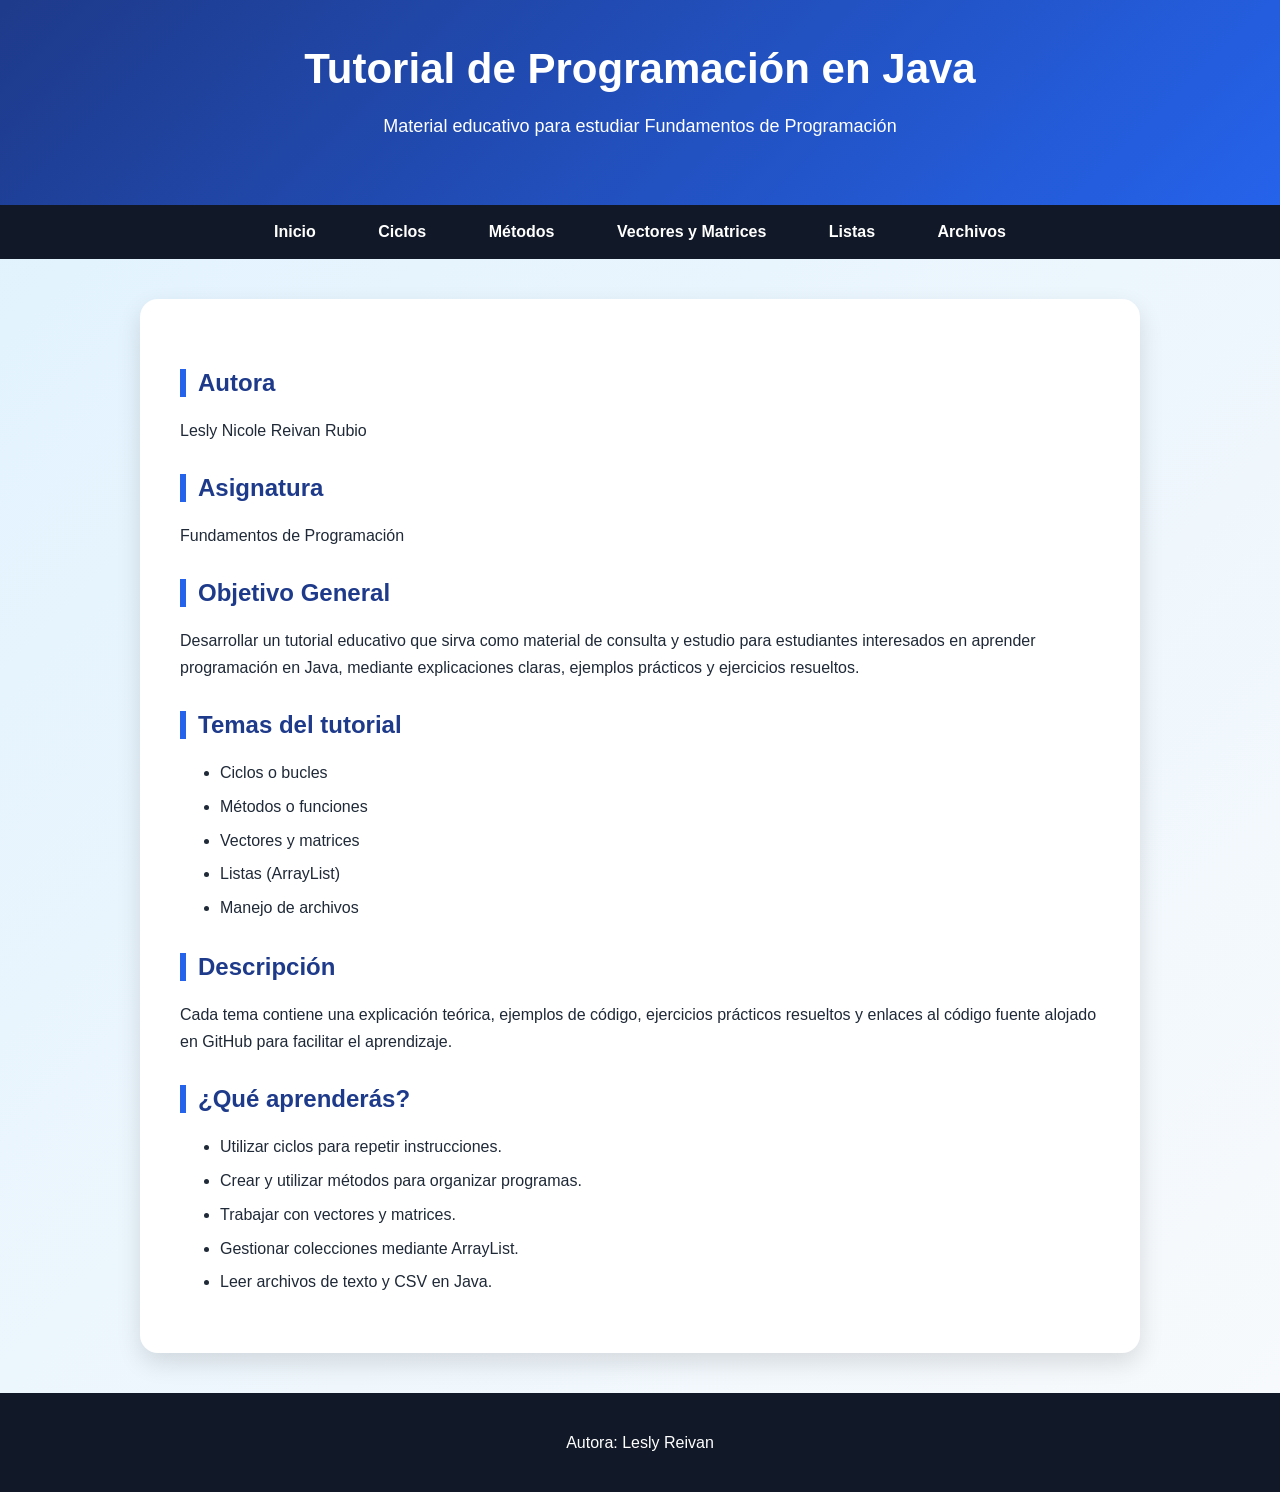
<file: index.html>
<!DOCTYPE html>
<html lang="es">
<head>
    <meta charset="UTF-8">
    <title>Tutorial de Programación en Java</title>
    <link rel="stylesheet" href="style.css">
</head>
<body>

<header>
    <h1>Tutorial de Programación en Java</h1>
    <p>Material educativo para estudiar Fundamentos de Programación</p>
</header>

<nav>
    <a href="index.html">Inicio</a>
    <a href="ciclos.html">Ciclos</a>
    <a href="metodos.html">Métodos</a>
    <a href="vectores-matrices.html">Vectores y Matrices</a>
    <a href="listas.html">Listas</a>
    <a href="archivos.html">Archivos</a>
</nav>

<main>
    <h2>Autora</h2>
    <p>Lesly Nicole Reivan Rubio</p>

    <h2>Asignatura</h2>
    <p>Fundamentos de Programación</p>

    <h2>Objetivo General</h2>
    <p>
        Desarrollar un tutorial educativo que sirva como material de consulta
        y estudio para estudiantes interesados en aprender programación en Java,
        mediante explicaciones claras, ejemplos prácticos y ejercicios resueltos.
    </p>

    <h2>Temas del tutorial</h2>
    <ul>
        <li>Ciclos o bucles</li>
        <li>Métodos o funciones</li>
        <li>Vectores y matrices</li>
        <li>Listas (ArrayList)</li>
        <li>Manejo de archivos</li>
    </ul>

    <h2>Descripción</h2>
    <p>
        Cada tema contiene una explicación teórica, ejemplos de código,
        ejercicios prácticos resueltos y enlaces al código fuente alojado
        en GitHub para facilitar el aprendizaje.
    </p>

    <h2>¿Qué aprenderás?</h2>
    <ul>
        <li>Utilizar ciclos para repetir instrucciones.</li>
        <li>Crear y utilizar métodos para organizar programas.</li>
        <li>Trabajar con vectores y matrices.</li>
        <li>Gestionar colecciones mediante ArrayList.</li>
        <li>Leer archivos de texto y CSV en Java.</li>
    </ul>
</main>

<footer>
    <p>Autora: Lesly Reivan</p>
</footer>

</body>
</html>
</file>
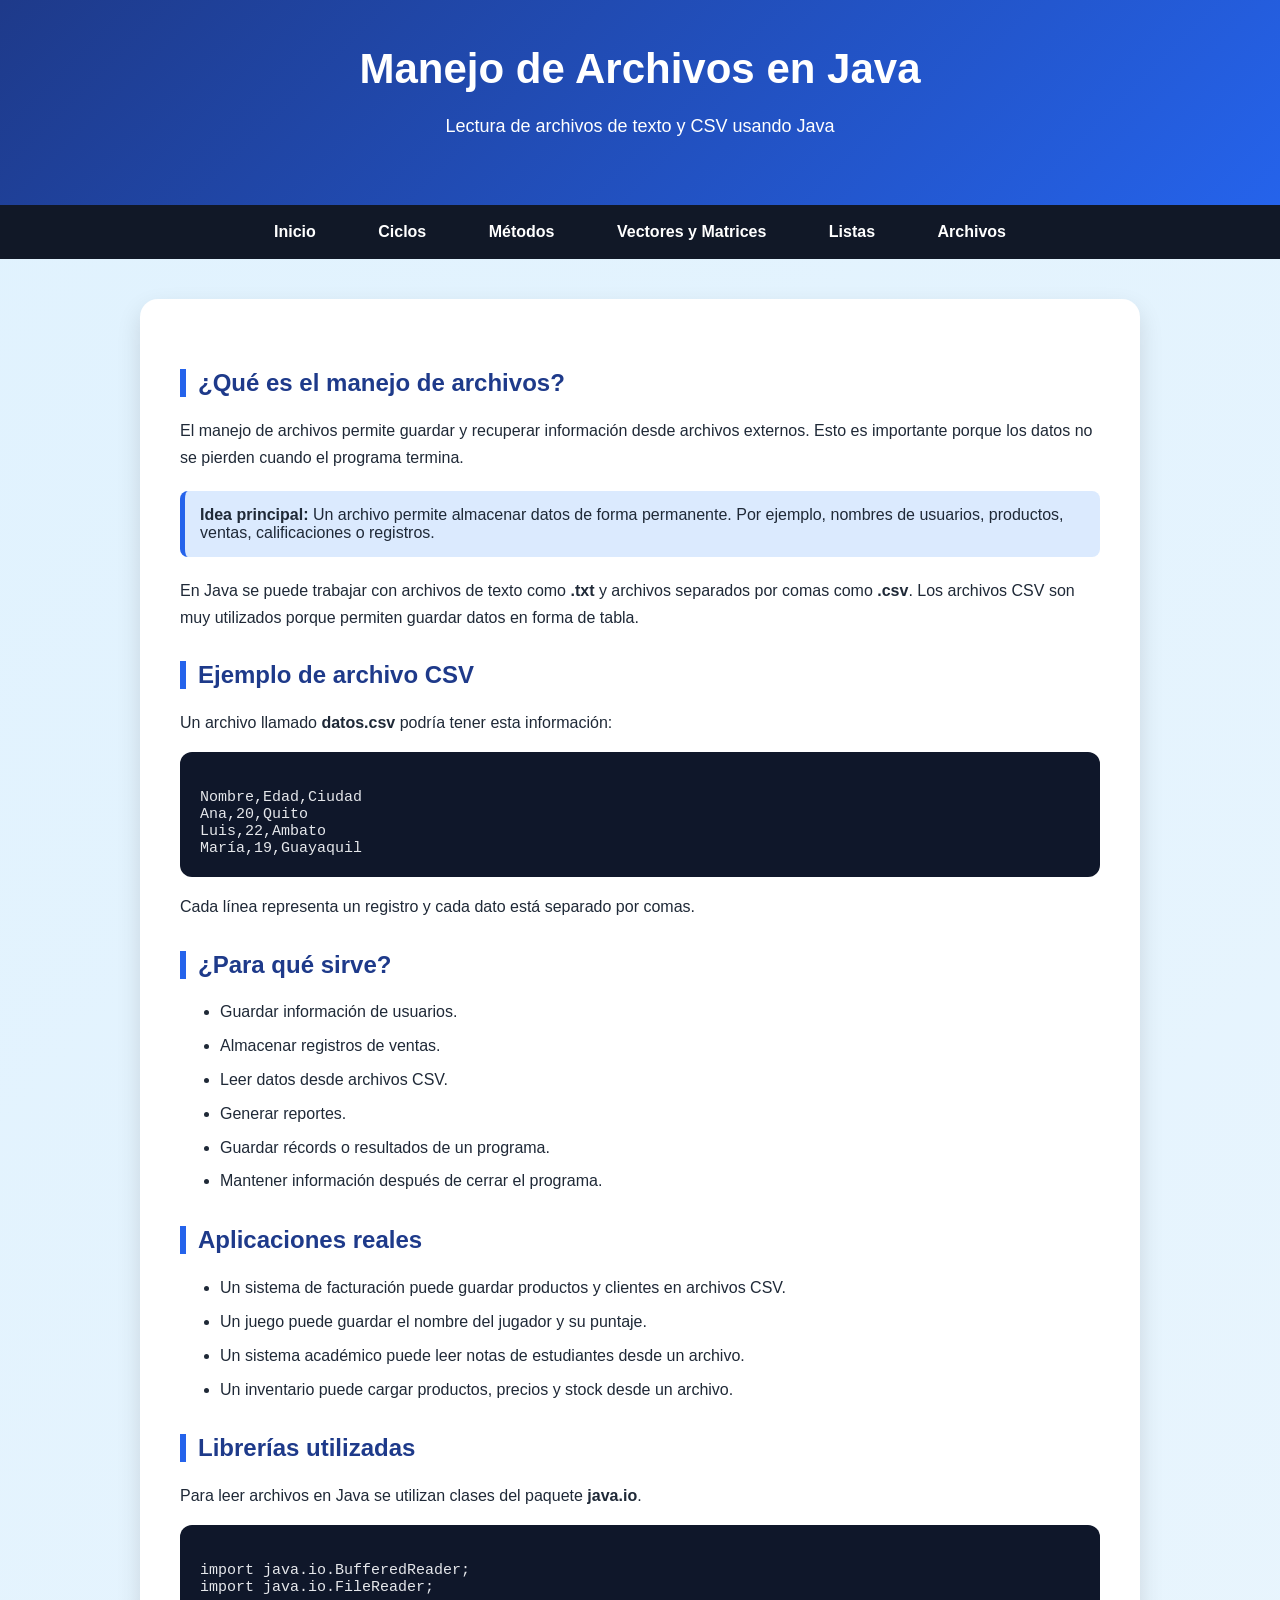
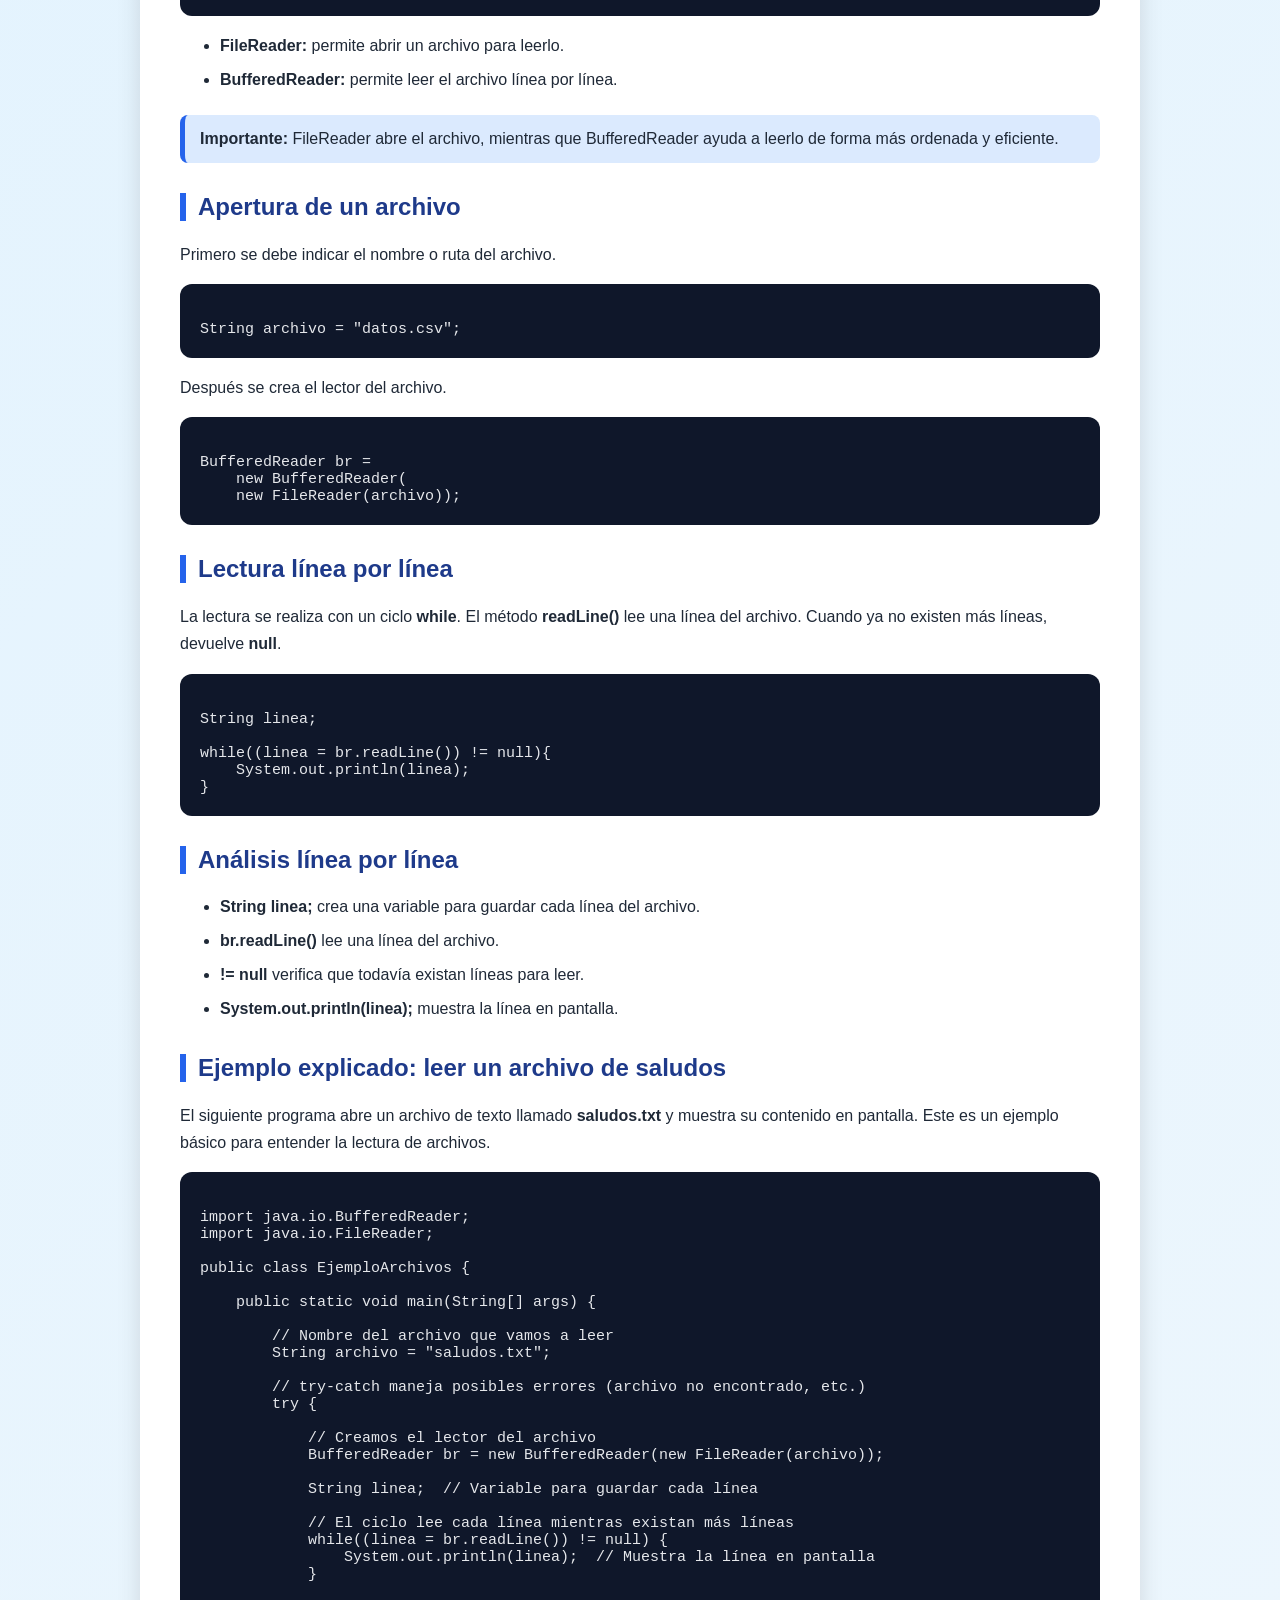
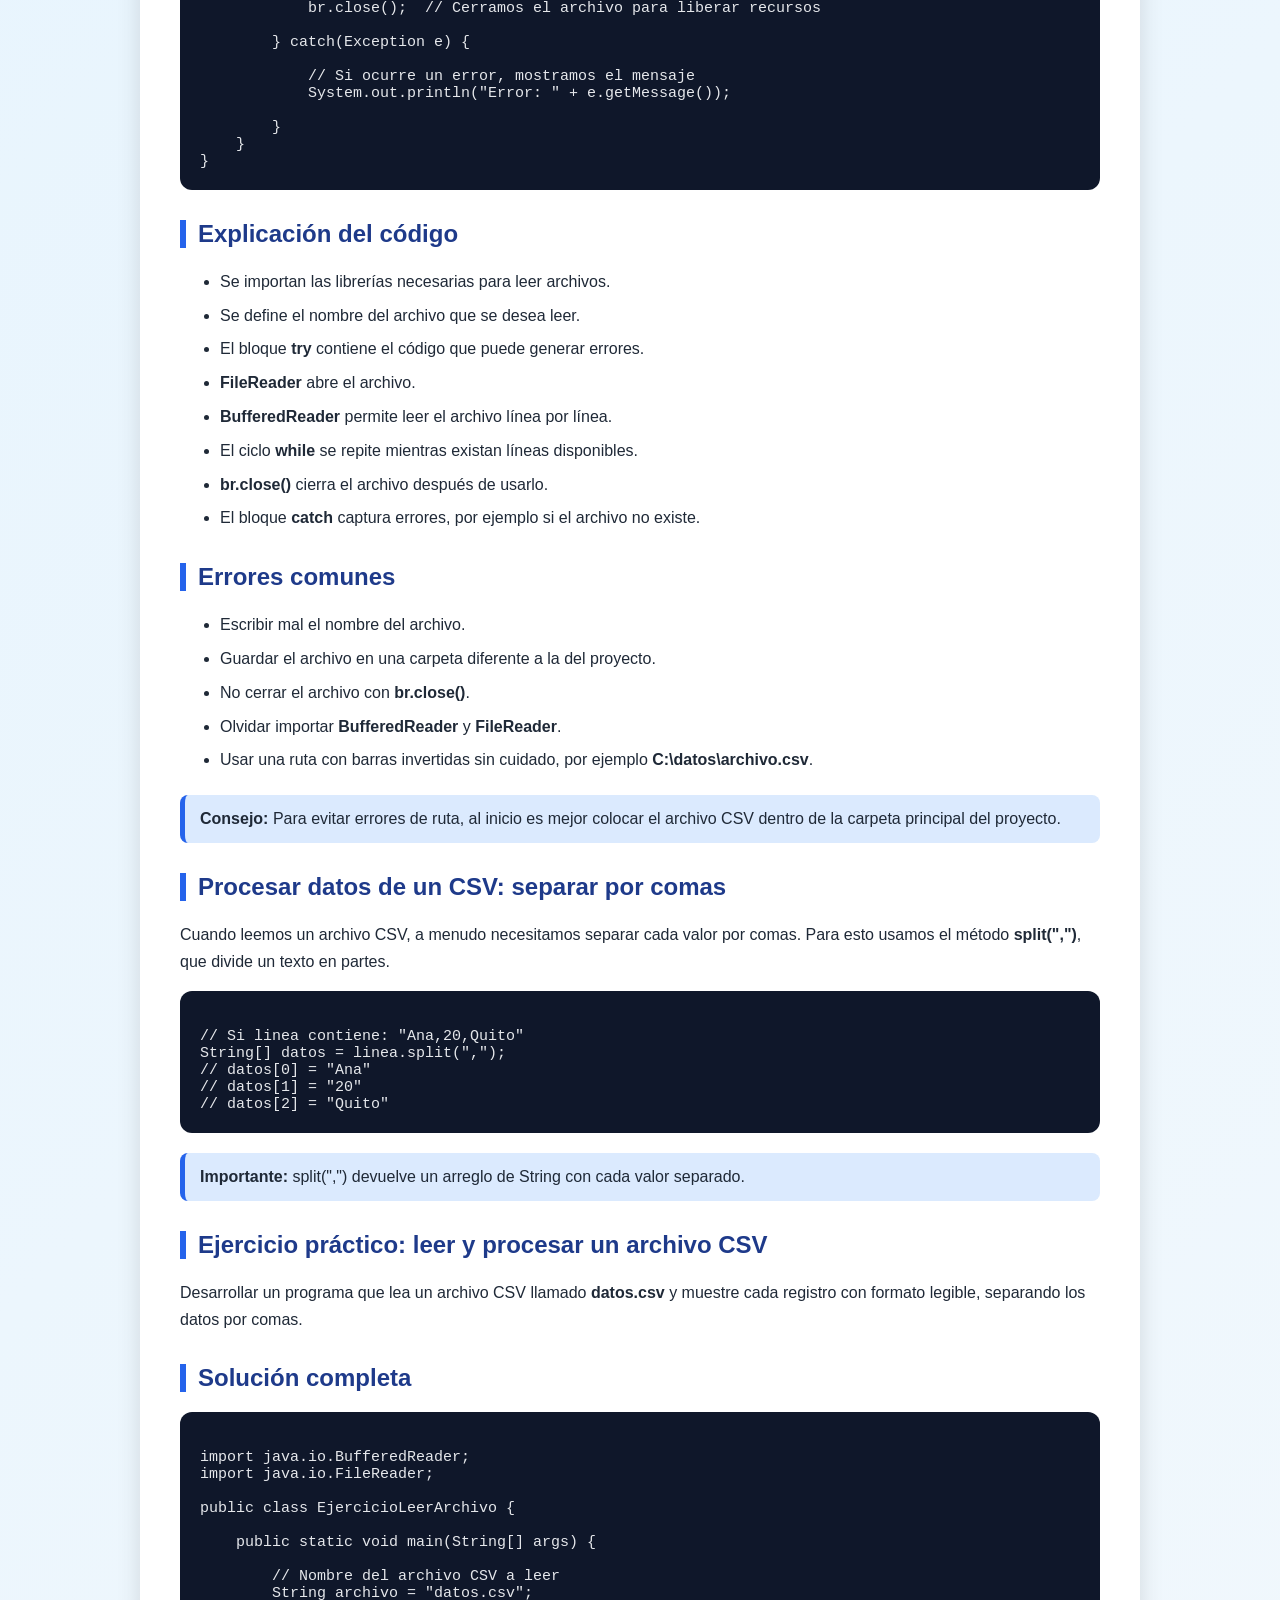
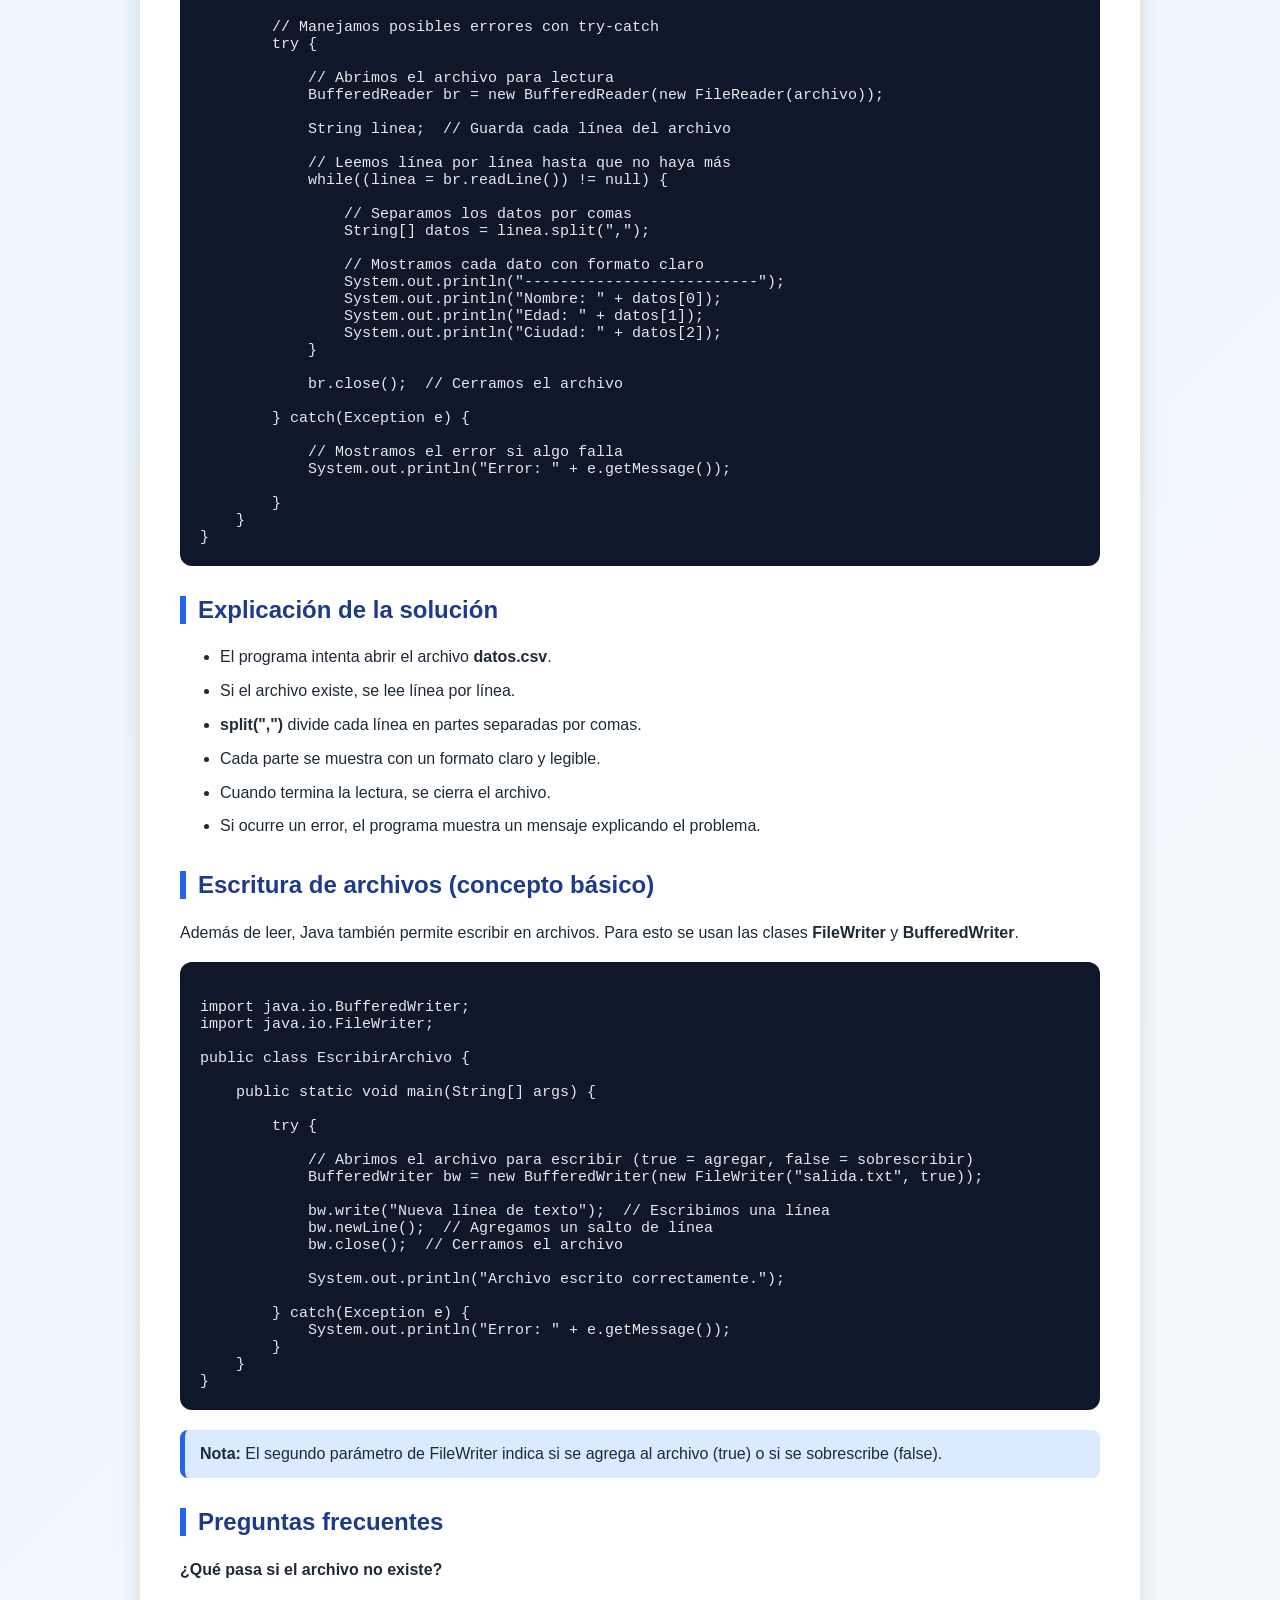
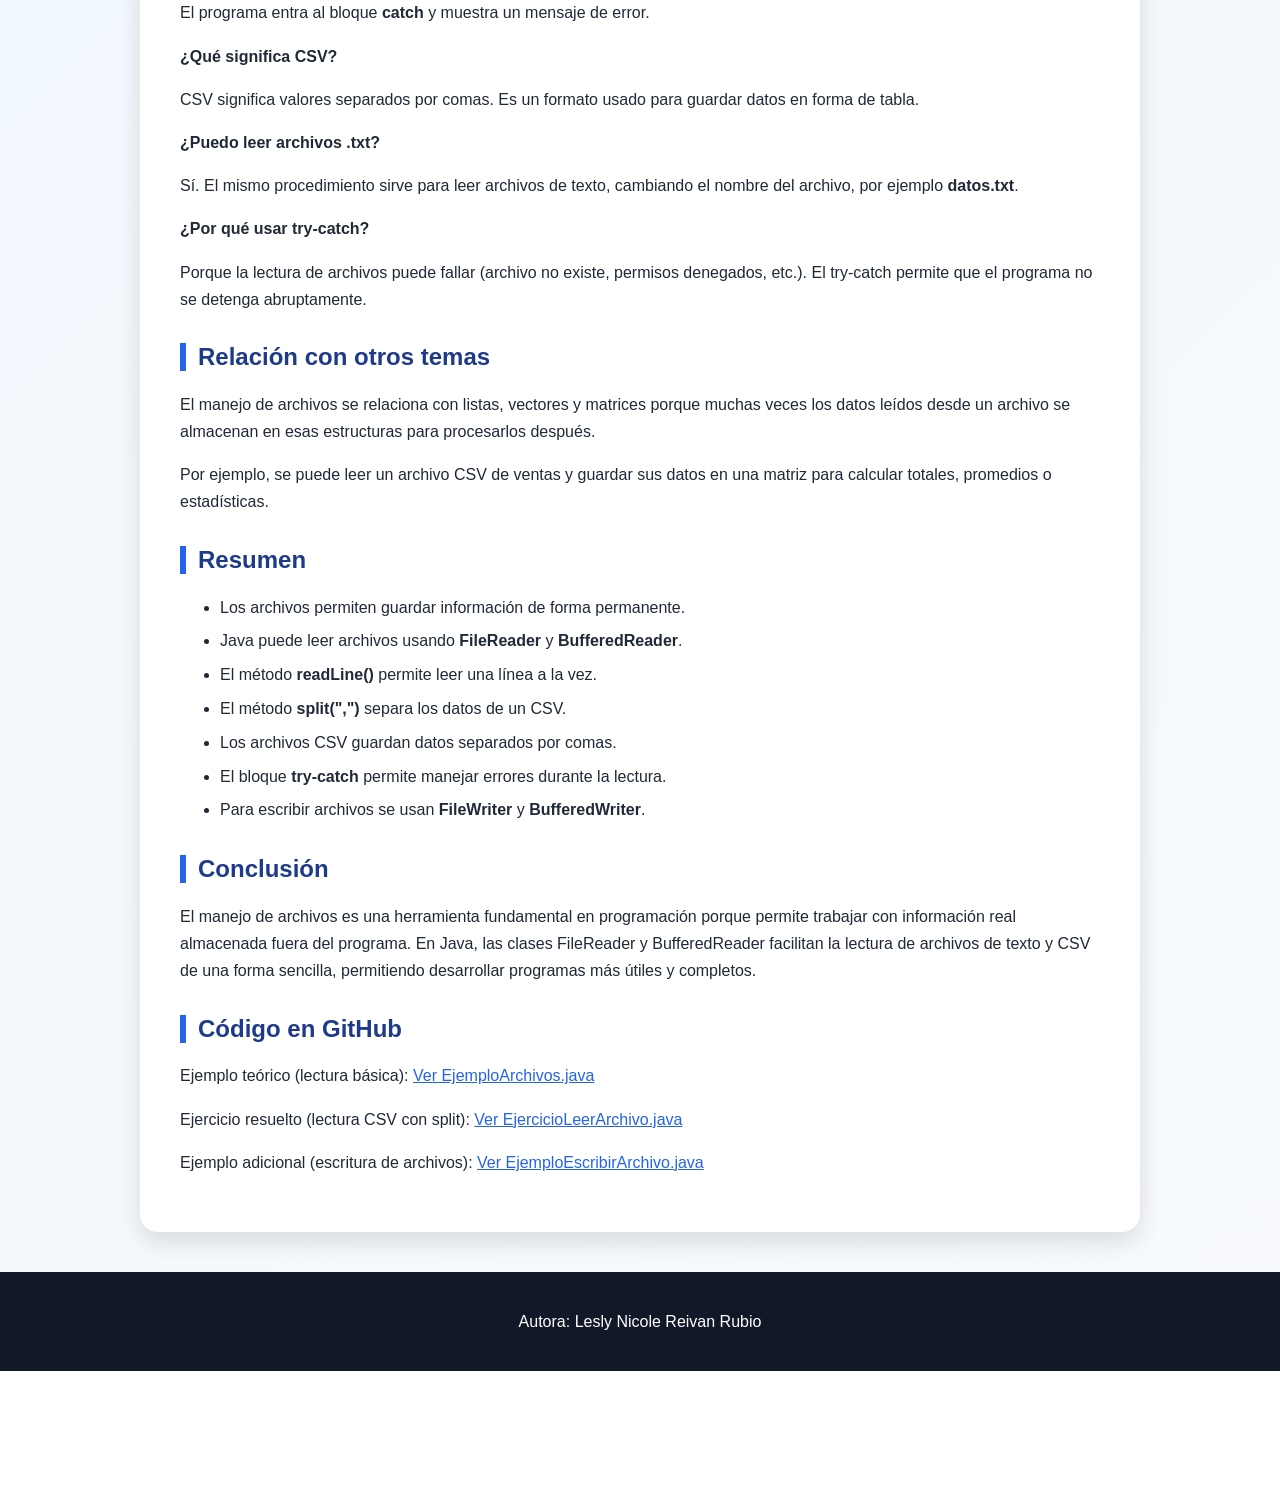
<file: archivos.html>
<!DOCTYPE html>
<html lang="es">
<head>
    <meta charset="UTF-8">
    <title>Manejo de Archivos</title>
    <link rel="stylesheet" href="style.css">
</head>
<body>

<header>
    <h1>Manejo de Archivos en Java</h1>
    <p>Lectura de archivos de texto y CSV usando Java</p>
</header>

<nav>
    <a href="index.html">Inicio</a>
    <a href="ciclos.html">Ciclos</a>
    <a href="metodos.html">Métodos</a>
    <a href="vectores-matrices.html">Vectores y Matrices</a>
    <a href="listas.html">Listas</a>
    <a href="archivos.html">Archivos</a>
</nav>

<main>

<h2>¿Qué es el manejo de archivos?</h2>

<p>
El manejo de archivos permite guardar y recuperar información desde archivos externos.
Esto es importante porque los datos no se pierden cuando el programa termina.
</p>

<div class="concepto">
    <b>Idea principal:</b> Un archivo permite almacenar datos de forma permanente.
    Por ejemplo, nombres de usuarios, productos, ventas, calificaciones o registros.
</div>

<p>
En Java se puede trabajar con archivos de texto como <b>.txt</b> y archivos separados
por comas como <b>.csv</b>. Los archivos CSV son muy utilizados porque permiten
guardar datos en forma de tabla.
</p>

<h2>Ejemplo de archivo CSV</h2>

<p>
Un archivo llamado <b>datos.csv</b> podría tener esta información:
</p>

<pre><code>
Nombre,Edad,Ciudad
Ana,20,Quito
Luis,22,Ambato
María,19,Guayaquil
</code></pre>

<p>
Cada línea representa un registro y cada dato está separado por comas.
</p>

<h2>¿Para qué sirve?</h2>

<ul>
    <li>Guardar información de usuarios.</li>
    <li>Almacenar registros de ventas.</li>
    <li>Leer datos desde archivos CSV.</li>
    <li>Generar reportes.</li>
    <li>Guardar récords o resultados de un programa.</li>
    <li>Mantener información después de cerrar el programa.</li>
</ul>

<h2>Aplicaciones reales</h2>

<ul>
    <li>Un sistema de facturación puede guardar productos y clientes en archivos CSV.</li>
    <li>Un juego puede guardar el nombre del jugador y su puntaje.</li>
    <li>Un sistema académico puede leer notas de estudiantes desde un archivo.</li>
    <li>Un inventario puede cargar productos, precios y stock desde un archivo.</li>
</ul>

<h2>Librerías utilizadas</h2>

<p>
Para leer archivos en Java se utilizan clases del paquete <b>java.io</b>.
</p>

<pre><code>
import java.io.BufferedReader;
import java.io.FileReader;
</code></pre>

<ul>
    <li><b>FileReader:</b> permite abrir un archivo para leerlo.</li>
    <li><b>BufferedReader:</b> permite leer el archivo línea por línea.</li>
</ul>

<div class="concepto">
    <b>Importante:</b> FileReader abre el archivo, mientras que BufferedReader ayuda
    a leerlo de forma más ordenada y eficiente.
</div>

<h2>Apertura de un archivo</h2>

<p>
Primero se debe indicar el nombre o ruta del archivo.
</p>

<pre><code>
String archivo = "datos.csv";
</code></pre>

<p>
Después se crea el lector del archivo.
</p>

<pre><code>
BufferedReader br =
    new BufferedReader(
    new FileReader(archivo));
</code></pre>

<h2>Lectura línea por línea</h2>

<p>
La lectura se realiza con un ciclo <b>while</b>. El método <b>readLine()</b>
lee una línea del archivo. Cuando ya no existen más líneas, devuelve <b>null</b>.
</p>

<pre><code>
String linea;

while((linea = br.readLine()) != null){
    System.out.println(linea);
}
</code></pre>

<h2>Análisis línea por línea</h2>

<ul>
    <li><b>String linea;</b> crea una variable para guardar cada línea del archivo.</li>
    <li><b>br.readLine()</b> lee una línea del archivo.</li>
    <li><b>!= null</b> verifica que todavía existan líneas para leer.</li>
    <li><b>System.out.println(linea);</b> muestra la línea en pantalla.</li>
</ul>

<h2>Ejemplo explicado: leer un archivo de saludos</h2>

<p>
El siguiente programa abre un archivo de texto llamado <b>saludos.txt</b> y muestra
su contenido en pantalla. Este es un ejemplo básico para entender la lectura de archivos.
</p>

<pre><code>
import java.io.BufferedReader;
import java.io.FileReader;

public class EjemploArchivos {

    public static void main(String[] args) {

        // Nombre del archivo que vamos a leer
        String archivo = "saludos.txt";

        // try-catch maneja posibles errores (archivo no encontrado, etc.)
        try {

            // Creamos el lector del archivo
            BufferedReader br = new BufferedReader(new FileReader(archivo));

            String linea;  // Variable para guardar cada línea

            // El ciclo lee cada línea mientras existan más líneas
            while((linea = br.readLine()) != null) {
                System.out.println(linea);  // Muestra la línea en pantalla
            }

            br.close();  // Cerramos el archivo para liberar recursos

        } catch(Exception e) {

            // Si ocurre un error, mostramos el mensaje
            System.out.println("Error: " + e.getMessage());

        }
    }
}
</code></pre>

<h2>Explicación del código</h2>

<ul>
    <li>Se importan las librerías necesarias para leer archivos.</li>
    <li>Se define el nombre del archivo que se desea leer.</li>
    <li>El bloque <b>try</b> contiene el código que puede generar errores.</li>
    <li><b>FileReader</b> abre el archivo.</li>
    <li><b>BufferedReader</b> permite leer el archivo línea por línea.</li>
    <li>El ciclo <b>while</b> se repite mientras existan líneas disponibles.</li>
    <li><b>br.close()</b> cierra el archivo después de usarlo.</li>
    <li>El bloque <b>catch</b> captura errores, por ejemplo si el archivo no existe.</li>
</ul>

<h2>Errores comunes</h2>

<ul>
    <li>Escribir mal el nombre del archivo.</li>
    <li>Guardar el archivo en una carpeta diferente a la del proyecto.</li>
    <li>No cerrar el archivo con <b>br.close()</b>.</li>
    <li>Olvidar importar <b>BufferedReader</b> y <b>FileReader</b>.</li>
    <li>Usar una ruta con barras invertidas sin cuidado, por ejemplo <b>C:\datos\archivo.csv</b>.</li>
</ul>

<div class="concepto">
    <b>Consejo:</b> Para evitar errores de ruta, al inicio es mejor colocar el archivo
    CSV dentro de la carpeta principal del proyecto.
</div>

<h2>Procesar datos de un CSV: separar por comas</h2>

<p>
Cuando leemos un archivo CSV, a menudo necesitamos separar cada valor por comas.
Para esto usamos el método <b>split(",")</b>, que divide un texto en partes.
</p>

<pre><code>
// Si linea contiene: "Ana,20,Quito"
String[] datos = linea.split(",");
// datos[0] = "Ana"
// datos[1] = "20"
// datos[2] = "Quito"
</code></pre>

<div class="concepto">
    <b>Importante:</b> split(",") devuelve un arreglo de String con cada valor separado.
</div>

<h2>Ejercicio práctico: leer y procesar un archivo CSV</h2>

<p>
Desarrollar un programa que lea un archivo CSV llamado <b>datos.csv</b> y muestre
cada registro con formato legible, separando los datos por comas.
</p>

<h2>Solución completa</h2>

<pre><code>
import java.io.BufferedReader;
import java.io.FileReader;

public class EjercicioLeerArchivo {

    public static void main(String[] args) {

        // Nombre del archivo CSV a leer
        String archivo = "datos.csv";

        // Manejamos posibles errores con try-catch
        try {

            // Abrimos el archivo para lectura
            BufferedReader br = new BufferedReader(new FileReader(archivo));

            String linea;  // Guarda cada línea del archivo

            // Leemos línea por línea hasta que no haya más
            while((linea = br.readLine()) != null) {

                // Separamos los datos por comas
                String[] datos = linea.split(",");

                // Mostramos cada dato con formato claro
                System.out.println("--------------------------");
                System.out.println("Nombre: " + datos[0]);
                System.out.println("Edad: " + datos[1]);
                System.out.println("Ciudad: " + datos[2]);
            }

            br.close();  // Cerramos el archivo

        } catch(Exception e) {

            // Mostramos el error si algo falla
            System.out.println("Error: " + e.getMessage());

        }
    }
}
</code></pre>

<h2>Explicación de la solución</h2>

<ul>
    <li>El programa intenta abrir el archivo <b>datos.csv</b>.</li>
    <li>Si el archivo existe, se lee línea por línea.</li>
    <li><b>split(",")</b> divide cada línea en partes separadas por comas.</li>
    <li>Cada parte se muestra con un formato claro y legible.</li>
    <li>Cuando termina la lectura, se cierra el archivo.</li>
    <li>Si ocurre un error, el programa muestra un mensaje explicando el problema.</li>
</ul>

<h2>Escritura de archivos (concepto básico)</h2>

<p>
Además de leer, Java también permite escribir en archivos. Para esto se usan las clases
<b>FileWriter</b> y <b>BufferedWriter</b>.
</p>

<pre><code>
import java.io.BufferedWriter;
import java.io.FileWriter;

public class EscribirArchivo {

    public static void main(String[] args) {

        try {

            // Abrimos el archivo para escribir (true = agregar, false = sobrescribir)
            BufferedWriter bw = new BufferedWriter(new FileWriter("salida.txt", true));

            bw.write("Nueva línea de texto");  // Escribimos una línea
            bw.newLine();  // Agregamos un salto de línea
            bw.close();  // Cerramos el archivo

            System.out.println("Archivo escrito correctamente.");

        } catch(Exception e) {
            System.out.println("Error: " + e.getMessage());
        }
    }
}
</code></pre>

<div class="concepto">
    <b>Nota:</b> El segundo parámetro de FileWriter indica si se agrega al archivo (true)
    o si se sobrescribe (false).
</div>

<h2>Preguntas frecuentes</h2>

<p><b>¿Qué pasa si el archivo no existe?</b></p>
<p>
El programa entra al bloque <b>catch</b> y muestra un mensaje de error.
</p>

<p><b>¿Qué significa CSV?</b></p>
<p>
CSV significa valores separados por comas. Es un formato usado para guardar datos
en forma de tabla.
</p>

<p><b>¿Puedo leer archivos .txt?</b></p>
<p>
Sí. El mismo procedimiento sirve para leer archivos de texto, cambiando el nombre
del archivo, por ejemplo <b>datos.txt</b>.
</p>

<p><b>¿Por qué usar try-catch?</b></p>
<p>
Porque la lectura de archivos puede fallar (archivo no existe, permisos denegados, etc.).
El try-catch permite que el programa no se detenga abruptamente.
</p>

<h2>Relación con otros temas</h2>

<p>
El manejo de archivos se relaciona con listas, vectores y matrices porque muchas
veces los datos leídos desde un archivo se almacenan en esas estructuras para
procesarlos después.
</p>

<p>
Por ejemplo, se puede leer un archivo CSV de ventas y guardar sus datos en una
matriz para calcular totales, promedios o estadísticas.
</p>

<h2>Resumen</h2>

<ul>
    <li>Los archivos permiten guardar información de forma permanente.</li>
    <li>Java puede leer archivos usando <b>FileReader</b> y <b>BufferedReader</b>.</li>
    <li>El método <b>readLine()</b> permite leer una línea a la vez.</li>
    <li>El método <b>split(",")</b> separa los datos de un CSV.</li>
    <li>Los archivos CSV guardan datos separados por comas.</li>
    <li>El bloque <b>try-catch</b> permite manejar errores durante la lectura.</li>
    <li>Para escribir archivos se usan <b>FileWriter</b> y <b>BufferedWriter</b>.</li>
</ul>

<h2>Conclusión</h2>

<p>
El manejo de archivos es una herramienta fundamental en programación porque permite
trabajar con información real almacenada fuera del programa. En Java, las clases
FileReader y BufferedReader facilitan la lectura de archivos de texto y CSV de una
forma sencilla, permitiendo desarrollar programas más útiles y completos.
</p>

<h2>Código en GitHub</h2>

<p>
Ejemplo teórico (lectura básica):
<a href="https://github.com/les1212/tutorial-programacion-java/blob/main/codigos/EjemploArchivos.java">
    Ver EjemploArchivos.java
</a>
</p>

<p>
Ejercicio resuelto (lectura CSV con split):
<a href="https://github.com/les1212/tutorial-programacion-java/blob/main/codigos/EjerciciosPracticos/EjercicioLeerArchivo.java">
    Ver EjercicioLeerArchivo.java
</a>
</p>

<p>
Ejemplo adicional (escritura de archivos):
<a href="https://github.com/les1212/tutorial-programacion-java/blob/main/codigos/EjemploEscribirArchivo.java">
    Ver EjemploEscribirArchivo.java
</a>
</p>

</main>

<footer>
    <p>Autora: Lesly Nicole Reivan Rubio</p>
</footer>

</body>
</html>
</file>
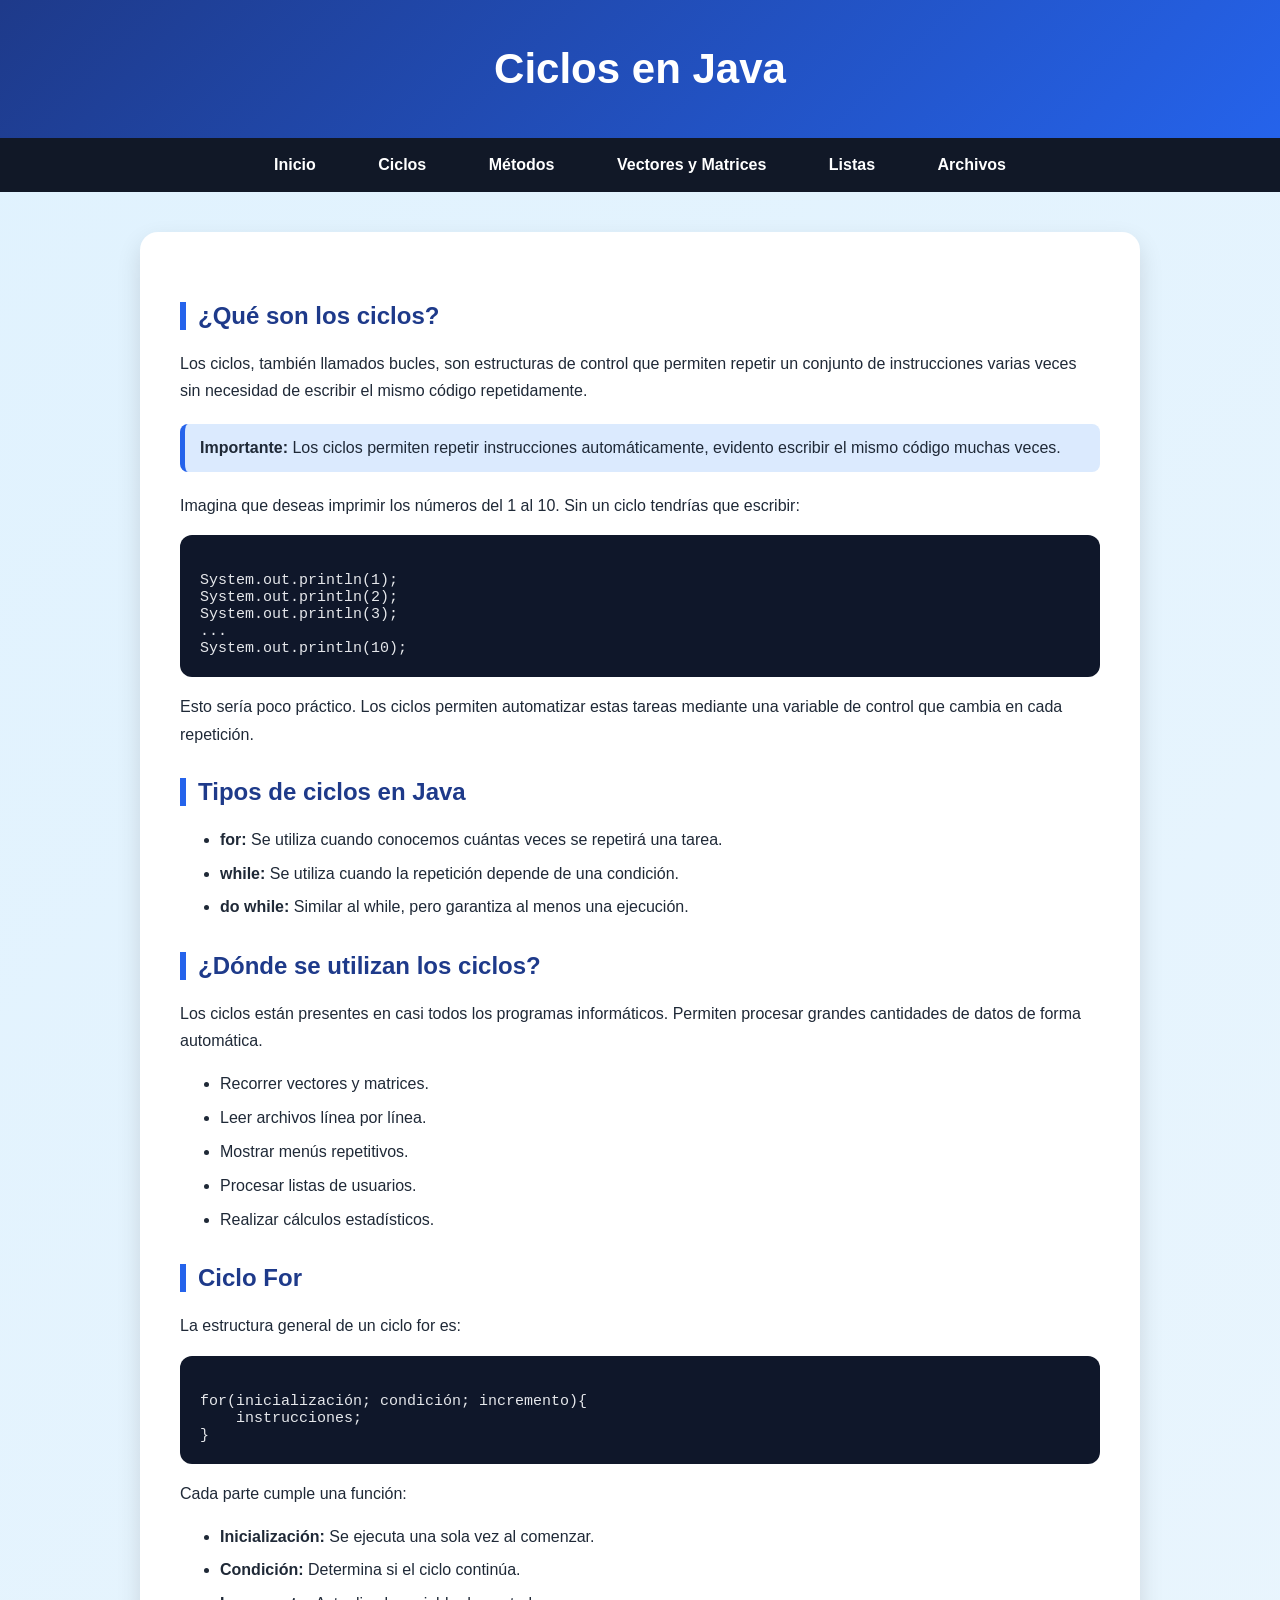
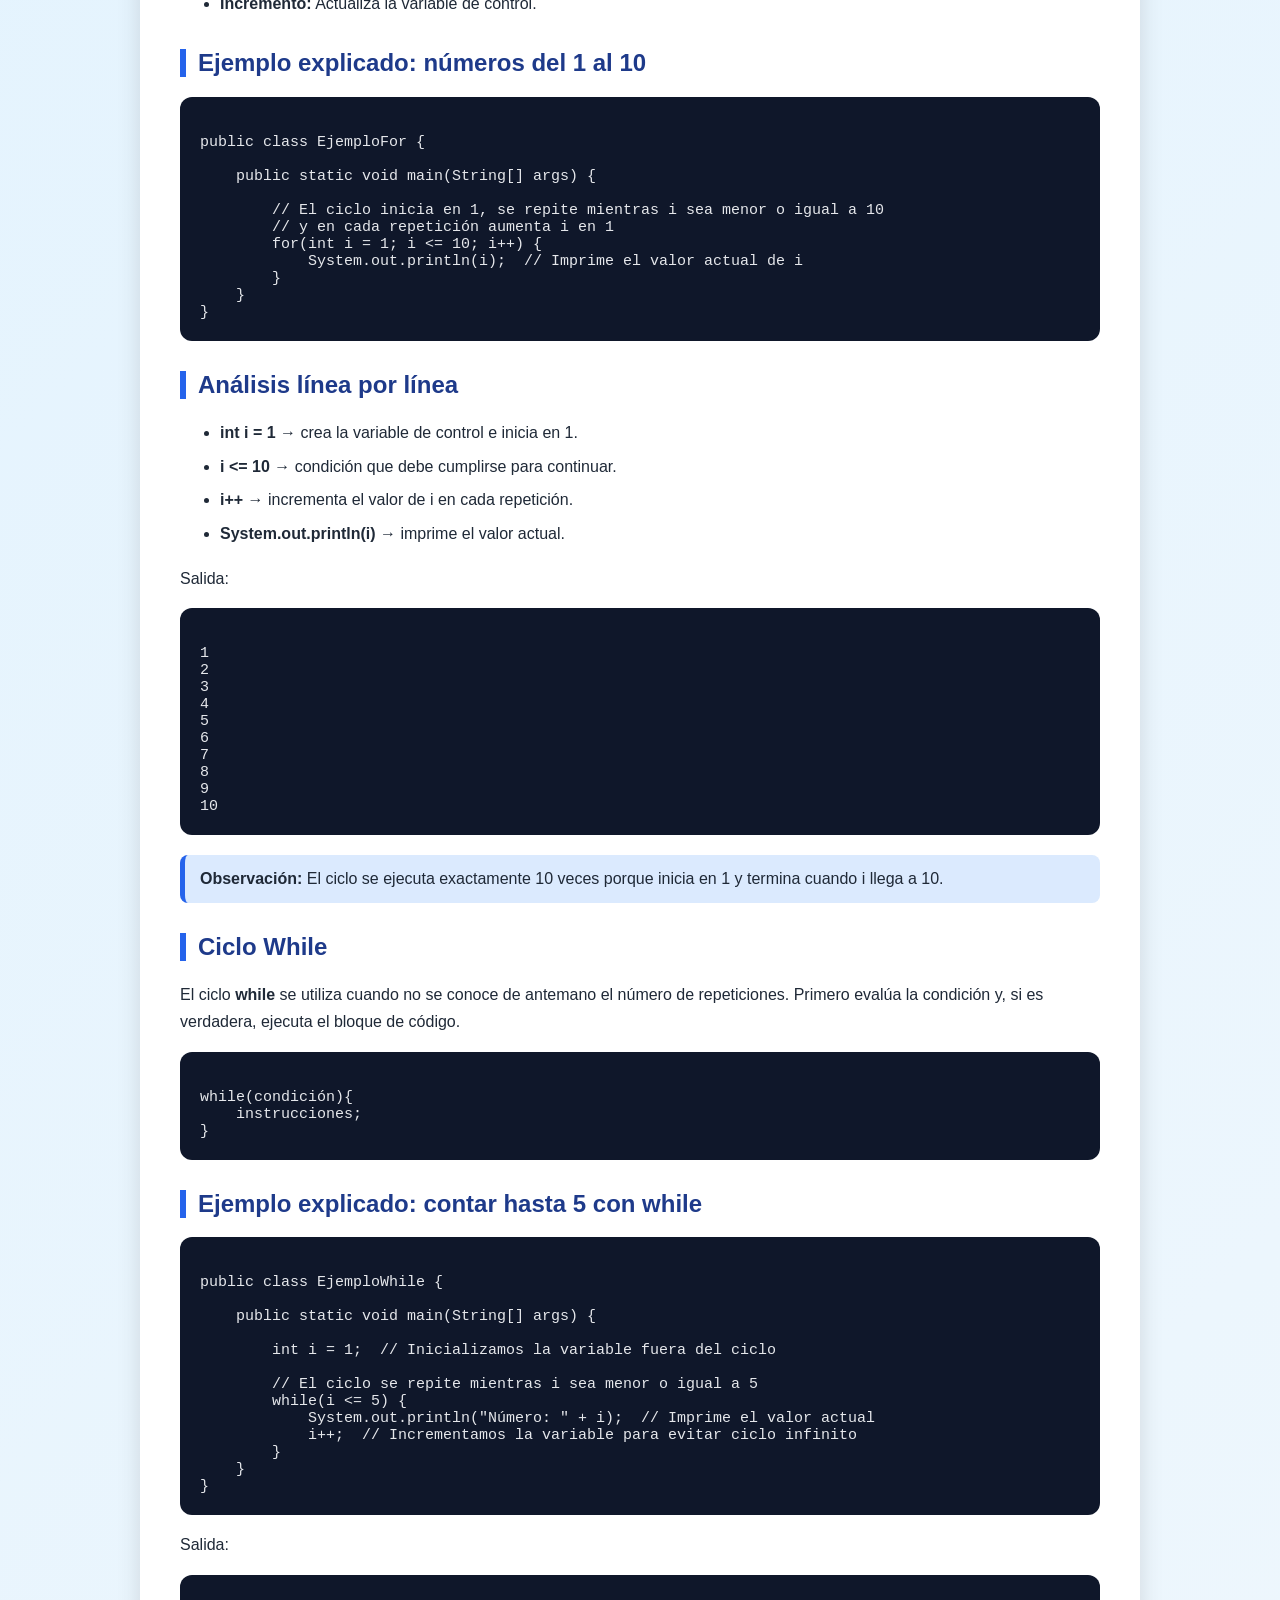
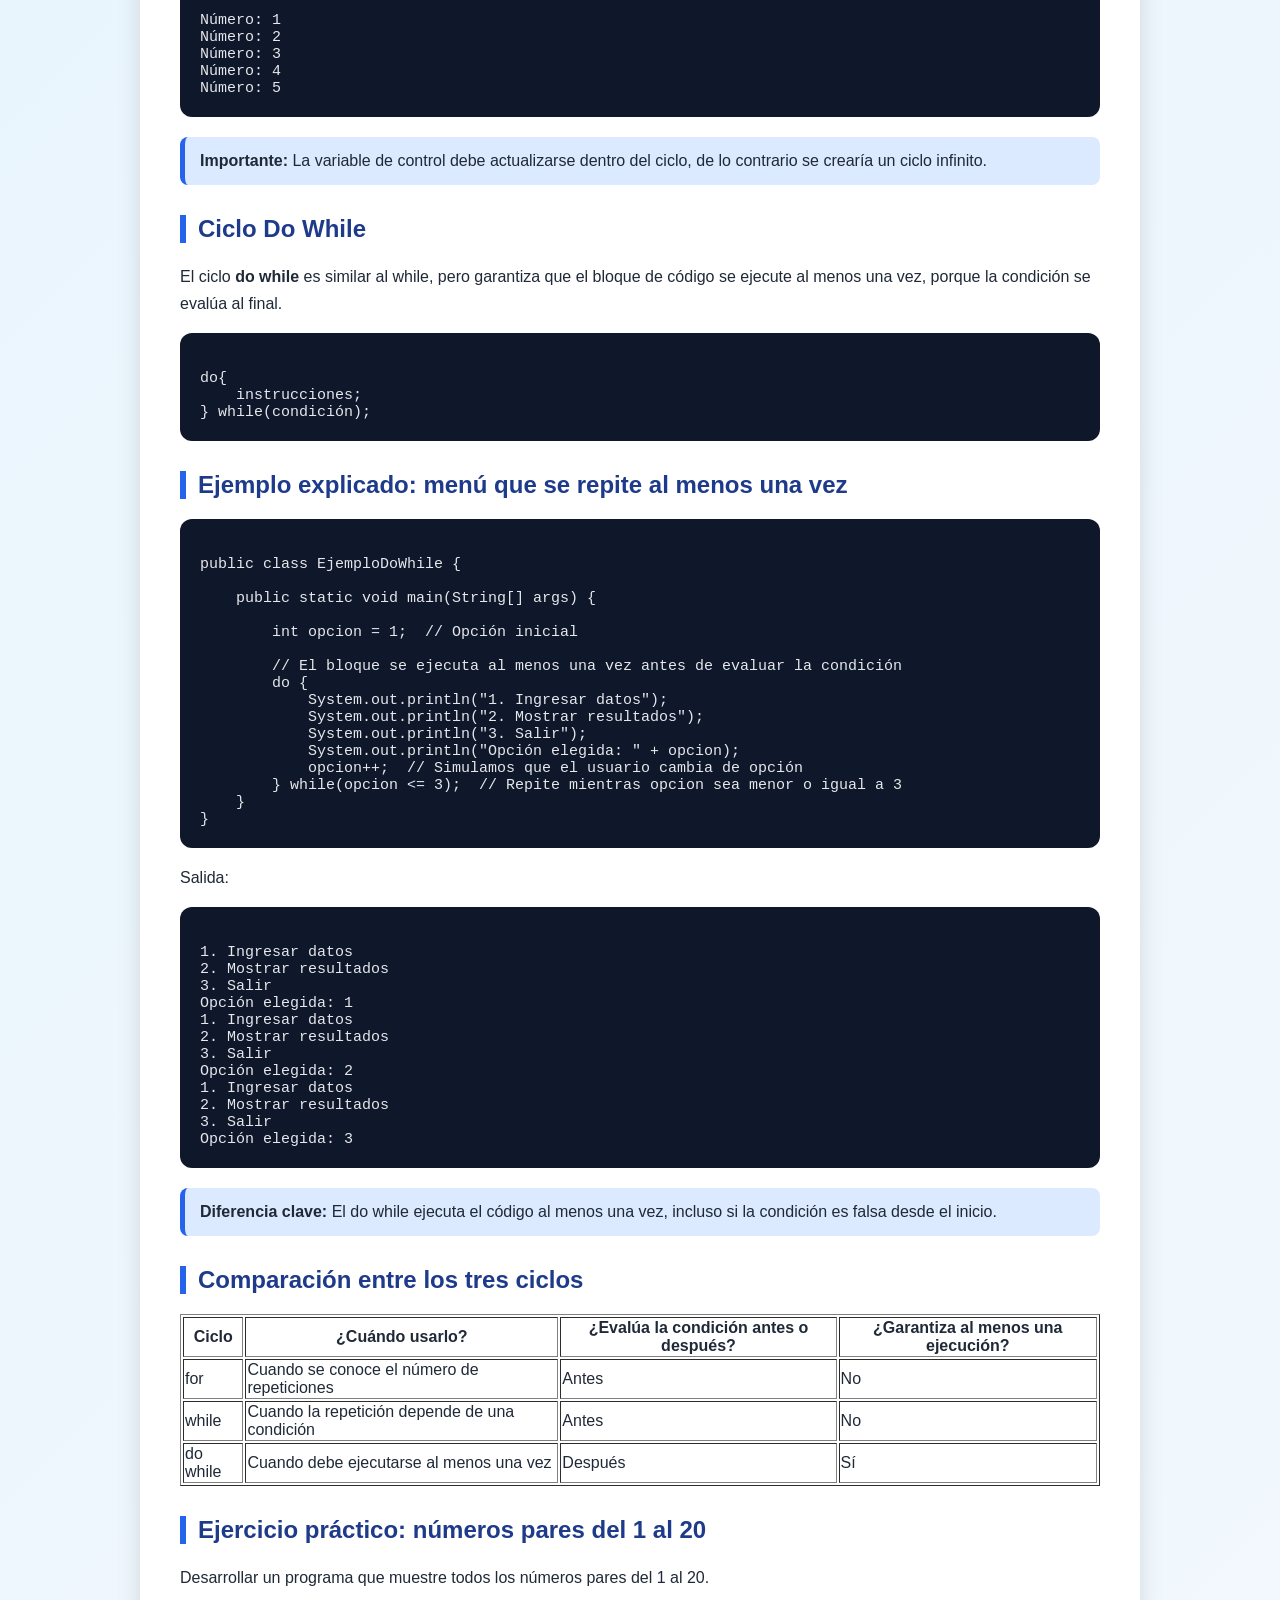
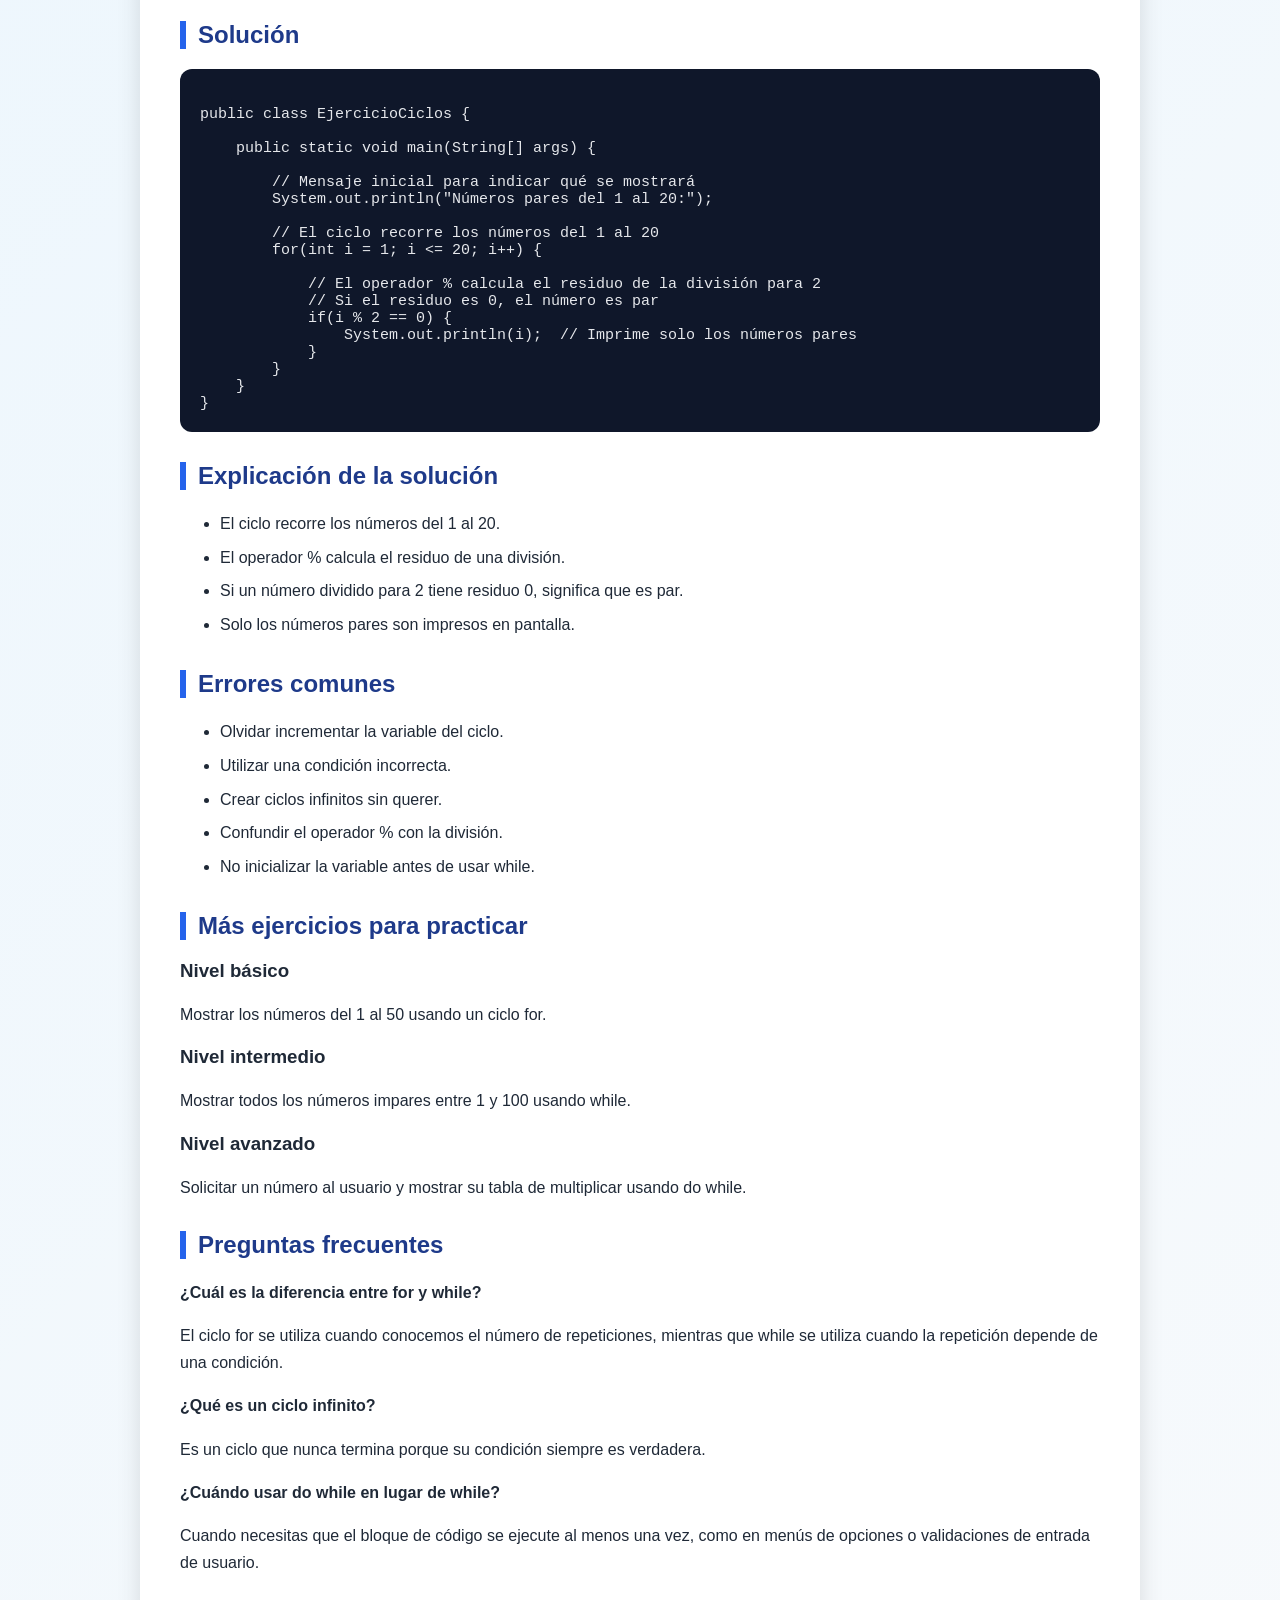
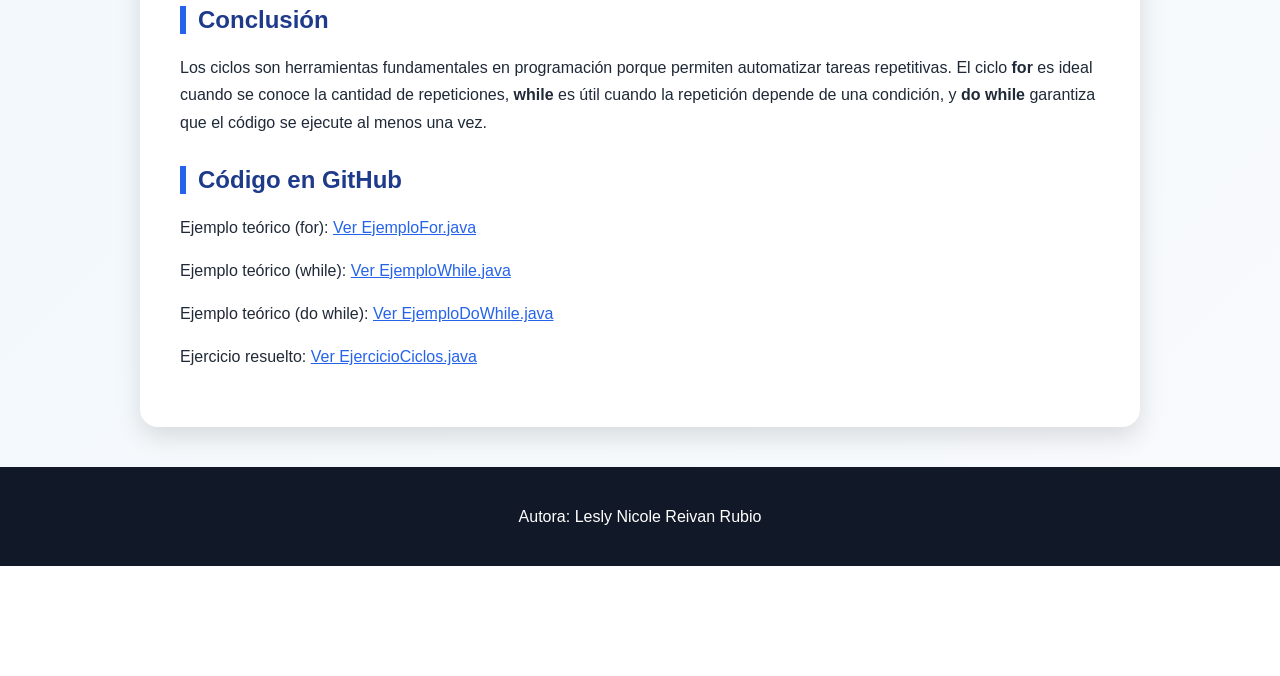
<file: ciclos.html>
<!DOCTYPE html>
<html lang="es">
<head>
    <meta charset="UTF-8">
    <title>Ciclos en Java</title>
    <link rel="stylesheet" href="style.css">
</head>
<body>

<header>
    <h1>Ciclos en Java</h1>
</header>

<nav>
    <a href="index.html">Inicio</a>
    <a href="ciclos.html">Ciclos</a>
    <a href="metodos.html">Métodos</a>
    <a href="vectores-matrices.html">Vectores y Matrices</a>
    <a href="listas.html">Listas</a>
    <a href="archivos.html">Archivos</a>
</nav>

<main>
    <h2>¿Qué son los ciclos?</h2>

<p>
Los ciclos, también llamados bucles, son estructuras de control que permiten
repetir un conjunto de instrucciones varias veces sin necesidad de escribir
el mismo código repetidamente.
</p>
<div class="concepto">
<b>Importante:</b> Los ciclos permiten repetir instrucciones automáticamente,
evidento escribir el mismo código muchas veces.
</div>
<p>
Imagina que deseas imprimir los números del 1 al 10. Sin un ciclo tendrías que escribir:
</p>

<pre><code>
System.out.println(1);
System.out.println(2);
System.out.println(3);
...
System.out.println(10);
</code></pre>

<p>
Esto sería poco práctico. Los ciclos permiten automatizar estas tareas mediante
una variable de control que cambia en cada repetición.
</p>

<h2>Tipos de ciclos en Java</h2>

<ul>
    <li><b>for:</b> Se utiliza cuando conocemos cuántas veces se repetirá una tarea.</li>
    <li><b>while:</b> Se utiliza cuando la repetición depende de una condición.</li>
    <li><b>do while:</b> Similar al while, pero garantiza al menos una ejecución.</li>
</ul>

    <h2>¿Dónde se utilizan los ciclos?</h2>

<p>
Los ciclos están presentes en casi todos los programas informáticos.
Permiten procesar grandes cantidades de datos de forma automática.
</p>

<ul>
    <li>Recorrer vectores y matrices.</li>
    <li>Leer archivos línea por línea.</li>
    <li>Mostrar menús repetitivos.</li>
    <li>Procesar listas de usuarios.</li>
    <li>Realizar cálculos estadísticos.</li>
</ul>
    
<h2>Ciclo For</h2>

<p>
La estructura general de un ciclo for es:
</p>

<pre><code>
for(inicialización; condición; incremento){
    instrucciones;
}
</code></pre>

<p>
Cada parte cumple una función:
</p>

<ul>
    <li><b>Inicialización:</b> Se ejecuta una sola vez al comenzar.</li>
    <li><b>Condición:</b> Determina si el ciclo continúa.</li>
    <li><b>Incremento:</b> Actualiza la variable de control.</li>
</ul>

<h2>Ejemplo explicado: números del 1 al 10</h2>

<pre><code>
public class EjemploFor {

    public static void main(String[] args) {

        // El ciclo inicia en 1, se repite mientras i sea menor o igual a 10
        // y en cada repetición aumenta i en 1
        for(int i = 1; i <= 10; i++) {
            System.out.println(i);  // Imprime el valor actual de i
        }
    }
}
</code></pre>

<p>
<h2>Análisis línea por línea</h2>
<ul>
    <li><b>int i = 1</b> → crea la variable de control e inicia en 1.</li>
    <li><b>i <= 10</b> → condición que debe cumplirse para continuar.</li>
    <li><b>i++</b> → incrementa el valor de i en cada repetición.</li>
    <li><b>System.out.println(i)</b> → imprime el valor actual.</li>
</ul>
<p>
Salida:
</p>

<pre><code>
1
2
3
4
5
6
7
8
9
10
</code></pre>

<div class="concepto">
<b>Observación:</b> El ciclo se ejecuta exactamente 10 veces porque inicia
en 1 y termina cuando i llega a 10.
</div>

<h2>Ciclo While</h2>

<p>
El ciclo <b>while</b> se utiliza cuando no se conoce de antemano el número de repeticiones.
Primero evalúa la condición y, si es verdadera, ejecuta el bloque de código.
</p>

<pre><code>
while(condición){
    instrucciones;
}
</code></pre>

<h2>Ejemplo explicado: contar hasta 5 con while</h2>

<pre><code>
public class EjemploWhile {

    public static void main(String[] args) {

        int i = 1;  // Inicializamos la variable fuera del ciclo

        // El ciclo se repite mientras i sea menor o igual a 5
        while(i <= 5) {
            System.out.println("Número: " + i);  // Imprime el valor actual
            i++;  // Incrementamos la variable para evitar ciclo infinito
        }
    }
}
</code></pre>

<p>
Salida:
</p>

<pre><code>
Número: 1
Número: 2
Número: 3
Número: 4
Número: 5
</code></pre>

<div class="concepto">
<b>Importante:</b> La variable de control debe actualizarse dentro del ciclo,
de lo contrario se crearía un ciclo infinito.
</div>

<h2>Ciclo Do While</h2>

<p>
El ciclo <b>do while</b> es similar al while, pero garantiza que el bloque de código
se ejecute al menos una vez, porque la condición se evalúa al final.
</p>

<pre><code>
do{
    instrucciones;
} while(condición);
</code></pre>

<h2>Ejemplo explicado: menú que se repite al menos una vez</h2>

<pre><code>
public class EjemploDoWhile {

    public static void main(String[] args) {

        int opcion = 1;  // Opción inicial

        // El bloque se ejecuta al menos una vez antes de evaluar la condición
        do {
            System.out.println("1. Ingresar datos");
            System.out.println("2. Mostrar resultados");
            System.out.println("3. Salir");
            System.out.println("Opción elegida: " + opcion);
            opcion++;  // Simulamos que el usuario cambia de opción
        } while(opcion <= 3);  // Repite mientras opcion sea menor o igual a 3
    }
}
</code></pre>

<p>
Salida:
</p>

<pre><code>
1. Ingresar datos
2. Mostrar resultados
3. Salir
Opción elegida: 1
1. Ingresar datos
2. Mostrar resultados
3. Salir
Opción elegida: 2
1. Ingresar datos
2. Mostrar resultados
3. Salir
Opción elegida: 3
</code></pre>

<div class="concepto">
<b>Diferencia clave:</b> El do while ejecuta el código al menos una vez,
incluso si la condición es falsa desde el inicio.
</div>

<h2>Comparación entre los tres ciclos</h2>

<table border="1">
    <tr>
        <th>Ciclo</th>
        <th>¿Cuándo usarlo?</th>
        <th>¿Evalúa la condición antes o después?</th>
        <th>¿Garantiza al menos una ejecución?</th>
    </tr>
    <tr>
        <td>for</td>
        <td>Cuando se conoce el número de repeticiones</td>
        <td>Antes</td>
        <td>No</td>
    </tr>
    <tr>
        <td>while</td>
        <td>Cuando la repetición depende de una condición</td>
        <td>Antes</td>
        <td>No</td>
    </tr>
    <tr>
        <td>do while</td>
        <td>Cuando debe ejecutarse al menos una vez</td>
        <td>Después</td>
        <td>Sí</td>
    </tr>
</table>

<h2>Ejercicio práctico: números pares del 1 al 20</h2>

<p>
Desarrollar un programa que muestre todos los números pares del 1 al 20.
</p>

<h2>Solución</h2>

<pre><code>
public class EjercicioCiclos {

    public static void main(String[] args) {

        // Mensaje inicial para indicar qué se mostrará
        System.out.println("Números pares del 1 al 20:");

        // El ciclo recorre los números del 1 al 20
        for(int i = 1; i <= 20; i++) {

            // El operador % calcula el residuo de la división para 2
            // Si el residuo es 0, el número es par
            if(i % 2 == 0) {
                System.out.println(i);  // Imprime solo los números pares
            }
        }
    }
}
</code></pre>

<h2>Explicación de la solución</h2>

<ul>
    <li>El ciclo recorre los números del 1 al 20.</li>
    <li>El operador % calcula el residuo de una división.</li>
    <li>Si un número dividido para 2 tiene residuo 0, significa que es par.</li>
    <li>Solo los números pares son impresos en pantalla.</li>
</ul>

<h2>Errores comunes</h2>

<ul>
    <li>Olvidar incrementar la variable del ciclo.</li>
    <li>Utilizar una condición incorrecta.</li>
    <li>Crear ciclos infinitos sin querer.</li>
    <li>Confundir el operador % con la división.</li>
    <li>No inicializar la variable antes de usar while.</li>
</ul>

    <h2>Más ejercicios para practicar</h2>

<h3>Nivel básico</h3>

<p>
Mostrar los números del 1 al 50 usando un ciclo for.
</p>

<h3>Nivel intermedio</h3>

<p>
Mostrar todos los números impares entre 1 y 100 usando while.
</p>

<h3>Nivel avanzado</h3>

<p>
Solicitar un número al usuario y mostrar su tabla de multiplicar usando do while.
</p>

    <h2>Preguntas frecuentes</h2>

<p><b>¿Cuál es la diferencia entre for y while?</b></p>

<p>
El ciclo for se utiliza cuando conocemos el número de repeticiones,
mientras que while se utiliza cuando la repetición depende de una condición.
</p>

<p><b>¿Qué es un ciclo infinito?</b></p>

<p>
Es un ciclo que nunca termina porque su condición siempre es verdadera.
</p>

<p><b>¿Cuándo usar do while en lugar de while?</b></p>

<p>
Cuando necesitas que el bloque de código se ejecute al menos una vez,
como en menús de opciones o validaciones de entrada de usuario.
</p>

    <h2>Conclusión</h2>

<p>
Los ciclos son herramientas fundamentales en programación porque permiten
automatizar tareas repetitivas. El ciclo <b>for</b> es ideal cuando se conoce
la cantidad de repeticiones, <b>while</b> es útil cuando la repetición depende
de una condición, y <b>do while</b> garantiza que el código se ejecute al menos una vez.
</p>

<h2>Código en GitHub</h2>

<p>
Ejemplo teórico (for):
<a href="https://github.com/les1212/tutorial-programacion-java/blob/main/codigos/EjemploFor.java">
    Ver EjemploFor.java
</a>
</p>

<p>
Ejemplo teórico (while):
<a href="https://github.com/les1212/tutorial-programacion-java/blob/main/codigos/EjemploWhile.java">
    Ver EjemploWhile.java
</a>
</p>

<p>
Ejemplo teórico (do while):
<a href="https://github.com/les1212/tutorial-programacion-java/blob/main/codigos/EjemploDoWhile.java">
    Ver EjemploDoWhile.java
</a>
</p>

<p>
Ejercicio resuelto:
<a href="https://github.com/les1212/tutorial-programacion-java/blob/main/codigos/EjerciciosPracticos/EjercicioCiclos.java">
    Ver EjercicioCiclos.java
</a>
</p>

</main>

<footer>
    <p>Autora: Lesly Nicole Reivan Rubio</p>
</footer>

</body>
</html>
</file>
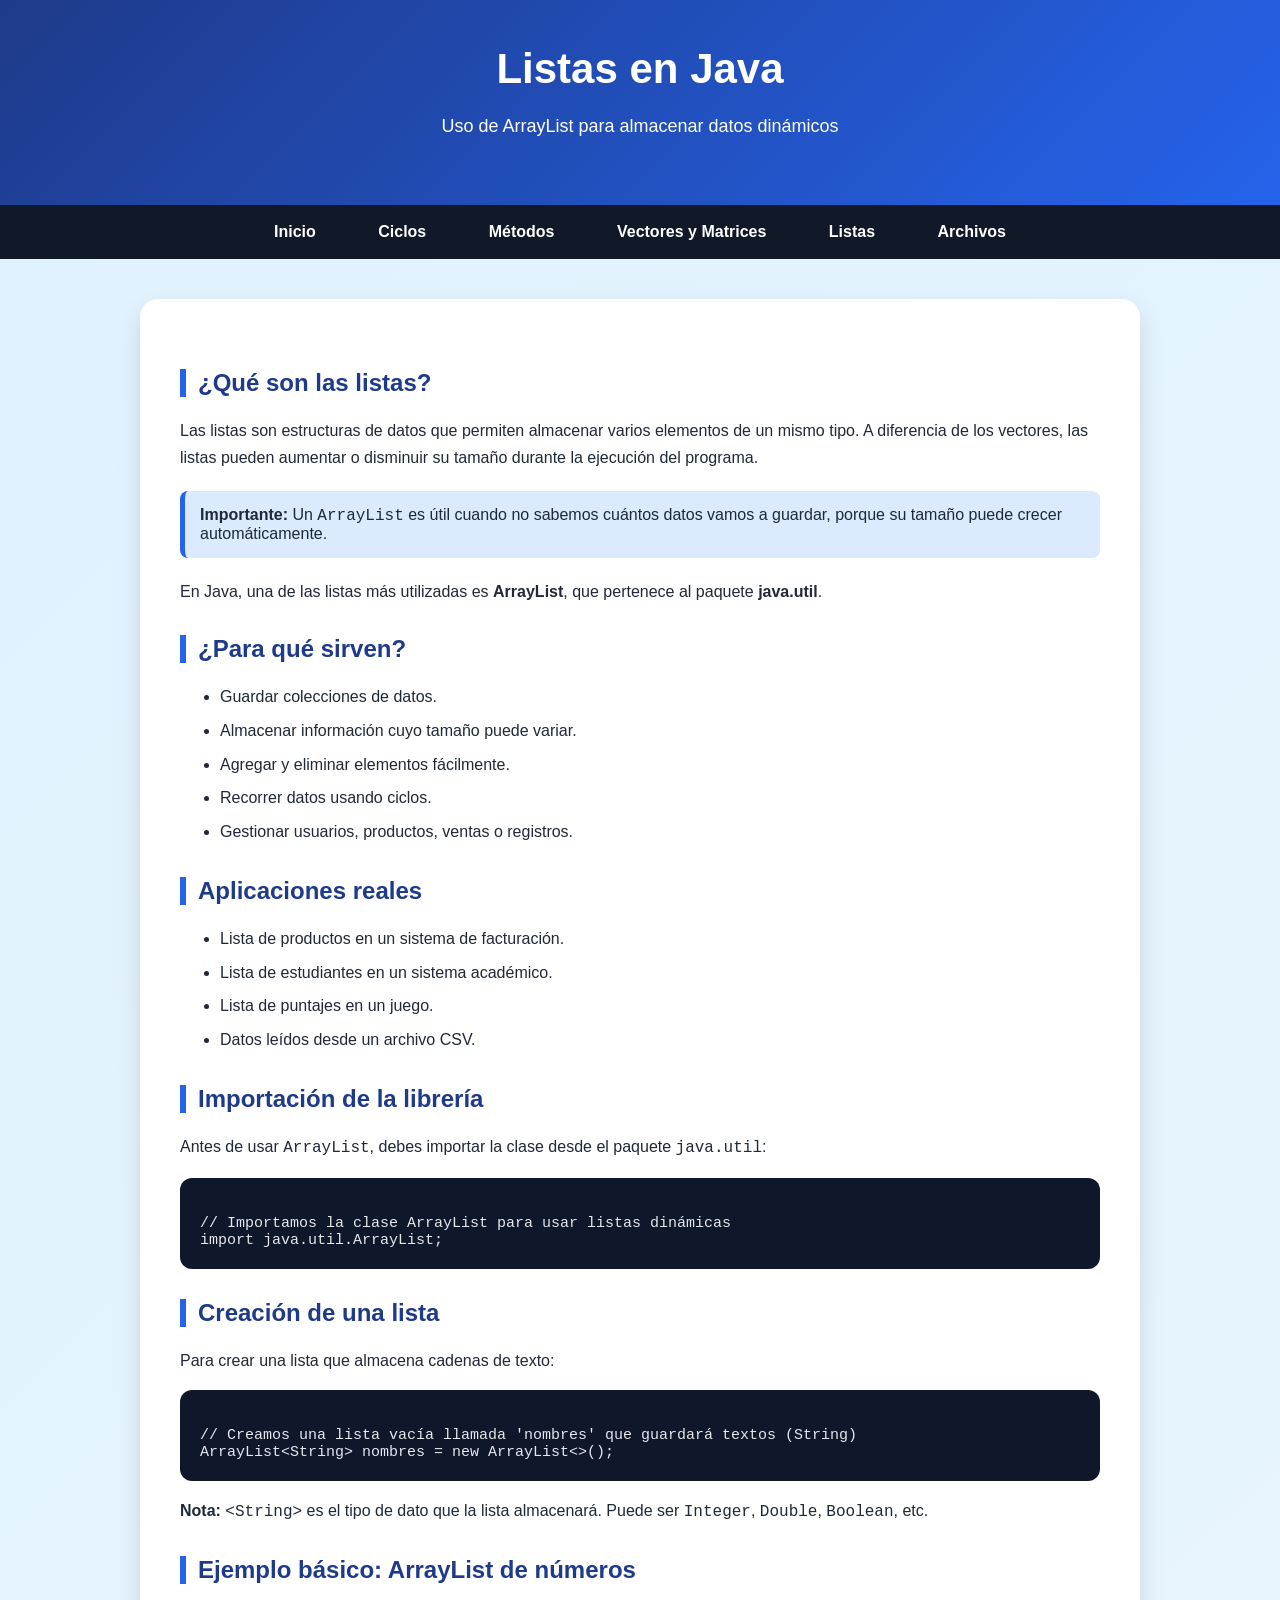
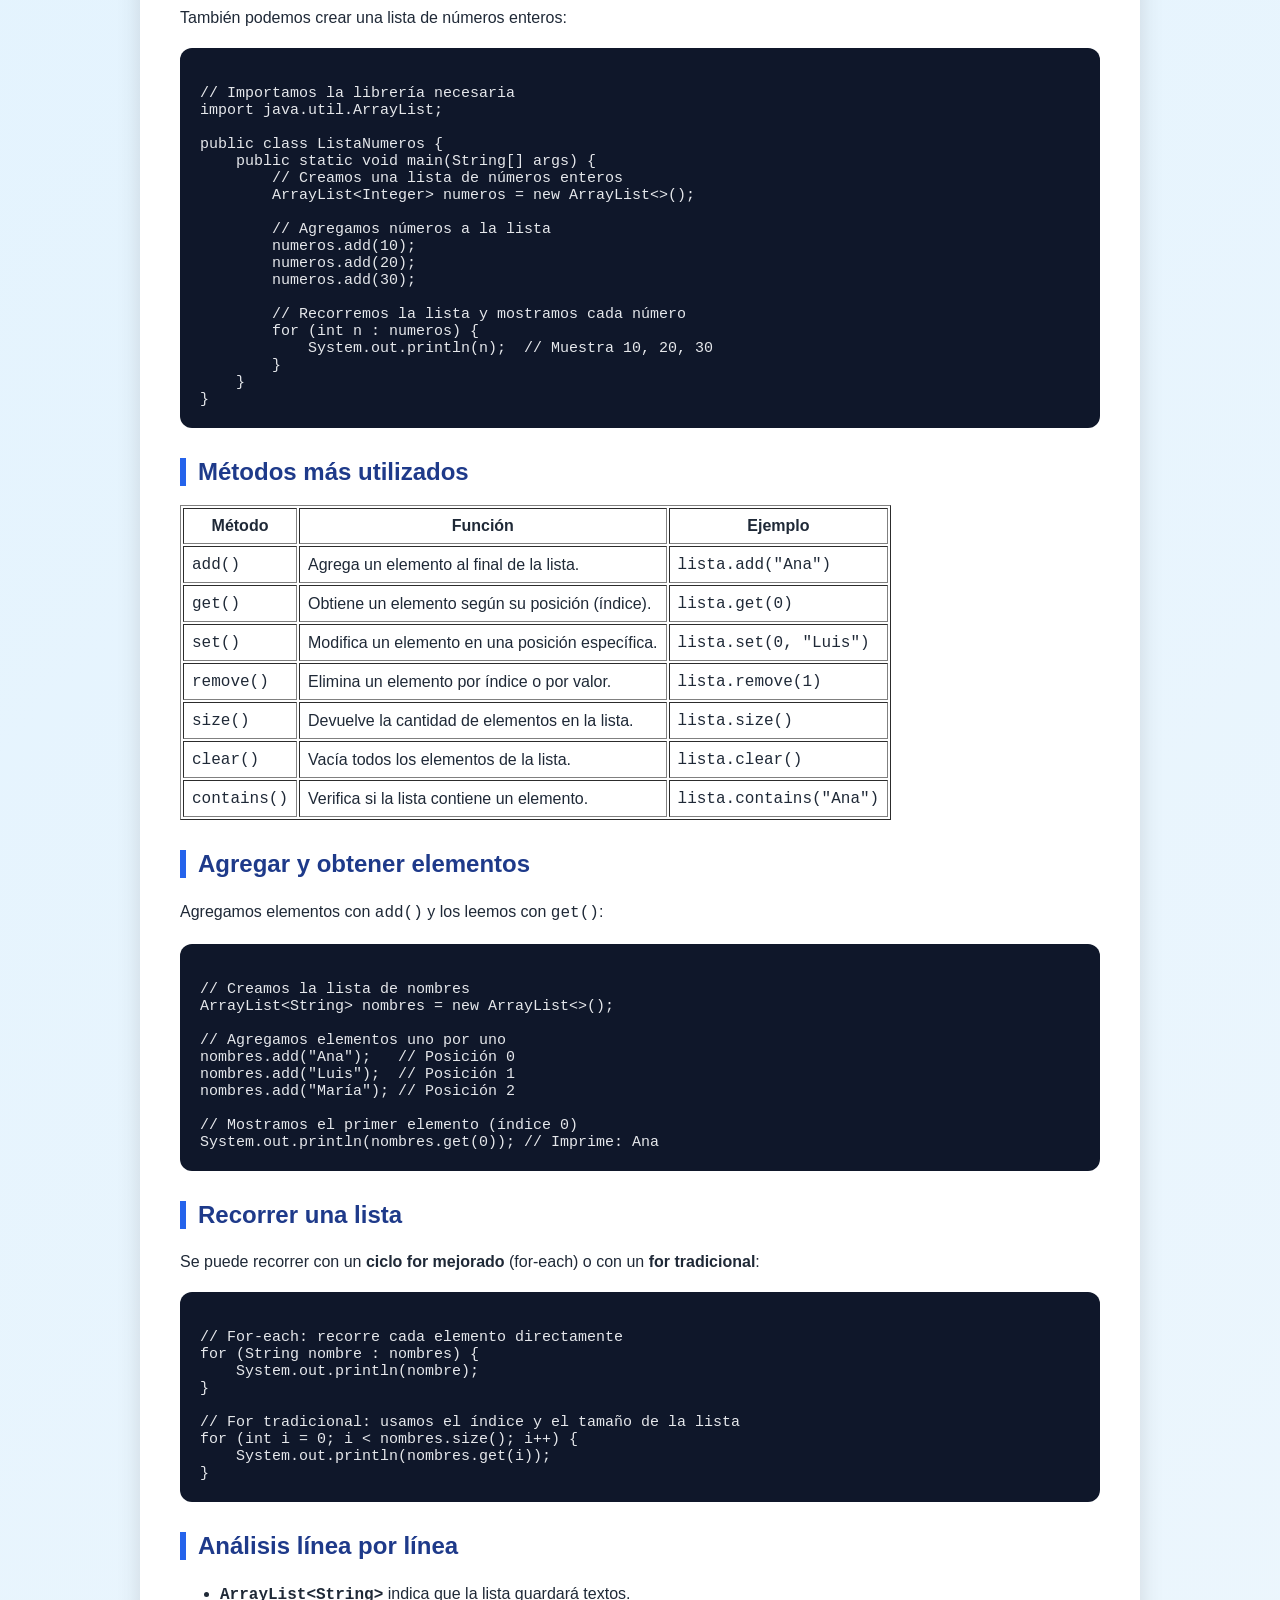
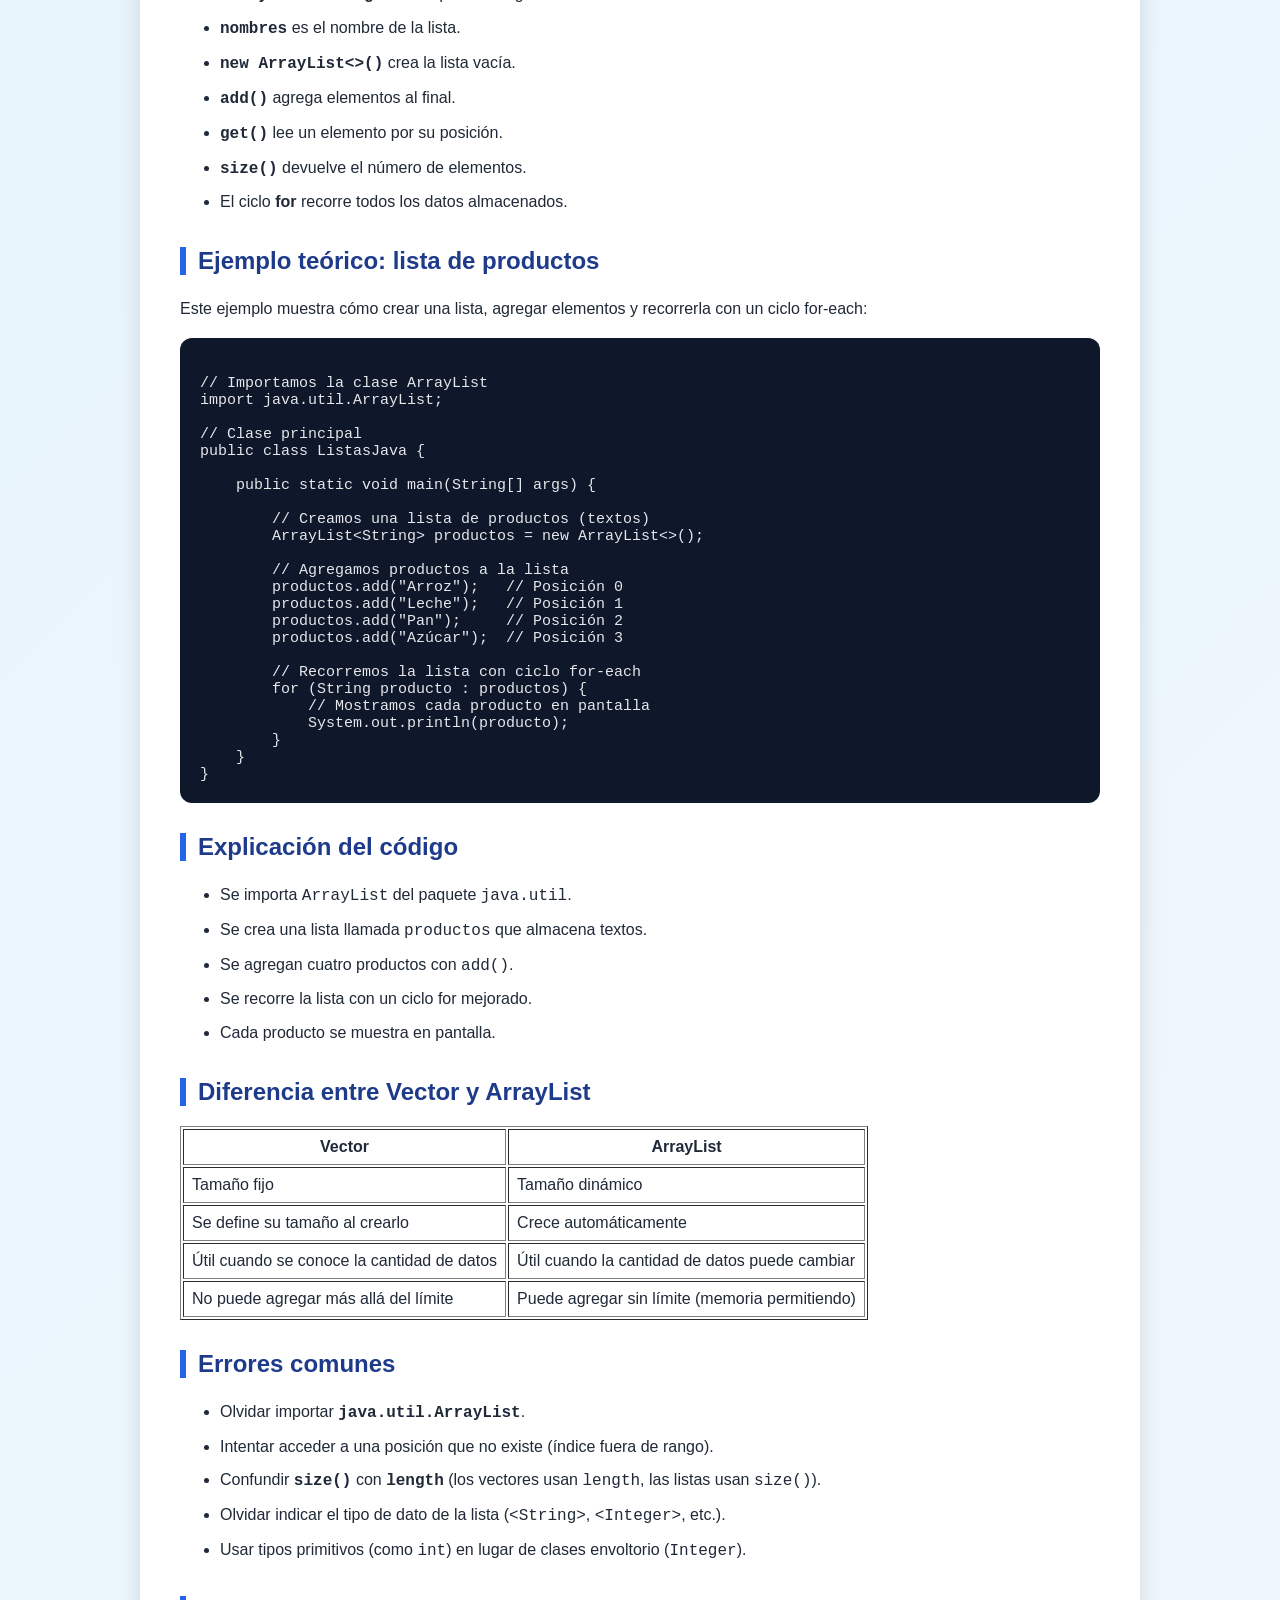
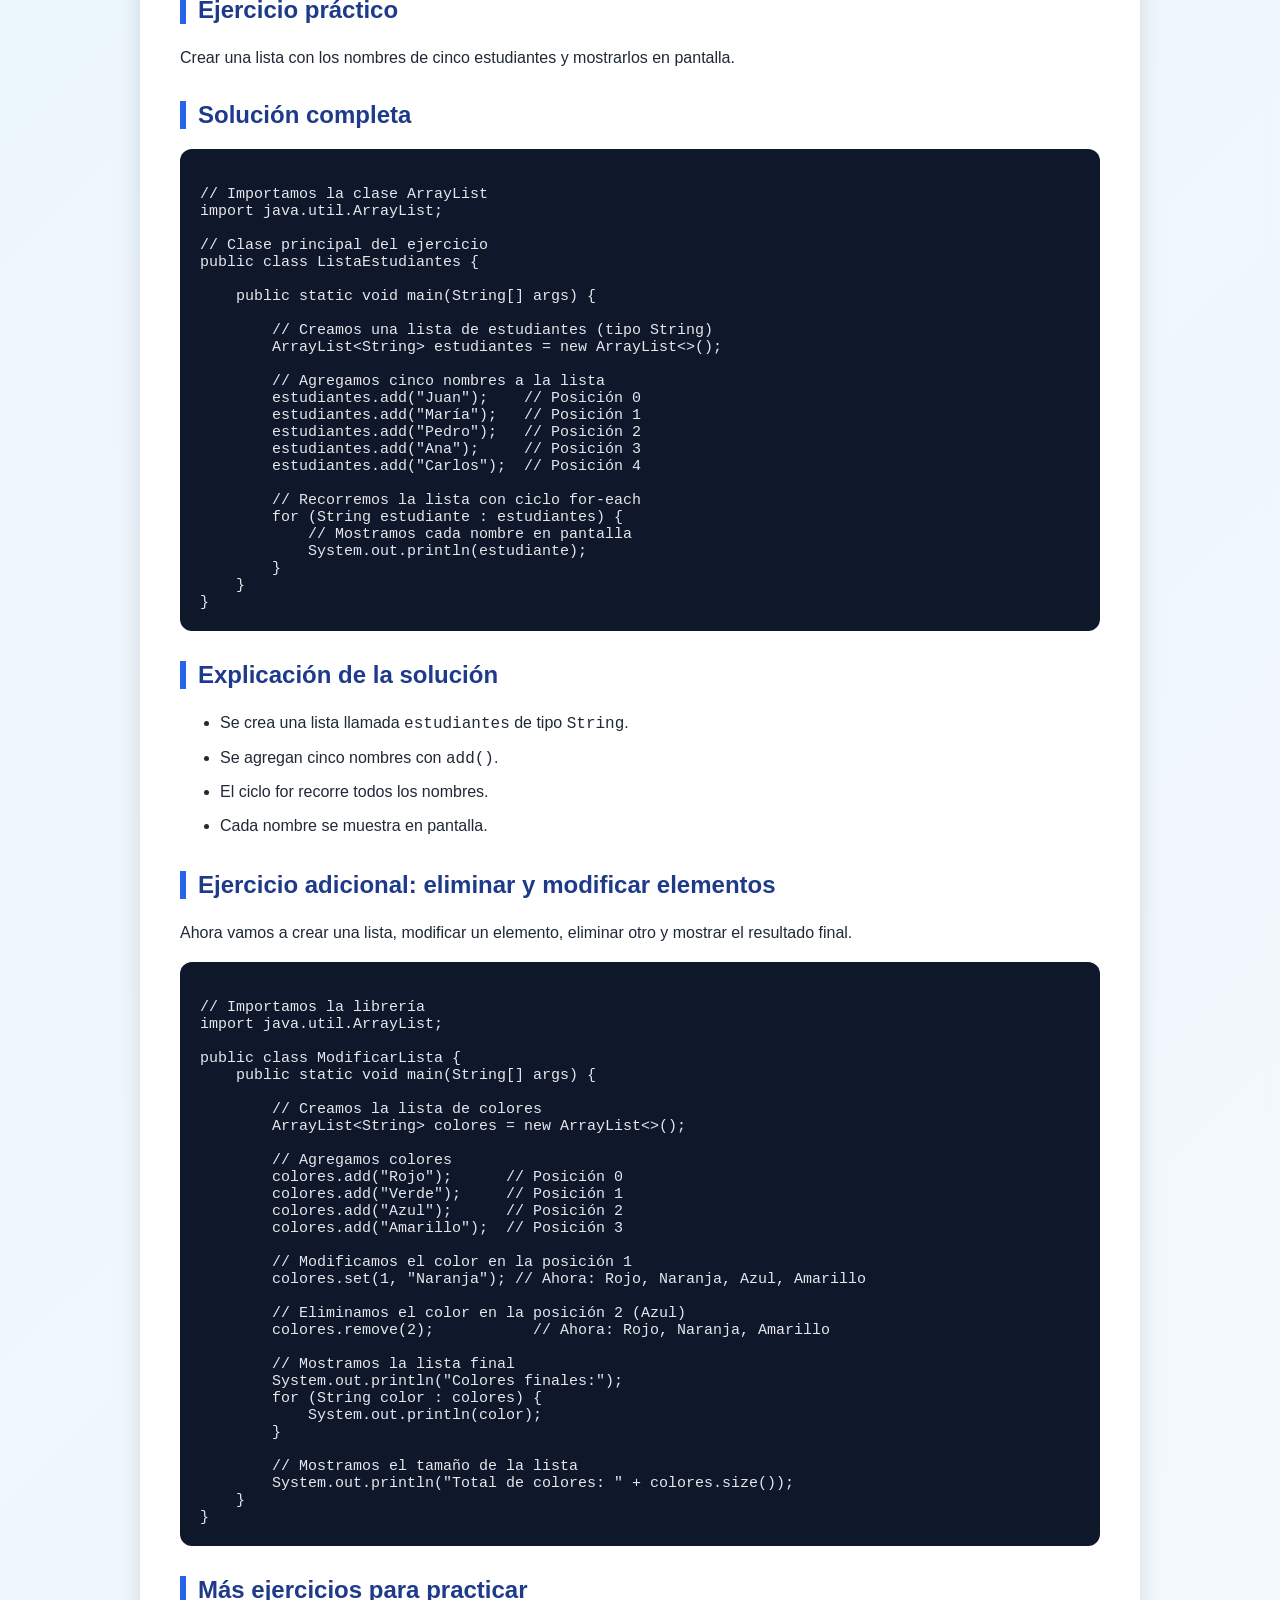
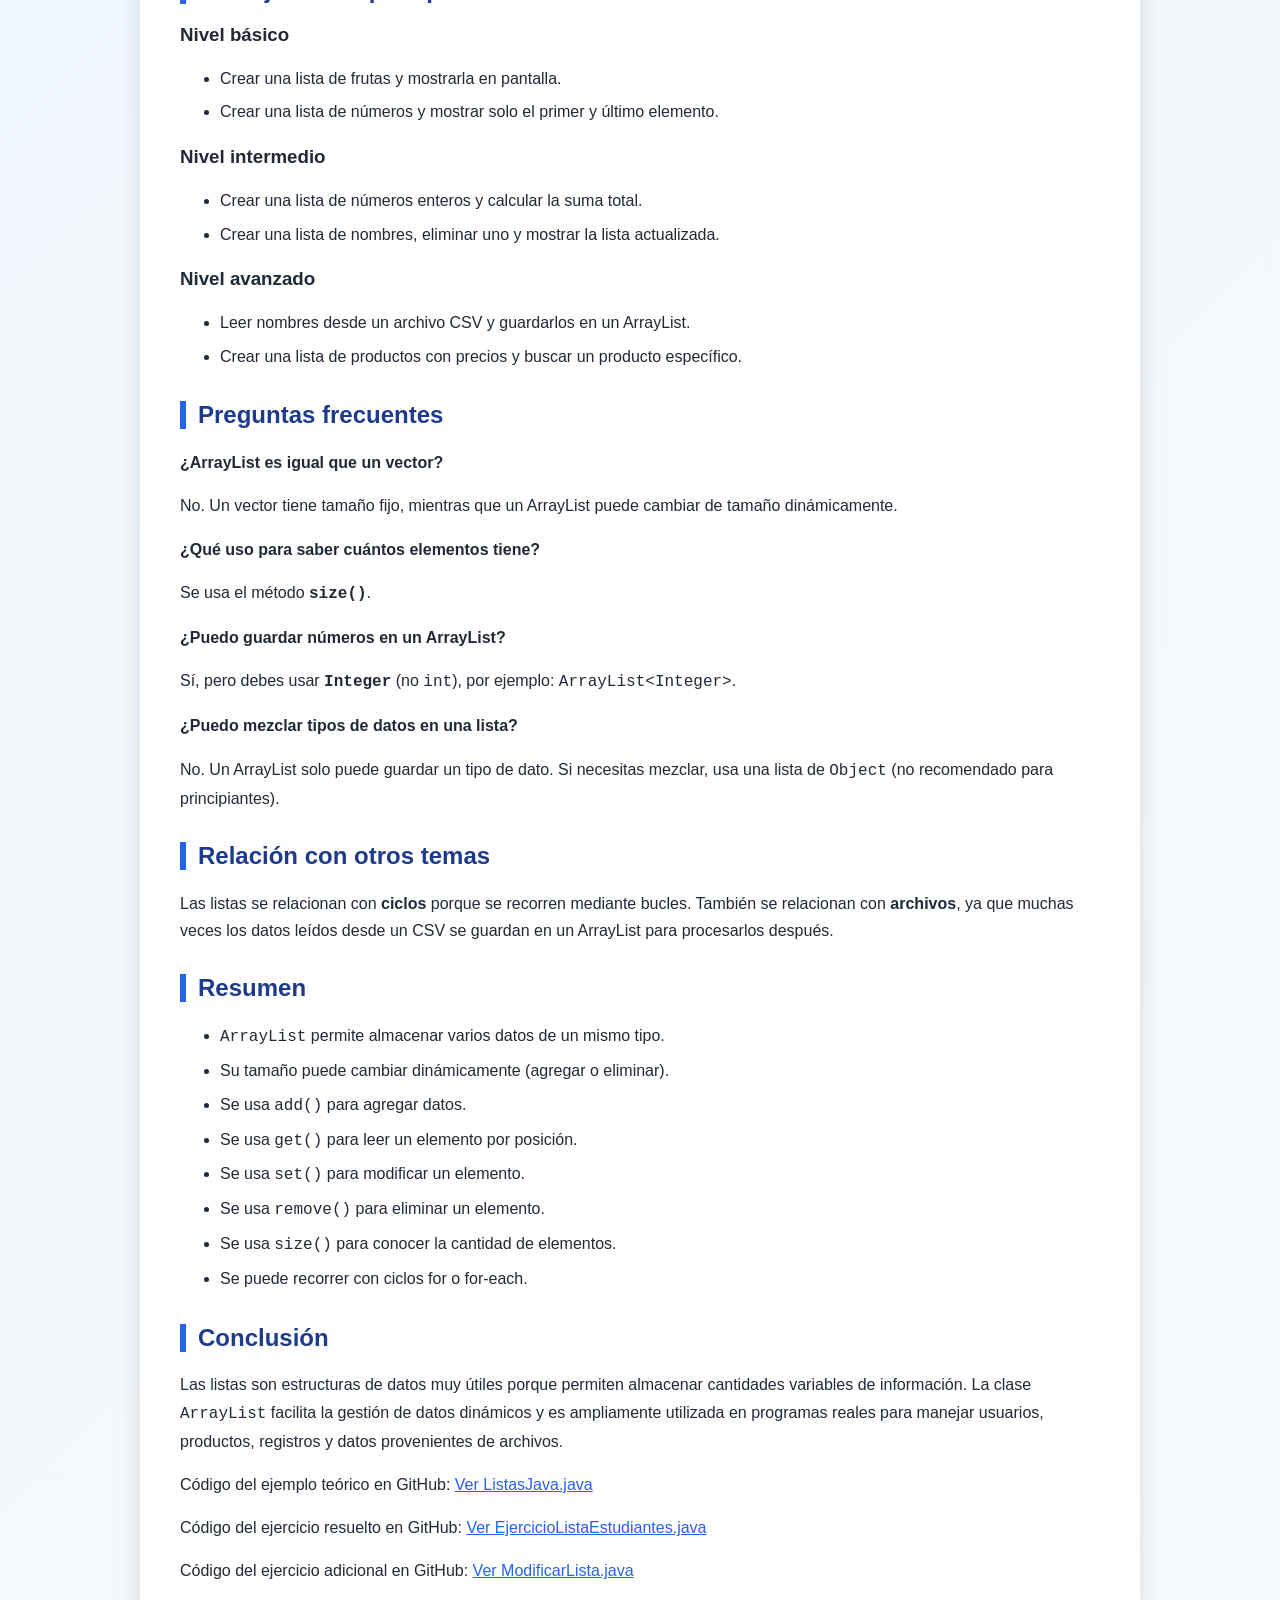
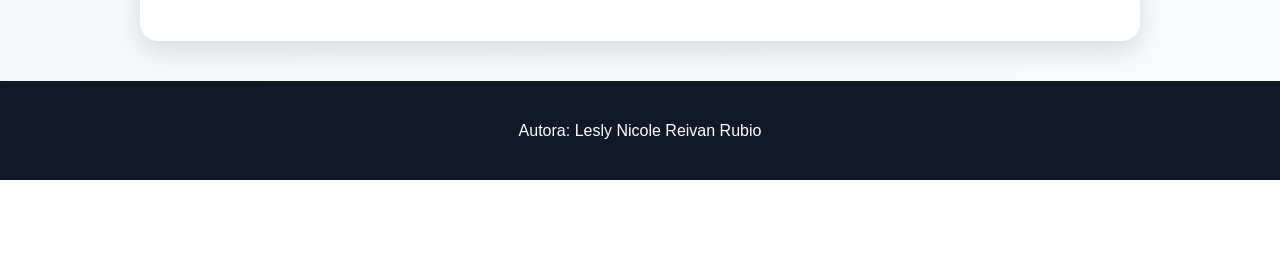
<file: listas.html>
<!DOCTYPE html>
<html lang="es">
<head>
    <meta charset="UTF-8">
    <title>Listas en Java</title>
    <link rel="stylesheet" href="style.css">
</head>
<body>

<header>
    <h1>Listas en Java</h1>
    <p>Uso de ArrayList para almacenar datos dinámicos</p>
</header>

<nav>
    <a href="index.html">Inicio</a>
    <a href="ciclos.html">Ciclos</a>
    <a href="metodos.html">Métodos</a>
    <a href="vectores-matrices.html">Vectores y Matrices</a>
    <a href="listas.html">Listas</a>
    <a href="archivos.html">Archivos</a>
</nav>

<main>

<h2>¿Qué son las listas?</h2>

<p>
Las listas son estructuras de datos que permiten almacenar varios elementos
de un mismo tipo. A diferencia de los vectores, las listas pueden aumentar
o disminuir su tamaño durante la ejecución del programa.
</p>

<div class="concepto">
<b>Importante:</b> Un <code>ArrayList</code> es útil cuando no sabemos cuántos datos vamos
a guardar, porque su tamaño puede crecer automáticamente.
</div>

<p>
En Java, una de las listas más utilizadas es <b>ArrayList</b>, que pertenece
al paquete <b>java.util</b>.
</p>

<h2>¿Para qué sirven?</h2>

<ul>
    <li>Guardar colecciones de datos.</li>
    <li>Almacenar información cuyo tamaño puede variar.</li>
    <li>Agregar y eliminar elementos fácilmente.</li>
    <li>Recorrer datos usando ciclos.</li>
    <li>Gestionar usuarios, productos, ventas o registros.</li>
</ul>

<h2>Aplicaciones reales</h2>

<ul>
    <li>Lista de productos en un sistema de facturación.</li>
    <li>Lista de estudiantes en un sistema académico.</li>
    <li>Lista de puntajes en un juego.</li>
    <li>Datos leídos desde un archivo CSV.</li>
</ul>

<h2>Importación de la librería</h2>

<p>
Antes de usar <code>ArrayList</code>, debes importar la clase desde el paquete <code>java.util</code>:
</p>

<pre><code>
// Importamos la clase ArrayList para usar listas dinámicas
import java.util.ArrayList;
</code></pre>

<h2>Creación de una lista</h2>

<p>
Para crear una lista que almacena cadenas de texto:
</p>

<pre><code>
// Creamos una lista vacía llamada 'nombres' que guardará textos (String)
ArrayList&lt;String&gt; nombres = new ArrayList&lt;&gt;();
</code></pre>

<p>
<b>Nota:</b> <code>&lt;String&gt;</code> es el tipo de dato que la lista almacenará. Puede ser <code>Integer</code>, <code>Double</code>, <code>Boolean</code>, etc.
</p>

<h2>Ejemplo básico: ArrayList de números</h2>

<p>
También podemos crear una lista de números enteros:
</p>

<pre><code>
// Importamos la librería necesaria
import java.util.ArrayList;

public class ListaNumeros {
    public static void main(String[] args) {
        // Creamos una lista de números enteros
        ArrayList&lt;Integer&gt; numeros = new ArrayList&lt;&gt;();

        // Agregamos números a la lista
        numeros.add(10);
        numeros.add(20);
        numeros.add(30);

        // Recorremos la lista y mostramos cada número
        for (int n : numeros) {
            System.out.println(n);  // Muestra 10, 20, 30
        }
    }
}
</code></pre>

<h2>Métodos más utilizados</h2>

<table border="1" cellpadding="8">
<tr>
    <th>Método</th>
    <th>Función</th>
    <th>Ejemplo</th>
</tr>
<tr>
    <td><code>add()</code></td>
    <td>Agrega un elemento al final de la lista.</td>
    <td><code>lista.add("Ana")</code></td>
</tr>
<tr>
    <td><code>get()</code></td>
    <td>Obtiene un elemento según su posición (índice).</td>
    <td><code>lista.get(0)</code></td>
</tr>
<tr>
    <td><code>set()</code></td>
    <td>Modifica un elemento en una posición específica.</td>
    <td><code>lista.set(0, "Luis")</code></td>
</tr>
<tr>
    <td><code>remove()</code></td>
    <td>Elimina un elemento por índice o por valor.</td>
    <td><code>lista.remove(1)</code></td>
</tr>
<tr>
    <td><code>size()</code></td>
    <td>Devuelve la cantidad de elementos en la lista.</td>
    <td><code>lista.size()</code></td>
</tr>
<tr>
    <td><code>clear()</code></td>
    <td>Vacía todos los elementos de la lista.</td>
    <td><code>lista.clear()</code></td>
</tr>
<tr>
    <td><code>contains()</code></td>
    <td>Verifica si la lista contiene un elemento.</td>
    <td><code>lista.contains("Ana")</code></td>
</tr>
</table>

<h2>Agregar y obtener elementos</h2>

<p>
Agregamos elementos con <code>add()</code> y los leemos con <code>get()</code>:
</p>

<pre><code>
// Creamos la lista de nombres
ArrayList&lt;String&gt; nombres = new ArrayList&lt;&gt;();

// Agregamos elementos uno por uno
nombres.add("Ana");   // Posición 0
nombres.add("Luis");  // Posición 1
nombres.add("María"); // Posición 2

// Mostramos el primer elemento (índice 0)
System.out.println(nombres.get(0)); // Imprime: Ana
</code></pre>

<h2>Recorrer una lista</h2>

<p>
Se puede recorrer con un <b>ciclo for mejorado</b> (for-each) o con un <b>for tradicional</b>:
</p>

<pre><code>
// For-each: recorre cada elemento directamente
for (String nombre : nombres) {
    System.out.println(nombre);
}

// For tradicional: usamos el índice y el tamaño de la lista
for (int i = 0; i < nombres.size(); i++) {
    System.out.println(nombres.get(i));
}
</code></pre>

<h2>Análisis línea por línea</h2>

<ul>
    <li><b><code>ArrayList&lt;String&gt;</code></b> indica que la lista guardará textos.</li>
    <li><b><code>nombres</code></b> es el nombre de la lista.</li>
    <li><b><code>new ArrayList&lt;&gt;()</code></b> crea la lista vacía.</li>
    <li><b><code>add()</code></b> agrega elementos al final.</li>
    <li><b><code>get()</code></b> lee un elemento por su posición.</li>
    <li><b><code>size()</code></b> devuelve el número de elementos.</li>
    <li>El ciclo <b>for</b> recorre todos los datos almacenados.</li>
</ul>

<h2>Ejemplo teórico: lista de productos</h2>

<p>
Este ejemplo muestra cómo crear una lista, agregar elementos y recorrerla con un ciclo for-each:
</p>

<pre><code>
// Importamos la clase ArrayList
import java.util.ArrayList;

// Clase principal
public class ListasJava {

    public static void main(String[] args) {

        // Creamos una lista de productos (textos)
        ArrayList&lt;String&gt; productos = new ArrayList&lt;&gt;();

        // Agregamos productos a la lista
        productos.add("Arroz");   // Posición 0
        productos.add("Leche");   // Posición 1
        productos.add("Pan");     // Posición 2
        productos.add("Azúcar");  // Posición 3

        // Recorremos la lista con ciclo for-each
        for (String producto : productos) {
            // Mostramos cada producto en pantalla
            System.out.println(producto);
        }
    }
}
</code></pre>

<h2>Explicación del código</h2>

<ul>
    <li>Se importa <code>ArrayList</code> del paquete <code>java.util</code>.</li>
    <li>Se crea una lista llamada <code>productos</code> que almacena textos.</li>
    <li>Se agregan cuatro productos con <code>add()</code>.</li>
    <li>Se recorre la lista con un ciclo for mejorado.</li>
    <li>Cada producto se muestra en pantalla.</li>
</ul>

<h2>Diferencia entre Vector y ArrayList</h2>

<table border="1" cellpadding="8">
<tr>
    <th>Vector</th>
    <th>ArrayList</th>
</tr>
<tr>
    <td>Tamaño fijo</td>
    <td>Tamaño dinámico</td>
</tr>
<tr>
    <td>Se define su tamaño al crearlo</td>
    <td>Crece automáticamente</td>
</tr>
<tr>
    <td>Útil cuando se conoce la cantidad de datos</td>
    <td>Útil cuando la cantidad de datos puede cambiar</td>
</tr>
<tr>
    <td>No puede agregar más allá del límite</td>
    <td>Puede agregar sin límite (memoria permitiendo)</td>
</tr>
</table>

<h2>Errores comunes</h2>

<ul>
    <li>Olvidar importar <b><code>java.util.ArrayList</code></b>.</li>
    <li>Intentar acceder a una posición que no existe (índice fuera de rango).</li>
    <li>Confundir <b><code>size()</code></b> con <b><code>length</code></b> (los vectores usan <code>length</code>, las listas usan <code>size()</code>).</li>
    <li>Olvidar indicar el tipo de dato de la lista (<code>&lt;String&gt;</code>, <code>&lt;Integer&gt;</code>, etc.).</li>
    <li>Usar tipos primitivos (como <code>int</code>) en lugar de clases envoltorio (<code>Integer</code>).</li>
</ul>

<h2>Ejercicio práctico</h2>

<p>
Crear una lista con los nombres de cinco estudiantes y mostrarlos en pantalla.
</p>

<h2>Solución completa</h2>

<pre><code>
// Importamos la clase ArrayList
import java.util.ArrayList;

// Clase principal del ejercicio
public class ListaEstudiantes {

    public static void main(String[] args) {

        // Creamos una lista de estudiantes (tipo String)
        ArrayList&lt;String&gt; estudiantes = new ArrayList&lt;&gt;();

        // Agregamos cinco nombres a la lista
        estudiantes.add("Juan");    // Posición 0
        estudiantes.add("María");   // Posición 1
        estudiantes.add("Pedro");   // Posición 2
        estudiantes.add("Ana");     // Posición 3
        estudiantes.add("Carlos");  // Posición 4

        // Recorremos la lista con ciclo for-each
        for (String estudiante : estudiantes) {
            // Mostramos cada nombre en pantalla
            System.out.println(estudiante);
        }
    }
}
</code></pre>

<h2>Explicación de la solución</h2>

<ul>
    <li>Se crea una lista llamada <code>estudiantes</code> de tipo <code>String</code>.</li>
    <li>Se agregan cinco nombres con <code>add()</code>.</li>
    <li>El ciclo for recorre todos los nombres.</li>
    <li>Cada nombre se muestra en pantalla.</li>
</ul>

<h2>Ejercicio adicional: eliminar y modificar elementos</h2>

<p>
Ahora vamos a crear una lista, modificar un elemento, eliminar otro y mostrar el resultado final.
</p>

<pre><code>
// Importamos la librería
import java.util.ArrayList;

public class ModificarLista {
    public static void main(String[] args) {

        // Creamos la lista de colores
        ArrayList&lt;String&gt; colores = new ArrayList&lt;&gt;();

        // Agregamos colores
        colores.add("Rojo");      // Posición 0
        colores.add("Verde");     // Posición 1
        colores.add("Azul");      // Posición 2
        colores.add("Amarillo");  // Posición 3

        // Modificamos el color en la posición 1
        colores.set(1, "Naranja"); // Ahora: Rojo, Naranja, Azul, Amarillo

        // Eliminamos el color en la posición 2 (Azul)
        colores.remove(2);           // Ahora: Rojo, Naranja, Amarillo

        // Mostramos la lista final
        System.out.println("Colores finales:");
        for (String color : colores) {
            System.out.println(color);
        }

        // Mostramos el tamaño de la lista
        System.out.println("Total de colores: " + colores.size());
    }
}
</code></pre>

<h2>Más ejercicios para practicar</h2>

<h3>Nivel básico</h3>
<ul>
    <li>Crear una lista de frutas y mostrarla en pantalla.</li>
    <li>Crear una lista de números y mostrar solo el primer y último elemento.</li>
</ul>

<h3>Nivel intermedio</h3>
<ul>
    <li>Crear una lista de números enteros y calcular la suma total.</li>
    <li>Crear una lista de nombres, eliminar uno y mostrar la lista actualizada.</li>
</ul>

<h3>Nivel avanzado</h3>
<ul>
    <li>Leer nombres desde un archivo CSV y guardarlos en un ArrayList.</li>
    <li>Crear una lista de productos con precios y buscar un producto específico.</li>
</ul>

<h2>Preguntas frecuentes</h2>

<p><b>¿ArrayList es igual que un vector?</b></p>
<p>
No. Un vector tiene tamaño fijo, mientras que un ArrayList puede cambiar de tamaño dinámicamente.
</p>

<p><b>¿Qué uso para saber cuántos elementos tiene?</b></p>
<p>
Se usa el método <b><code>size()</code></b>.
</p>

<p><b>¿Puedo guardar números en un ArrayList?</b></p>
<p>
Sí, pero debes usar <b><code>Integer</code></b> (no <code>int</code>), por ejemplo: <code>ArrayList&lt;Integer&gt;</code>.
</p>

<p><b>¿Puedo mezclar tipos de datos en una lista?</b></p>
<p>
No. Un ArrayList solo puede guardar un tipo de dato. Si necesitas mezclar, usa una lista de <code>Object</code> (no recomendado para principiantes).
</p>

<h2>Relación con otros temas</h2>

<p>
Las listas se relacionan con <b>ciclos</b> porque se recorren mediante bucles.
También se relacionan con <b>archivos</b>, ya que muchas veces los datos leídos
desde un CSV se guardan en un ArrayList para procesarlos después.
</p>

<h2>Resumen</h2>

<ul>
    <li><code>ArrayList</code> permite almacenar varios datos de un mismo tipo.</li>
    <li>Su tamaño puede cambiar dinámicamente (agregar o eliminar).</li>
    <li>Se usa <code>add()</code> para agregar datos.</li>
    <li>Se usa <code>get()</code> para leer un elemento por posición.</li>
    <li>Se usa <code>set()</code> para modificar un elemento.</li>
    <li>Se usa <code>remove()</code> para eliminar un elemento.</li>
    <li>Se usa <code>size()</code> para conocer la cantidad de elementos.</li>
    <li>Se puede recorrer con ciclos for o for-each.</li>
</ul>

<h2>Conclusión</h2>

<p>
Las listas son estructuras de datos muy útiles porque permiten almacenar
cantidades variables de información. La clase <code>ArrayList</code> facilita la gestión
de datos dinámicos y es ampliamente utilizada en programas reales para manejar
usuarios, productos, registros y datos provenientes de archivos.
</p>

<p>
Código del ejemplo teórico en GitHub:
<a href="https://github.com/les1212/tutorial-programacion-java/blob/main/codigos/ListasJava.java">
Ver ListasJava.java
</a>
</p>

<p>
Código del ejercicio resuelto en GitHub:
<a href="https://github.com/les1212/tutorial-programacion-java/blob/main/codigos/EjerciciosPracticos/EjercicioListaEstudiantes.java">
Ver EjercicioListaEstudiantes.java
</a>
</p>

<p>
Código del ejercicio adicional en GitHub:
<a href="https://github.com/les1212/tutorial-programacion-java/blob/main/codigos/EjerciciosPracticos/ModificarLista.java">
Ver ModificarLista.java
</a>
</p>

</main>

<footer>
    <p>Autora: Lesly Nicole Reivan Rubio</p>
</footer>

</body>
</html>
</file>
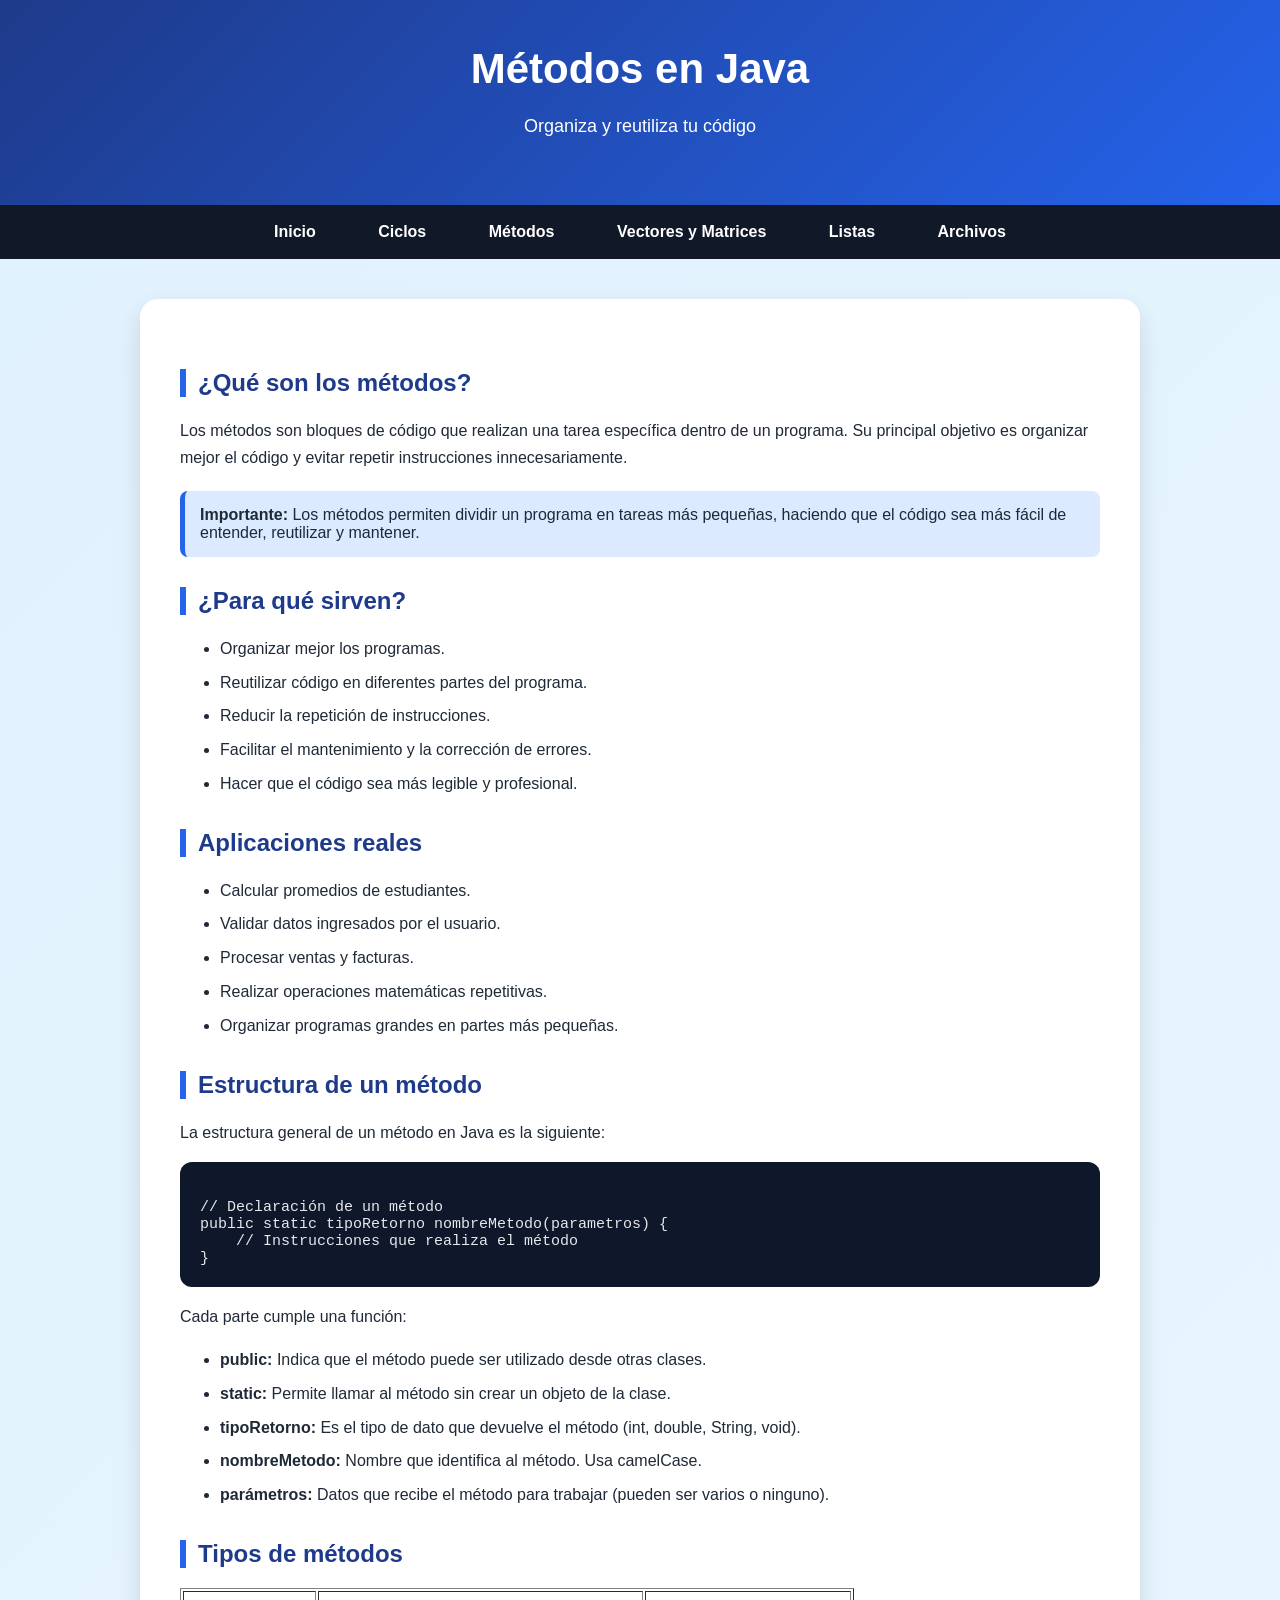
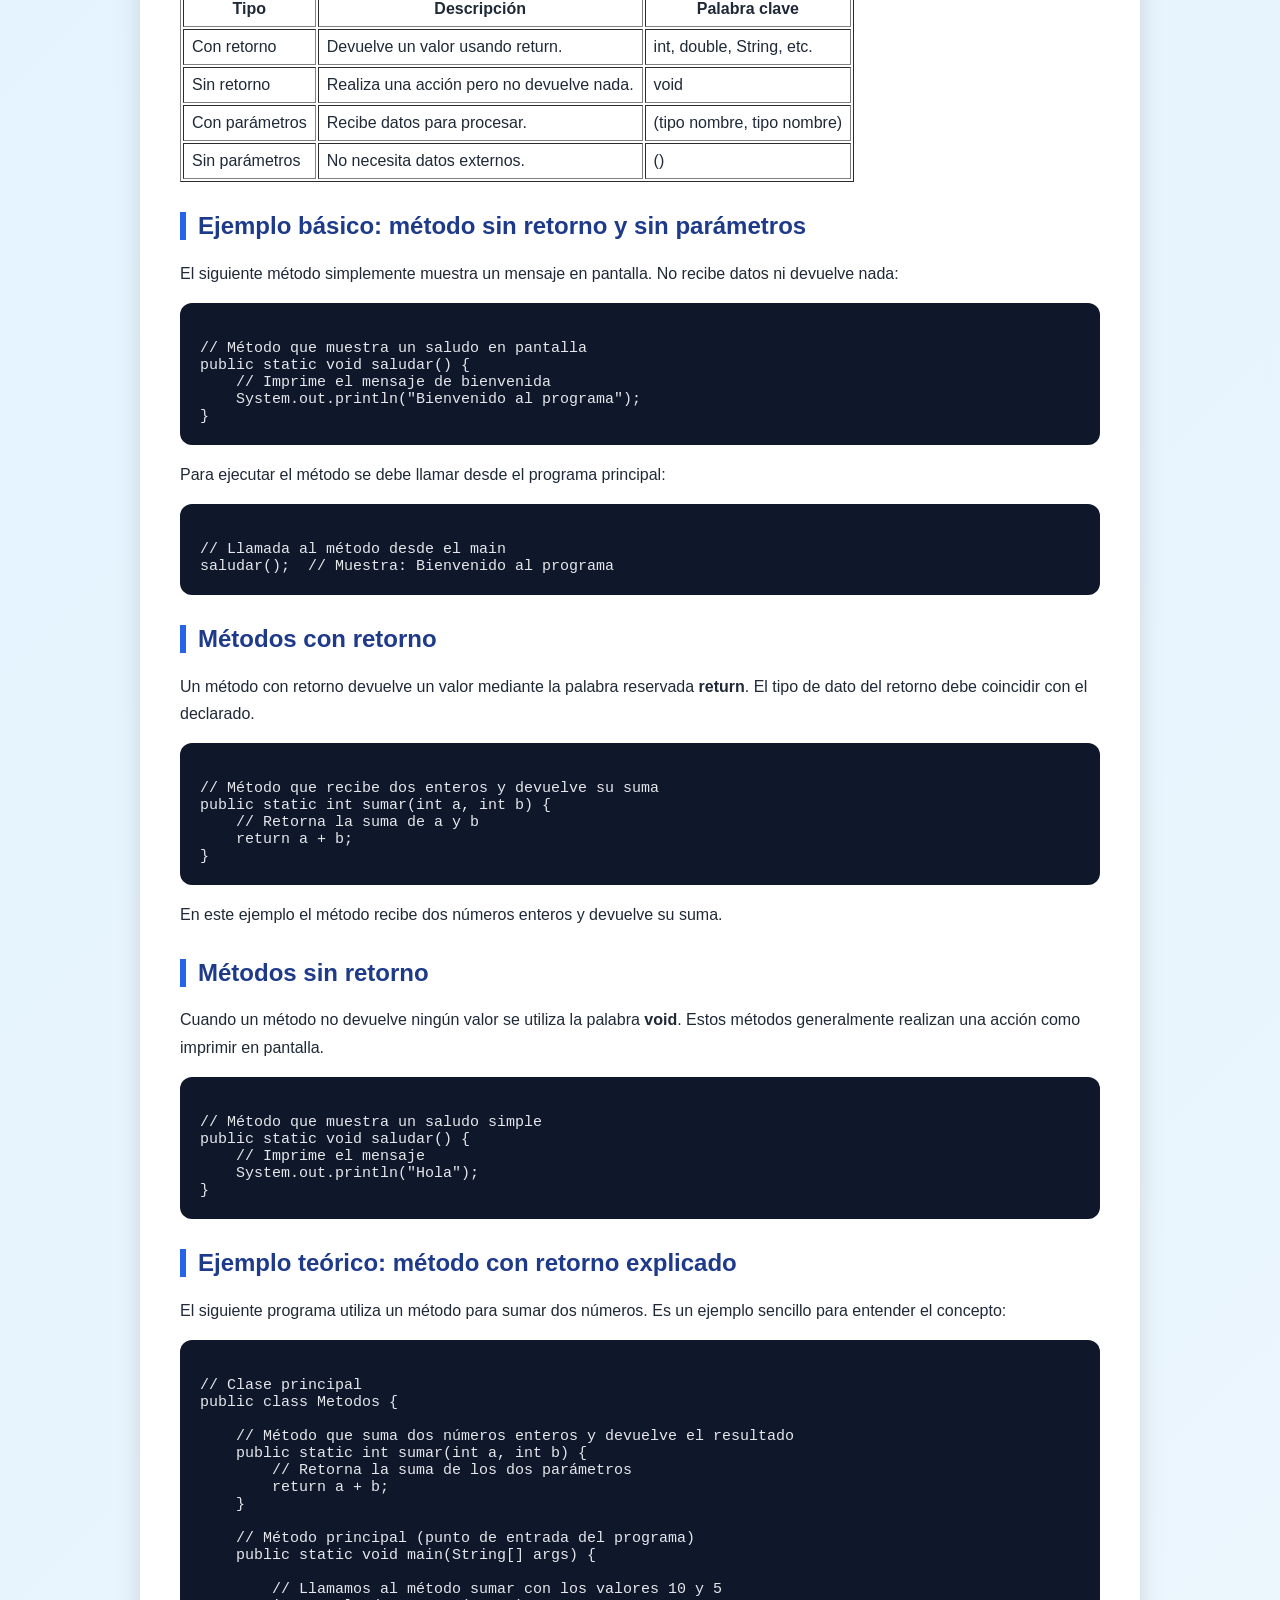
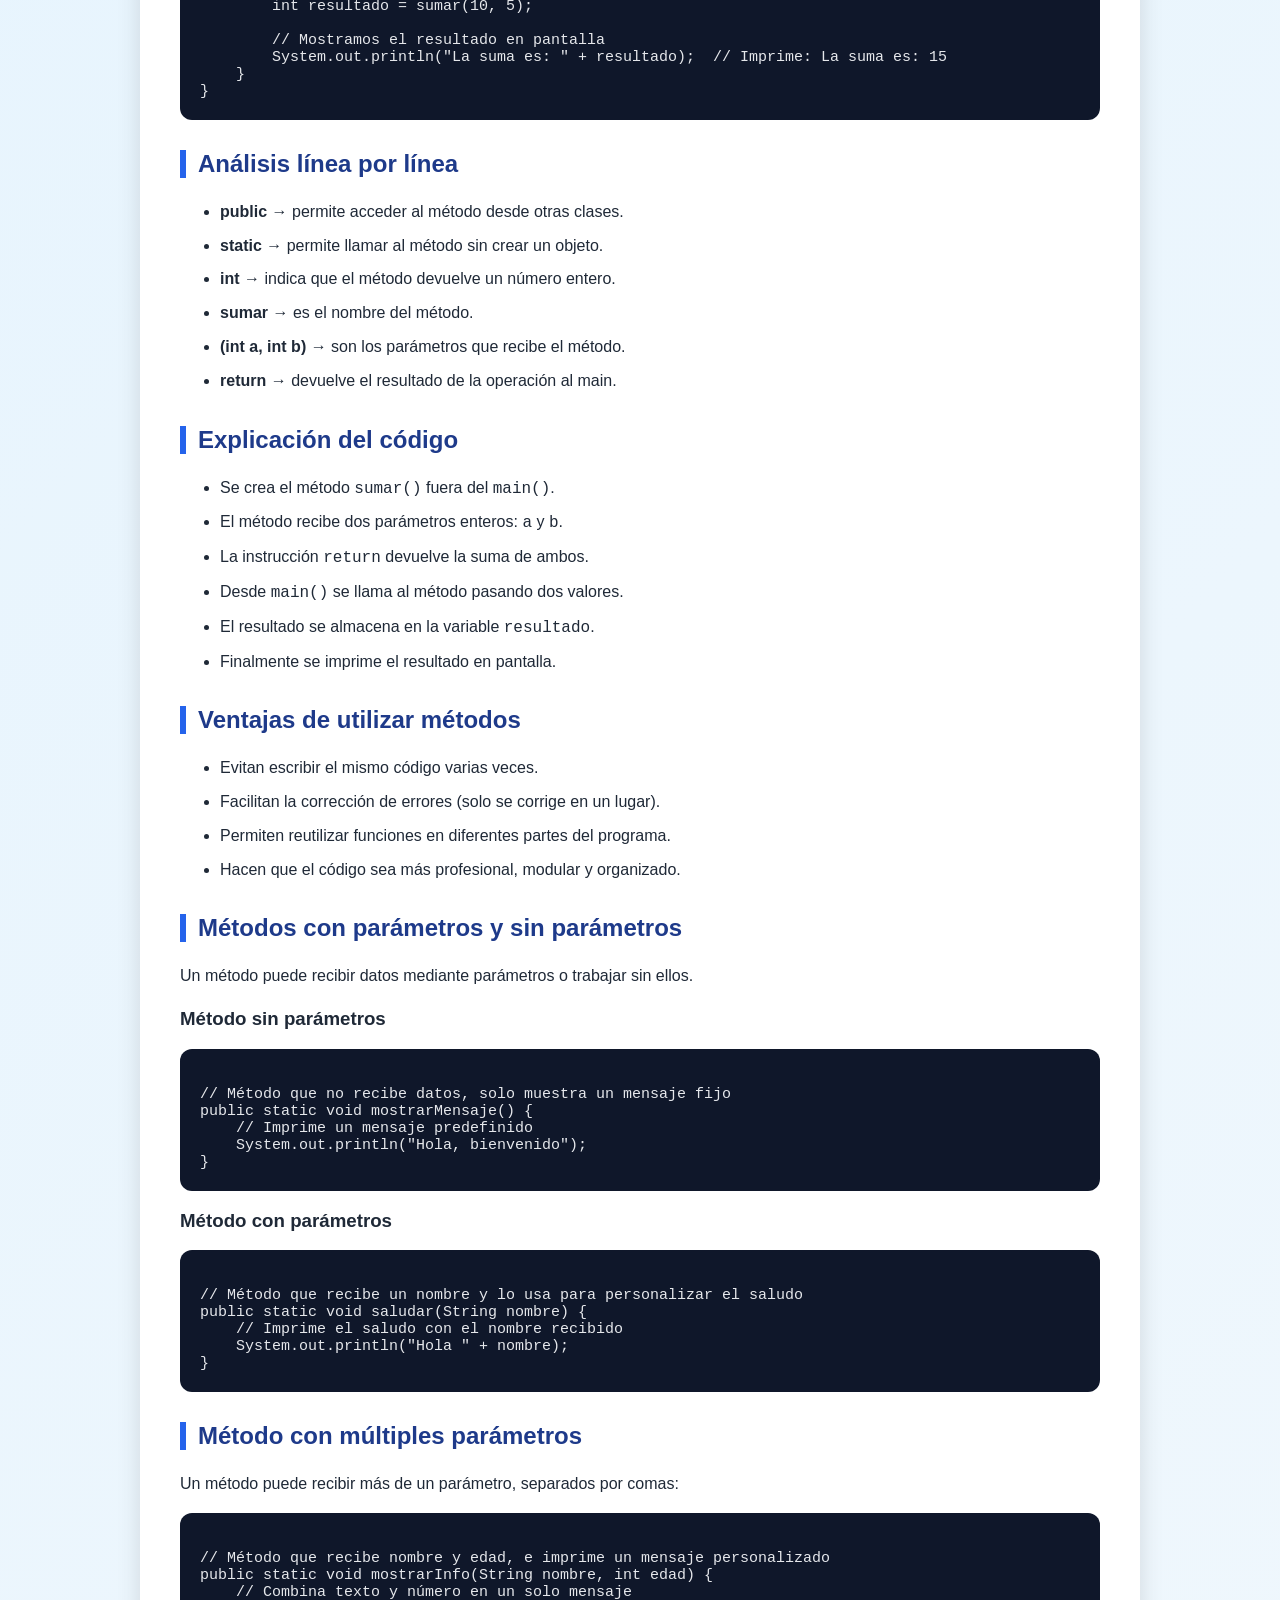
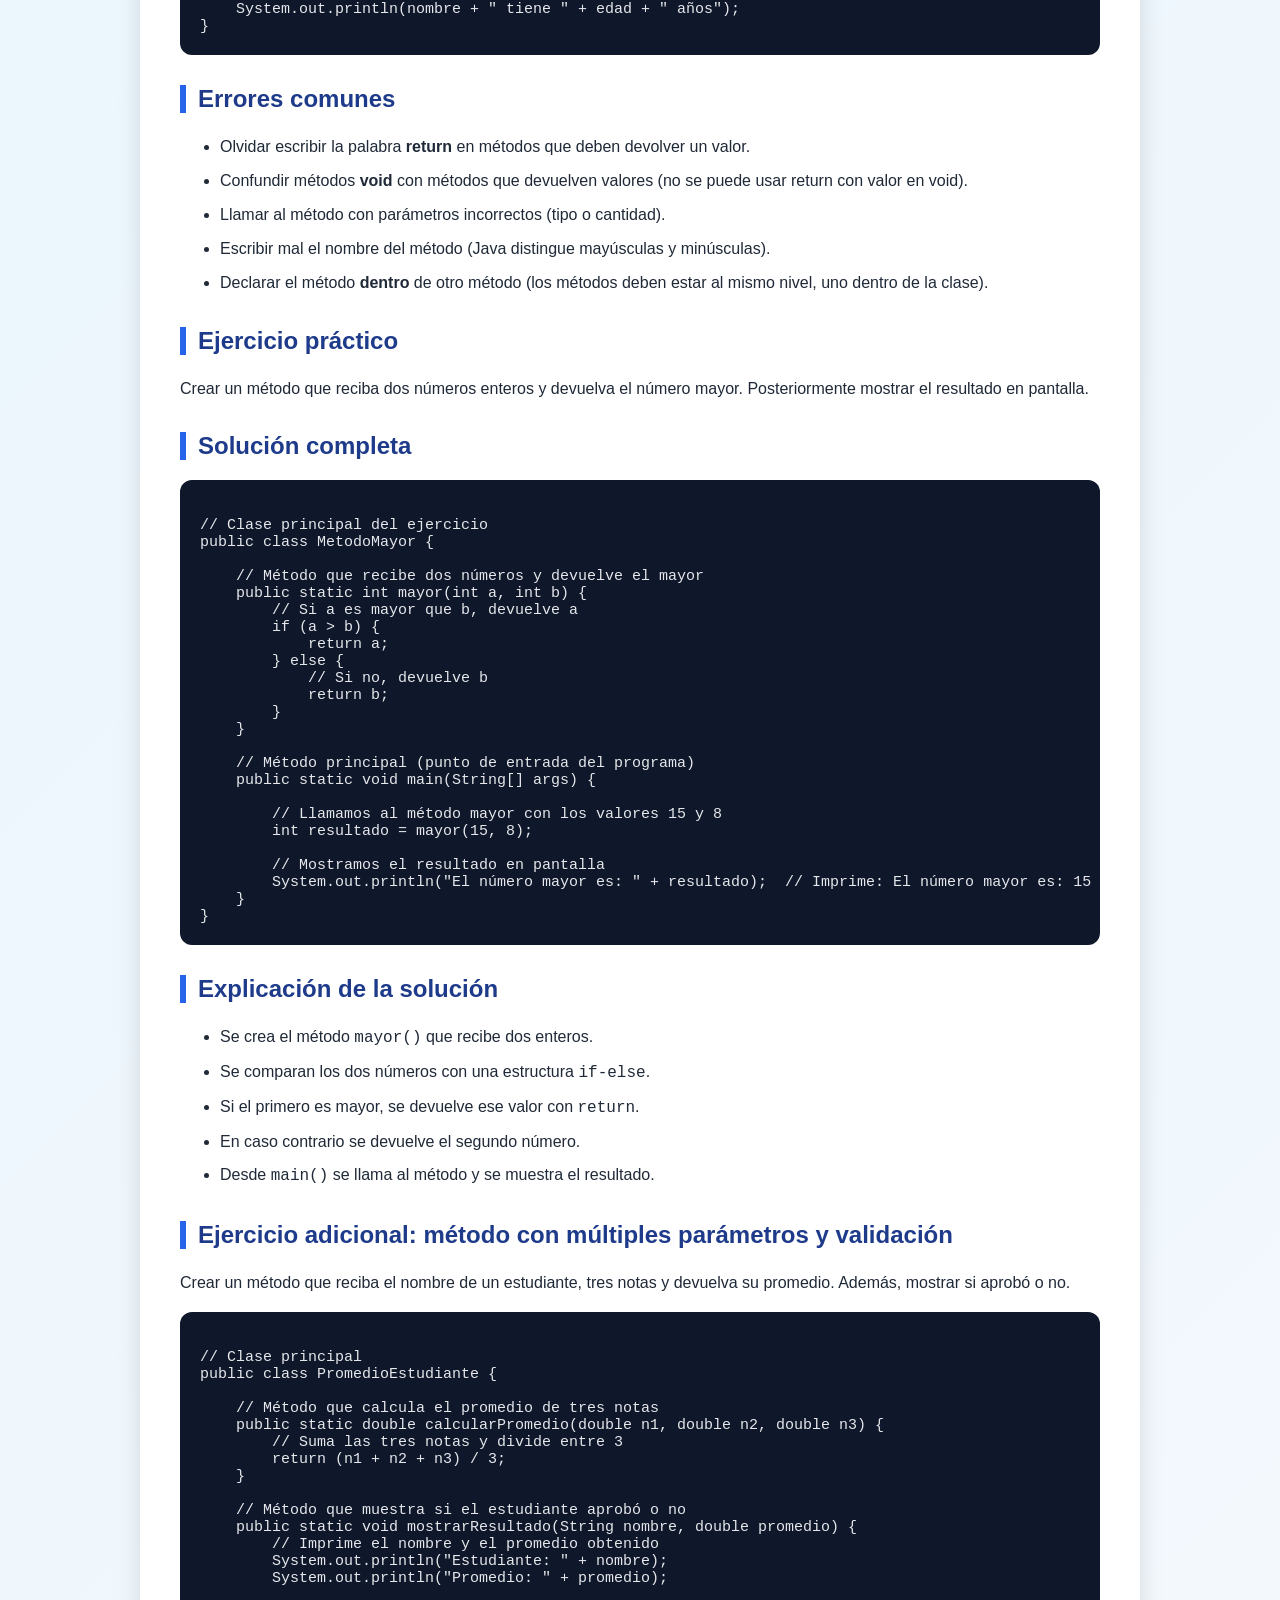
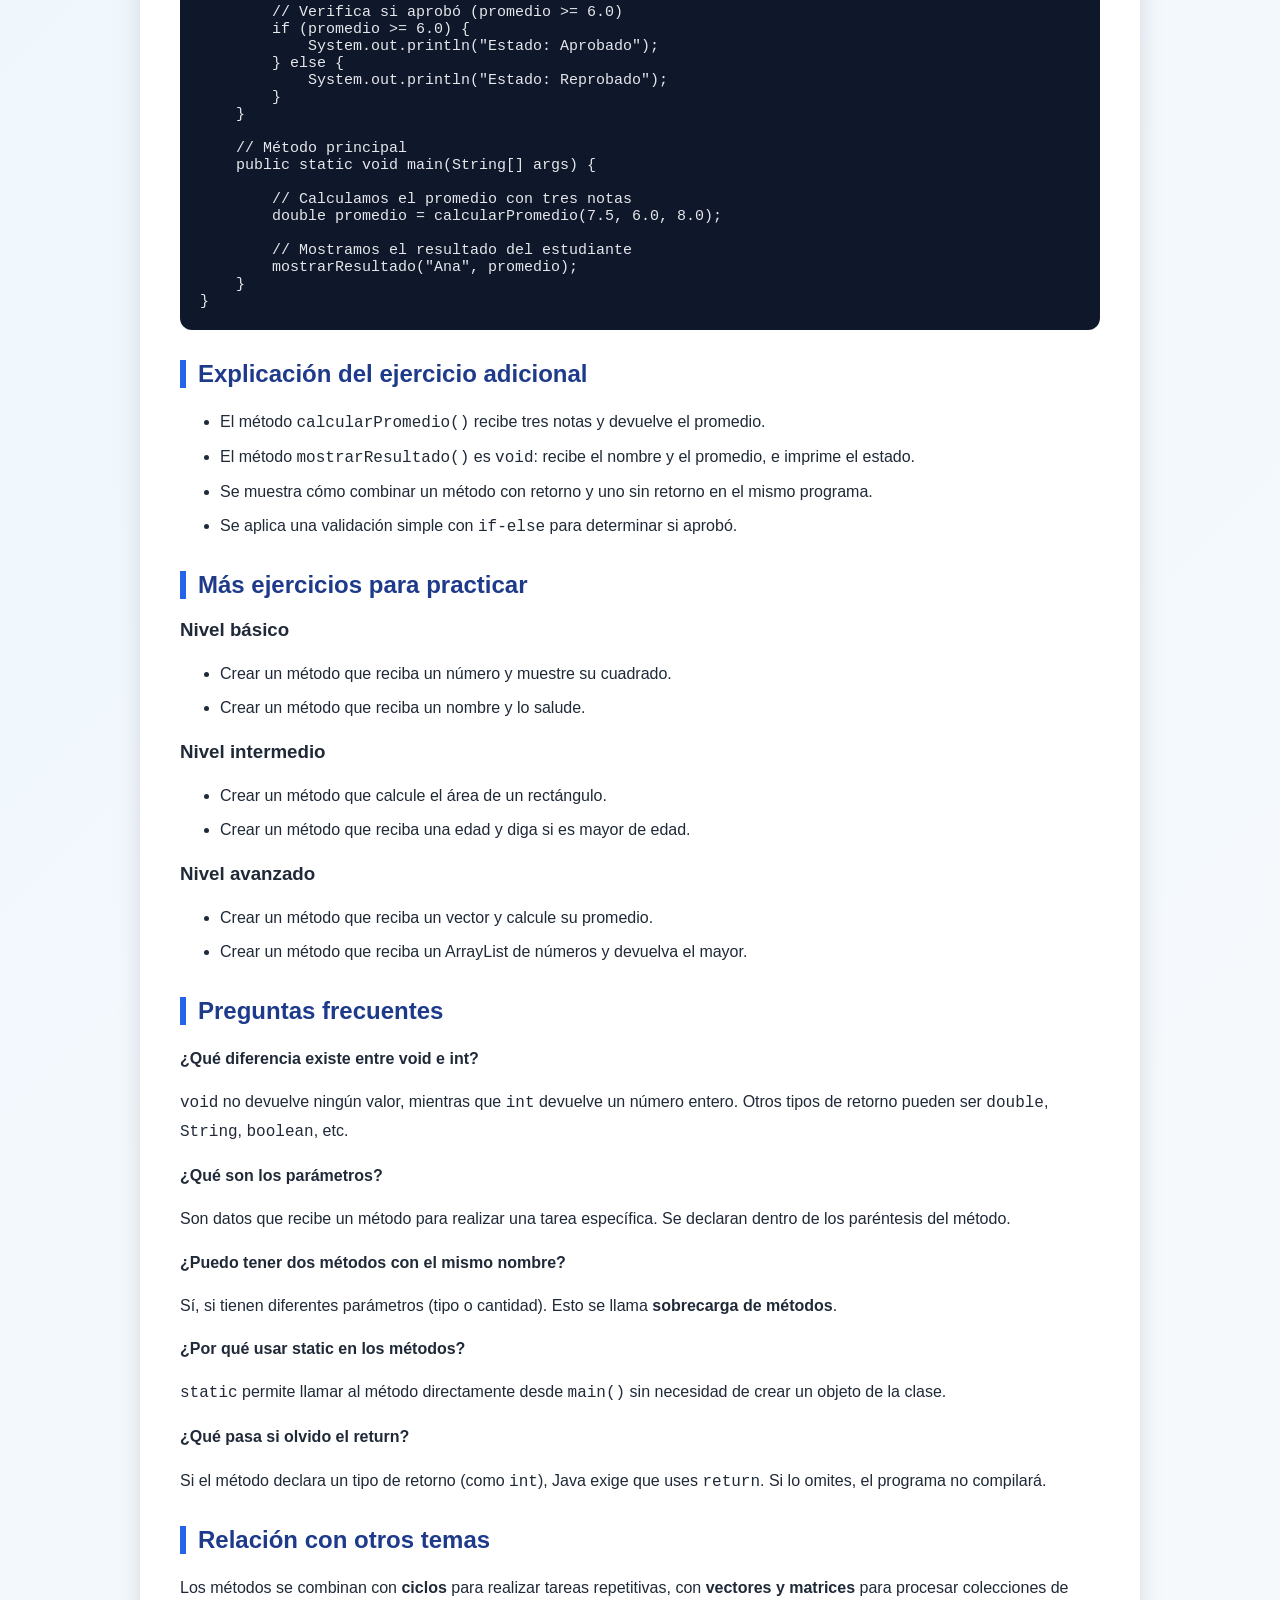
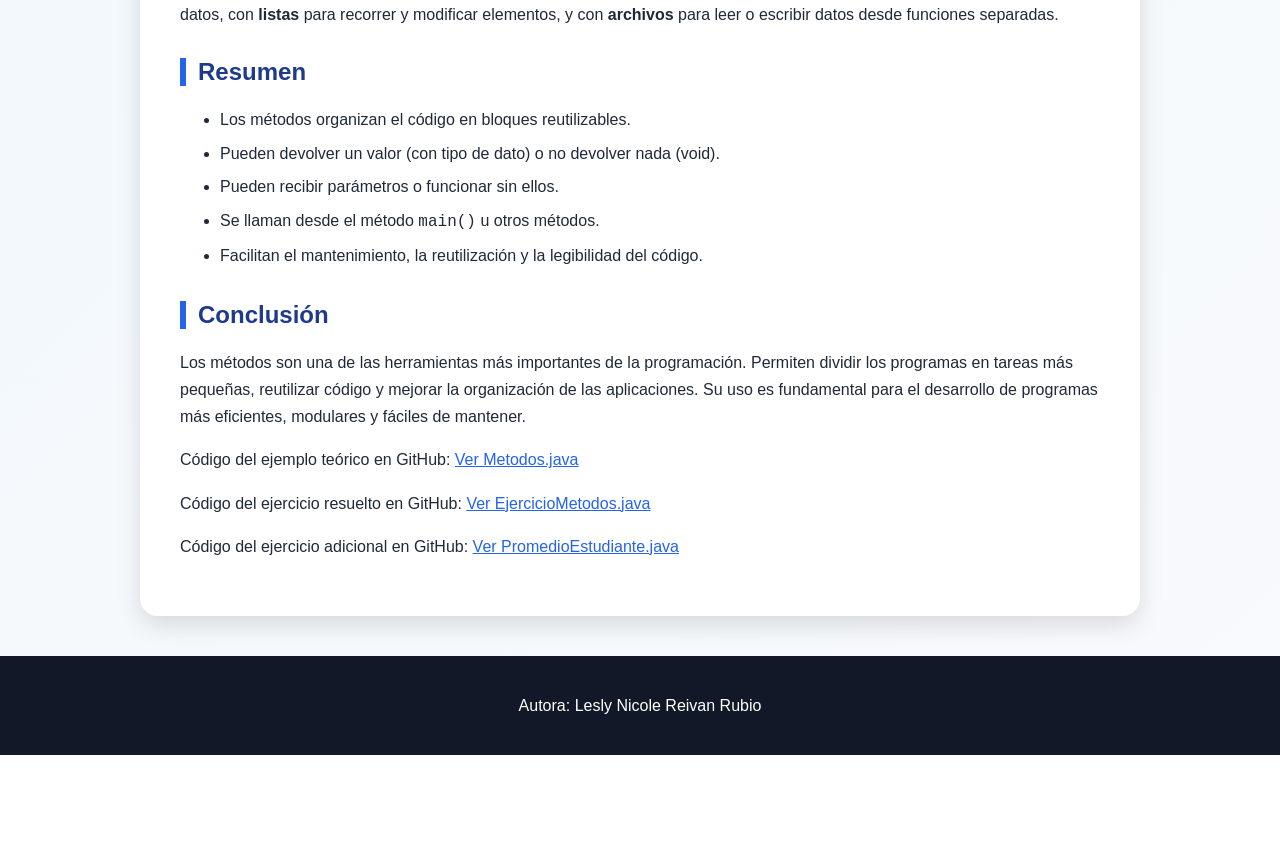
<file: metodos.html>
<!DOCTYPE html>
<html lang="es">
<head>
    <meta charset="UTF-8">
    <title>Métodos en Java</title>
    <link rel="stylesheet" href="style.css">
</head>
<body>

<header>
    <h1>Métodos en Java</h1>
    <p>Organiza y reutiliza tu código</p>
</header>

<nav>
    <a href="index.html">Inicio</a>
    <a href="ciclos.html">Ciclos</a>
    <a href="metodos.html">Métodos</a>
    <a href="vectores-matrices.html">Vectores y Matrices</a>
    <a href="listas.html">Listas</a>
    <a href="archivos.html">Archivos</a>
</nav>

<main>

<h2>¿Qué son los métodos?</h2>

<p>
Los métodos son bloques de código que realizan una tarea específica dentro de
un programa. Su principal objetivo es organizar mejor el código y evitar
repetir instrucciones innecesariamente.
</p>

<div class="concepto">
<b>Importante:</b> Los métodos permiten dividir un programa en tareas más pequeñas,
haciendo que el código sea más fácil de entender, reutilizar y mantener.
</div>

<h2>¿Para qué sirven?</h2>

<ul>
    <li>Organizar mejor los programas.</li>
    <li>Reutilizar código en diferentes partes del programa.</li>
    <li>Reducir la repetición de instrucciones.</li>
    <li>Facilitar el mantenimiento y la corrección de errores.</li>
    <li>Hacer que el código sea más legible y profesional.</li>
</ul>

<h2>Aplicaciones reales</h2>

<ul>
    <li>Calcular promedios de estudiantes.</li>
    <li>Validar datos ingresados por el usuario.</li>
    <li>Procesar ventas y facturas.</li>
    <li>Realizar operaciones matemáticas repetitivas.</li>
    <li>Organizar programas grandes en partes más pequeñas.</li>
</ul>

<h2>Estructura de un método</h2>

<p>
La estructura general de un método en Java es la siguiente:
</p>

<pre><code>
// Declaración de un método
public static tipoRetorno nombreMetodo(parametros) {
    // Instrucciones que realiza el método
}
</code></pre>

<p>
Cada parte cumple una función:
</p>

<ul>
    <li><b>public:</b> Indica que el método puede ser utilizado desde otras clases.</li>
    <li><b>static:</b> Permite llamar al método sin crear un objeto de la clase.</li>
    <li><b>tipoRetorno:</b> Es el tipo de dato que devuelve el método (int, double, String, void).</li>
    <li><b>nombreMetodo:</b> Nombre que identifica al método. Usa camelCase.</li>
    <li><b>parámetros:</b> Datos que recibe el método para trabajar (pueden ser varios o ninguno).</li>
</ul>

<h2>Tipos de métodos</h2>

<table border="1" cellpadding="8">
<tr>
    <th>Tipo</th>
    <th>Descripción</th>
    <th>Palabra clave</th>
</tr>
<tr>
    <td>Con retorno</td>
    <td>Devuelve un valor usando return.</td>
    <td>int, double, String, etc.</td>
</tr>
<tr>
    <td>Sin retorno</td>
    <td>Realiza una acción pero no devuelve nada.</td>
    <td>void</td>
</tr>
<tr>
    <td>Con parámetros</td>
    <td>Recibe datos para procesar.</td>
    <td>(tipo nombre, tipo nombre)</td>
</tr>
<tr>
    <td>Sin parámetros</td>
    <td>No necesita datos externos.</td>
    <td>()</td>
</tr>
</table>

<h2>Ejemplo básico: método sin retorno y sin parámetros</h2>

<p>
El siguiente método simplemente muestra un mensaje en pantalla. No recibe datos ni devuelve nada:
</p>

<pre><code>
// Método que muestra un saludo en pantalla
public static void saludar() {
    // Imprime el mensaje de bienvenida
    System.out.println("Bienvenido al programa");
}
</code></pre>

<p>
Para ejecutar el método se debe llamar desde el programa principal:
</p>

<pre><code>
// Llamada al método desde el main
saludar();  // Muestra: Bienvenido al programa
</code></pre>

<h2>Métodos con retorno</h2>

<p>
Un método con retorno devuelve un valor mediante la palabra reservada
<b>return</b>. El tipo de dato del retorno debe coincidir con el declarado.
</p>

<pre><code>
// Método que recibe dos enteros y devuelve su suma
public static int sumar(int a, int b) {
    // Retorna la suma de a y b
    return a + b;
}
</code></pre>

<p>
En este ejemplo el método recibe dos números enteros y devuelve su suma.
</p>

<h2>Métodos sin retorno</h2>

<p>
Cuando un método no devuelve ningún valor se utiliza la palabra
<b>void</b>. Estos métodos generalmente realizan una acción como imprimir en pantalla.
</p>

<pre><code>
// Método que muestra un saludo simple
public static void saludar() {
    // Imprime el mensaje
    System.out.println("Hola");
}
</code></pre>

<h2>Ejemplo teórico: método con retorno explicado</h2>

<p>
El siguiente programa utiliza un método para sumar dos números. Es un ejemplo sencillo para entender el concepto:
</p>

<pre><code>
// Clase principal
public class Metodos {

    // Método que suma dos números enteros y devuelve el resultado
    public static int sumar(int a, int b) {
        // Retorna la suma de los dos parámetros
        return a + b;
    }

    // Método principal (punto de entrada del programa)
    public static void main(String[] args) {

        // Llamamos al método sumar con los valores 10 y 5
        int resultado = sumar(10, 5);

        // Mostramos el resultado en pantalla
        System.out.println("La suma es: " + resultado);  // Imprime: La suma es: 15
    }
}
</code></pre>

<h2>Análisis línea por línea</h2>

<ul>
    <li><b>public</b> → permite acceder al método desde otras clases.</li>
    <li><b>static</b> → permite llamar al método sin crear un objeto.</li>
    <li><b>int</b> → indica que el método devuelve un número entero.</li>
    <li><b>sumar</b> → es el nombre del método.</li>
    <li><b>(int a, int b)</b> → son los parámetros que recibe el método.</li>
    <li><b>return</b> → devuelve el resultado de la operación al main.</li>
</ul>

<h2>Explicación del código</h2>

<ul>
    <li>Se crea el método <code>sumar()</code> fuera del <code>main()</code>.</li>
    <li>El método recibe dos parámetros enteros: <code>a</code> y <code>b</code>.</li>
    <li>La instrucción <code>return</code> devuelve la suma de ambos.</li>
    <li>Desde <code>main()</code> se llama al método pasando dos valores.</li>
    <li>El resultado se almacena en la variable <code>resultado</code>.</li>
    <li>Finalmente se imprime el resultado en pantalla.</li>
</ul>

<h2>Ventajas de utilizar métodos</h2>

<ul>
    <li>Evitan escribir el mismo código varias veces.</li>
    <li>Facilitan la corrección de errores (solo se corrige en un lugar).</li>
    <li>Permiten reutilizar funciones en diferentes partes del programa.</li>
    <li>Hacen que el código sea más profesional, modular y organizado.</li>
</ul>

<h2>Métodos con parámetros y sin parámetros</h2>

<p>
Un método puede recibir datos mediante parámetros o trabajar sin ellos.
</p>

<h3>Método sin parámetros</h3>

<pre><code>
// Método que no recibe datos, solo muestra un mensaje fijo
public static void mostrarMensaje() {
    // Imprime un mensaje predefinido
    System.out.println("Hola, bienvenido");
}
</code></pre>

<h3>Método con parámetros</h3>

<pre><code>
// Método que recibe un nombre y lo usa para personalizar el saludo
public static void saludar(String nombre) {
    // Imprime el saludo con el nombre recibido
    System.out.println("Hola " + nombre);
}
</code></pre>

<h2>Método con múltiples parámetros</h2>

<p>
Un método puede recibir más de un parámetro, separados por comas:
</p>

<pre><code>
// Método que recibe nombre y edad, e imprime un mensaje personalizado
public static void mostrarInfo(String nombre, int edad) {
    // Combina texto y número en un solo mensaje
    System.out.println(nombre + " tiene " + edad + " años");
}
</code></pre>

<h2>Errores comunes</h2>

<ul>
    <li>Olvidar escribir la palabra <b>return</b> en métodos que deben devolver un valor.</li>
    <li>Confundir métodos <b>void</b> con métodos que devuelven valores (no se puede usar return con valor en void).</li>
    <li>Llamar al método con parámetros incorrectos (tipo o cantidad).</li>
    <li>Escribir mal el nombre del método (Java distingue mayúsculas y minúsculas).</li>
    <li>Declarar el método <b>dentro</b> de otro método (los métodos deben estar al mismo nivel, uno dentro de la clase).</li>
</ul>

<h2>Ejercicio práctico</h2>

<p>
Crear un método que reciba dos números enteros y devuelva el número mayor.
Posteriormente mostrar el resultado en pantalla.
</p>

<h2>Solución completa</h2>

<pre><code>
// Clase principal del ejercicio
public class MetodoMayor {

    // Método que recibe dos números y devuelve el mayor
    public static int mayor(int a, int b) {
        // Si a es mayor que b, devuelve a
        if (a > b) {
            return a;
        } else {
            // Si no, devuelve b
            return b;
        }
    }

    // Método principal (punto de entrada del programa)
    public static void main(String[] args) {

        // Llamamos al método mayor con los valores 15 y 8
        int resultado = mayor(15, 8);

        // Mostramos el resultado en pantalla
        System.out.println("El número mayor es: " + resultado);  // Imprime: El número mayor es: 15
    }
}
</code></pre>

<h2>Explicación de la solución</h2>

<ul>
    <li>Se crea el método <code>mayor()</code> que recibe dos enteros.</li>
    <li>Se comparan los dos números con una estructura <code>if-else</code>.</li>
    <li>Si el primero es mayor, se devuelve ese valor con <code>return</code>.</li>
    <li>En caso contrario se devuelve el segundo número.</li>
    <li>Desde <code>main()</code> se llama al método y se muestra el resultado.</li>
</ul>

<h2>Ejercicio adicional: método con múltiples parámetros y validación</h2>

<p>
Crear un método que reciba el nombre de un estudiante, tres notas y devuelva su promedio. Además, mostrar si aprobó o no.
</p>

<pre><code>
// Clase principal
public class PromedioEstudiante {

    // Método que calcula el promedio de tres notas
    public static double calcularPromedio(double n1, double n2, double n3) {
        // Suma las tres notas y divide entre 3
        return (n1 + n2 + n3) / 3;
    }

    // Método que muestra si el estudiante aprobó o no
    public static void mostrarResultado(String nombre, double promedio) {
        // Imprime el nombre y el promedio obtenido
        System.out.println("Estudiante: " + nombre);
        System.out.println("Promedio: " + promedio);

        // Verifica si aprobó (promedio >= 6.0)
        if (promedio >= 6.0) {
            System.out.println("Estado: Aprobado");
        } else {
            System.out.println("Estado: Reprobado");
        }
    }

    // Método principal
    public static void main(String[] args) {

        // Calculamos el promedio con tres notas
        double promedio = calcularPromedio(7.5, 6.0, 8.0);

        // Mostramos el resultado del estudiante
        mostrarResultado("Ana", promedio);
    }
}
</code></pre>

<h2>Explicación del ejercicio adicional</h2>

<ul>
    <li>El método <code>calcularPromedio()</code> recibe tres notas y devuelve el promedio.</li>
    <li>El método <code>mostrarResultado()</code> es <code>void</code>: recibe el nombre y el promedio, e imprime el estado.</li>
    <li>Se muestra cómo combinar un método con retorno y uno sin retorno en el mismo programa.</li>
    <li>Se aplica una validación simple con <code>if-else</code> para determinar si aprobó.</li>
</ul>

<h2>Más ejercicios para practicar</h2>

<h3>Nivel básico</h3>
<ul>
    <li>Crear un método que reciba un número y muestre su cuadrado.</li>
    <li>Crear un método que reciba un nombre y lo salude.</li>
</ul>

<h3>Nivel intermedio</h3>
<ul>
    <li>Crear un método que calcule el área de un rectángulo.</li>
    <li>Crear un método que reciba una edad y diga si es mayor de edad.</li>
</ul>

<h3>Nivel avanzado</h3>
<ul>
    <li>Crear un método que reciba un vector y calcule su promedio.</li>
    <li>Crear un método que reciba un ArrayList de números y devuelva el mayor.</li>
</ul>

<h2>Preguntas frecuentes</h2>

<p><b>¿Qué diferencia existe entre void e int?</b></p>
<p>
<code>void</code> no devuelve ningún valor, mientras que <code>int</code> devuelve un número entero. Otros tipos de retorno pueden ser <code>double</code>, <code>String</code>, <code>boolean</code>, etc.
</p>

<p><b>¿Qué son los parámetros?</b></p>
<p>
Son datos que recibe un método para realizar una tarea específica. Se declaran dentro de los paréntesis del método.
</p>

<p><b>¿Puedo tener dos métodos con el mismo nombre?</b></p>
<p>
Sí, si tienen diferentes parámetros (tipo o cantidad). Esto se llama <b>sobrecarga de métodos</b>.
</p>

<p><b>¿Por qué usar static en los métodos?</b></p>
<p>
<code>static</code> permite llamar al método directamente desde <code>main()</code> sin necesidad de crear un objeto de la clase.
</p>

<p><b>¿Qué pasa si olvido el return?</b></p>
<p>
Si el método declara un tipo de retorno (como <code>int</code>), Java exige que uses <code>return</code>. Si lo omites, el programa no compilará.
</p>

<h2>Relación con otros temas</h2>

<p>
Los métodos se combinan con <b>ciclos</b> para realizar tareas repetitivas,
con <b>vectores y matrices</b> para procesar colecciones de datos,
con <b>listas</b> para recorrer y modificar elementos,
y con <b>archivos</b> para leer o escribir datos desde funciones separadas.
</p>

<h2>Resumen</h2>

<ul>
    <li>Los métodos organizan el código en bloques reutilizables.</li>
    <li>Pueden devolver un valor (con tipo de dato) o no devolver nada (void).</li>
    <li>Pueden recibir parámetros o funcionar sin ellos.</li>
    <li>Se llaman desde el método <code>main()</code> u otros métodos.</li>
    <li>Facilitan el mantenimiento, la reutilización y la legibilidad del código.</li>
</ul>

<h2>Conclusión</h2>

<p>
Los métodos son una de las herramientas más importantes de la programación.
Permiten dividir los programas en tareas más pequeñas, reutilizar código y
mejorar la organización de las aplicaciones. Su uso es fundamental para el
desarrollo de programas más eficientes, modulares y fáciles de mantener.
</p>

<p>
Código del ejemplo teórico en GitHub:
<a href="https://github.com/les1212/tutorial-programacion-java/blob/main/codigos/Metodos.java">
Ver Metodos.java
</a>
</p>

<p>
Código del ejercicio resuelto en GitHub:
<a href="https://github.com/les1212/tutorial-programacion-java/blob/main/codigos/EjerciciosPracticos/EjercicioMetodos.java">
Ver EjercicioMetodos.java
</a>
</p>

<p>
Código del ejercicio adicional en GitHub:
<a href="https://github.com/les1212/tutorial-programacion-java/blob/main/codigos/EjerciciosPracticos/PromedioEstudiante.java">
Ver PromedioEstudiante.java
</a>
</p>

</main>

<footer>
    <p>Autora: Lesly Nicole Reivan Rubio</p>
</footer>

</body>
</html>
</file>
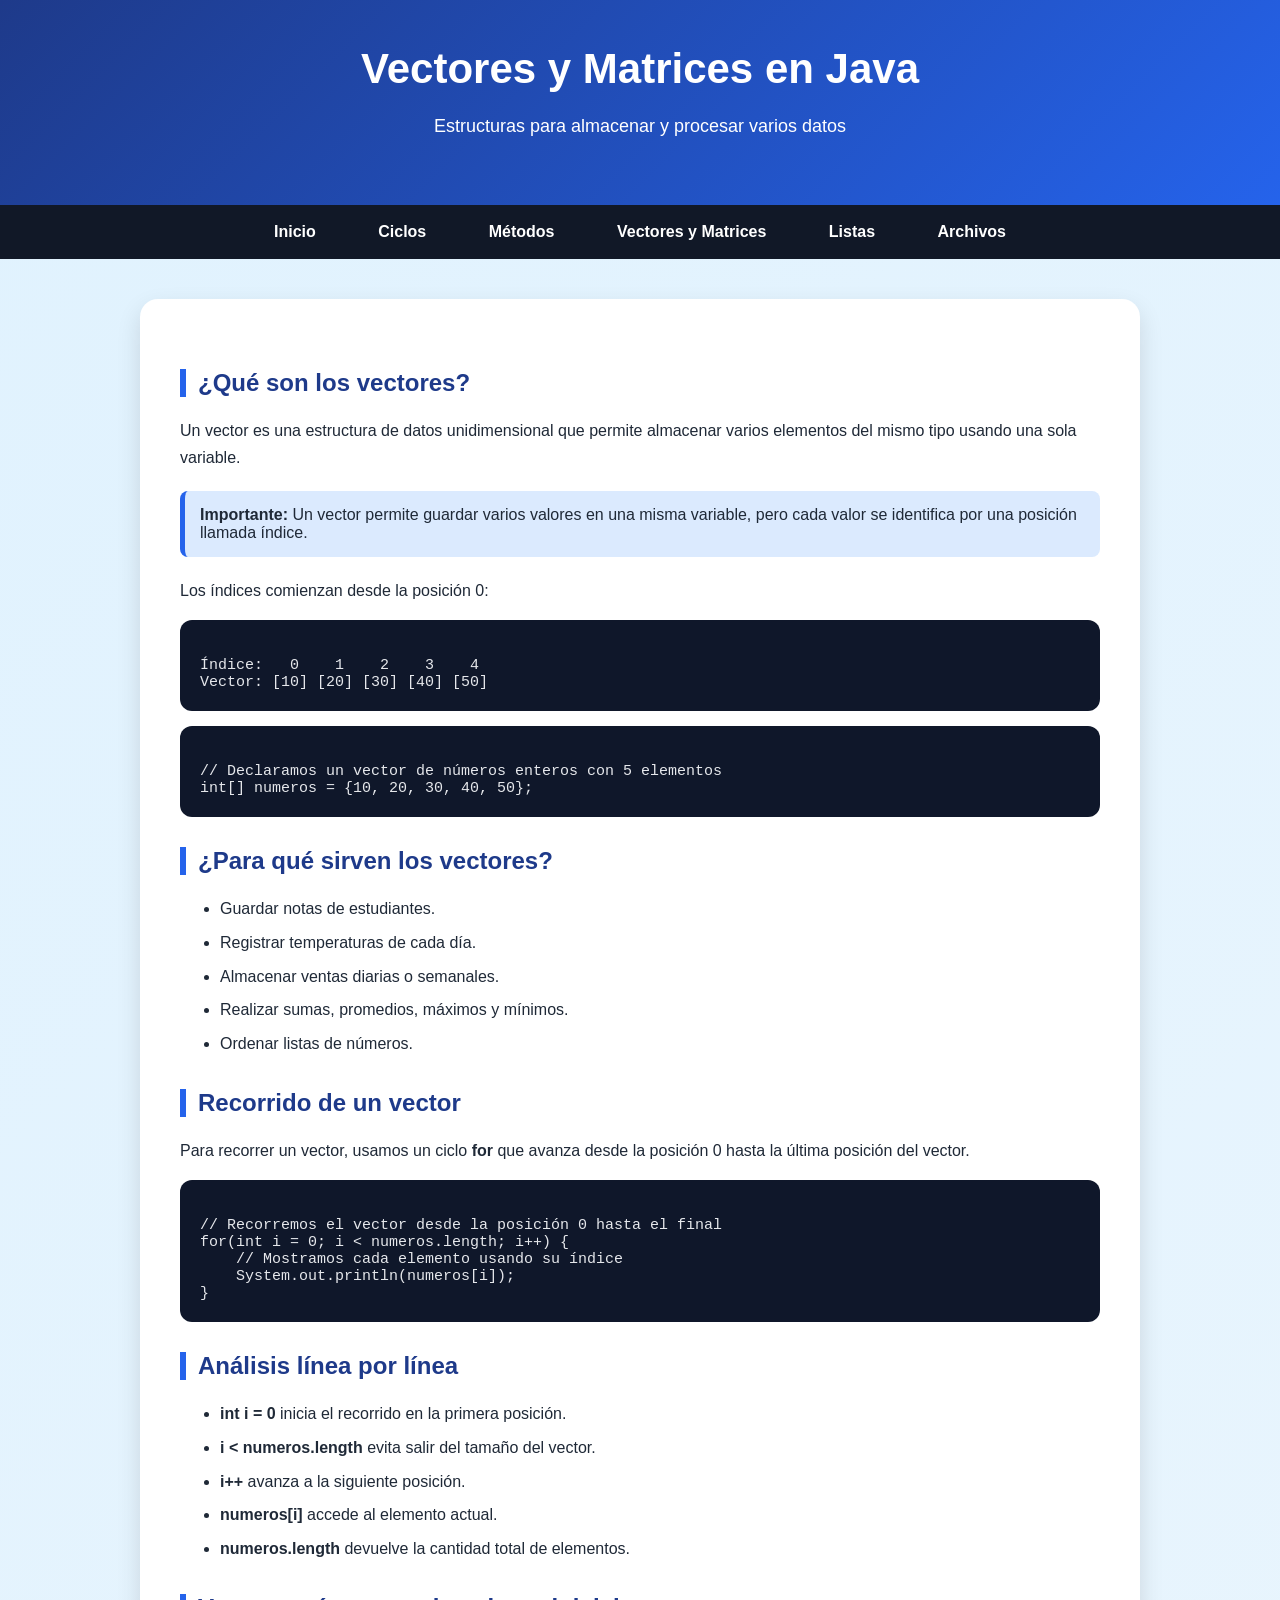
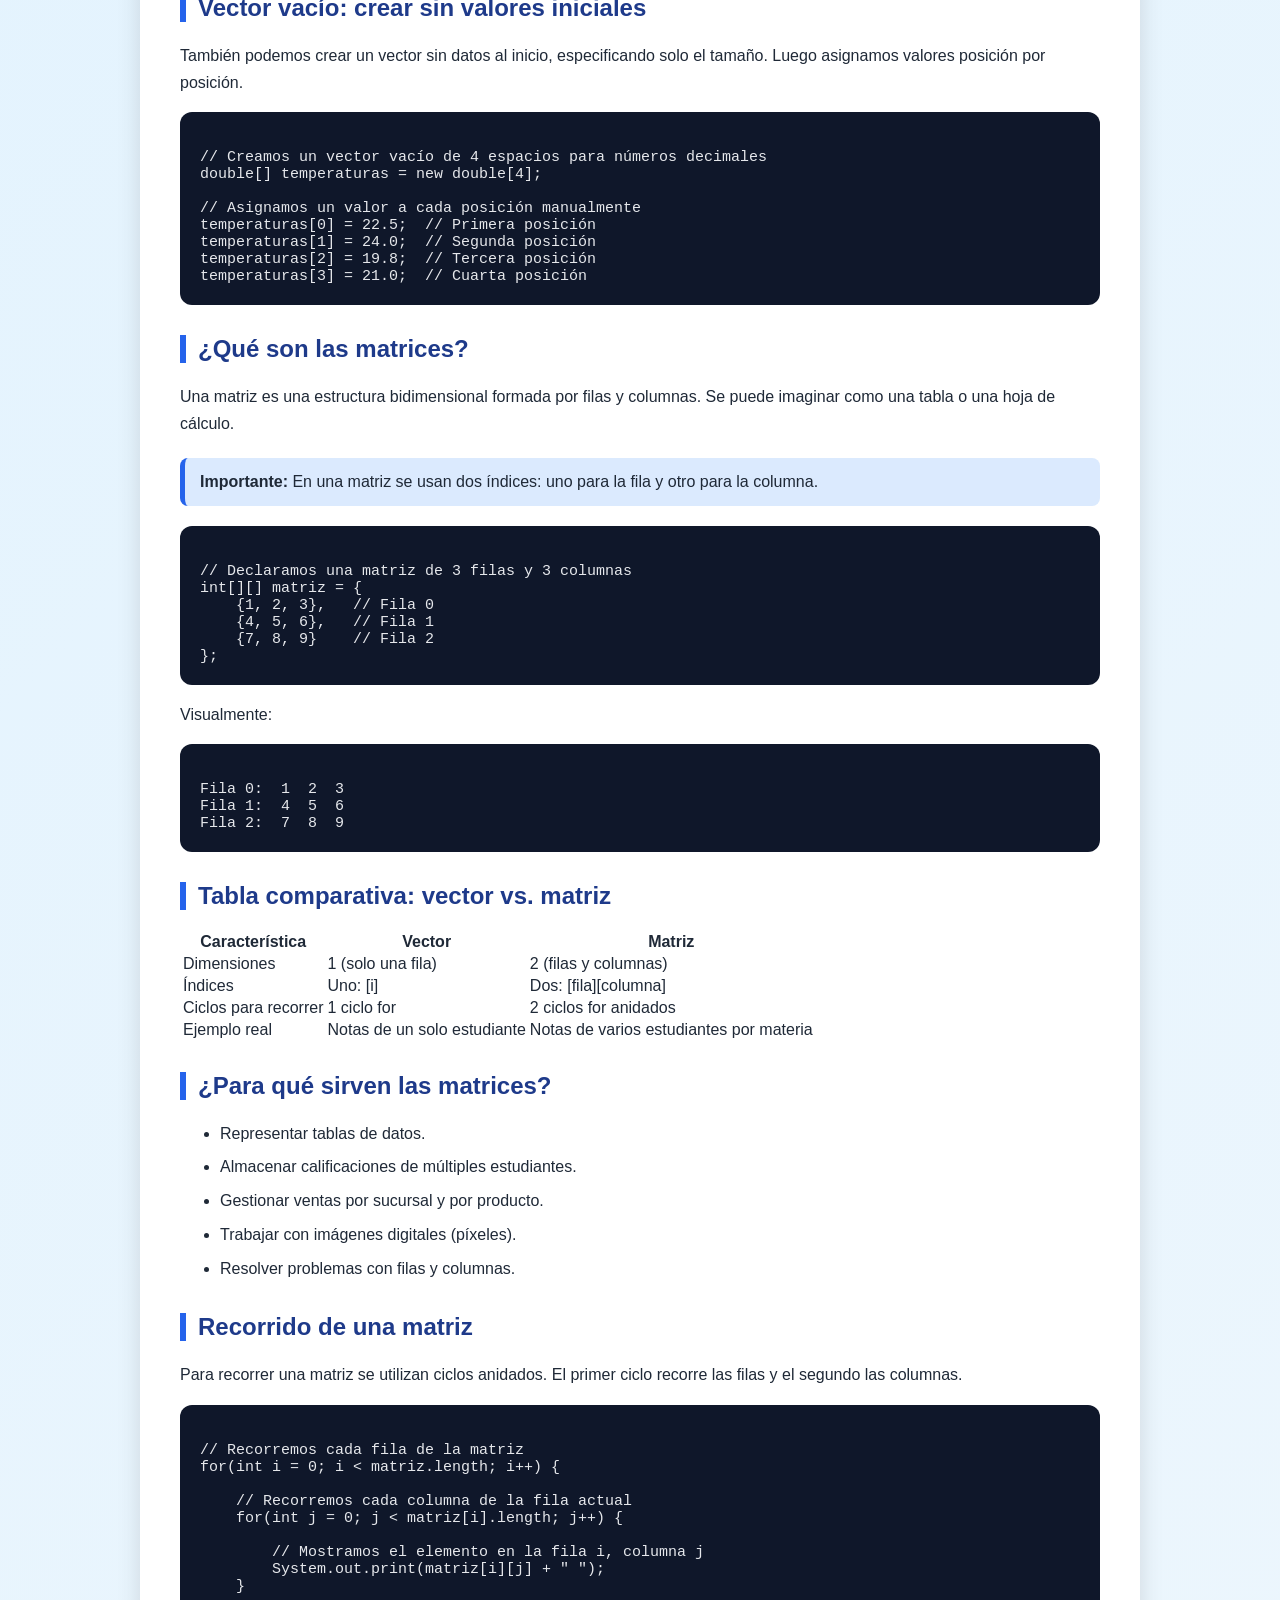
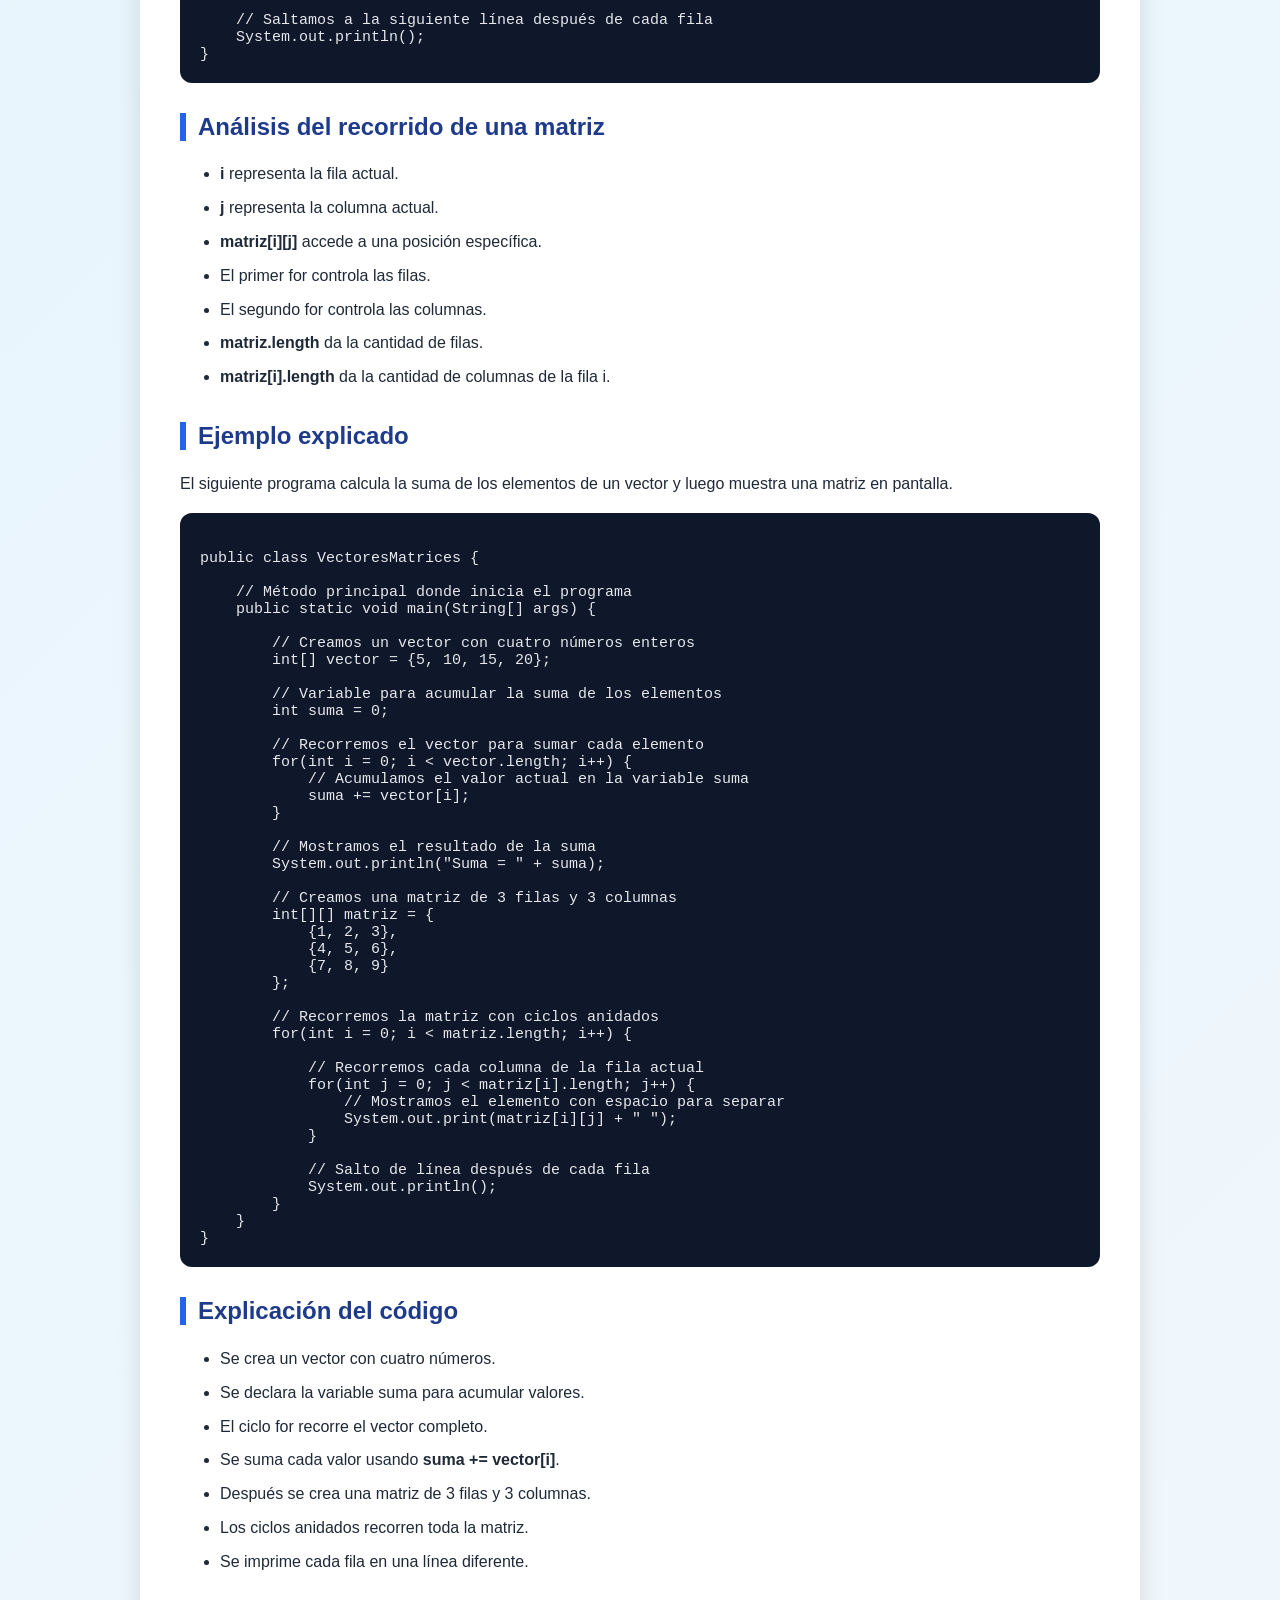
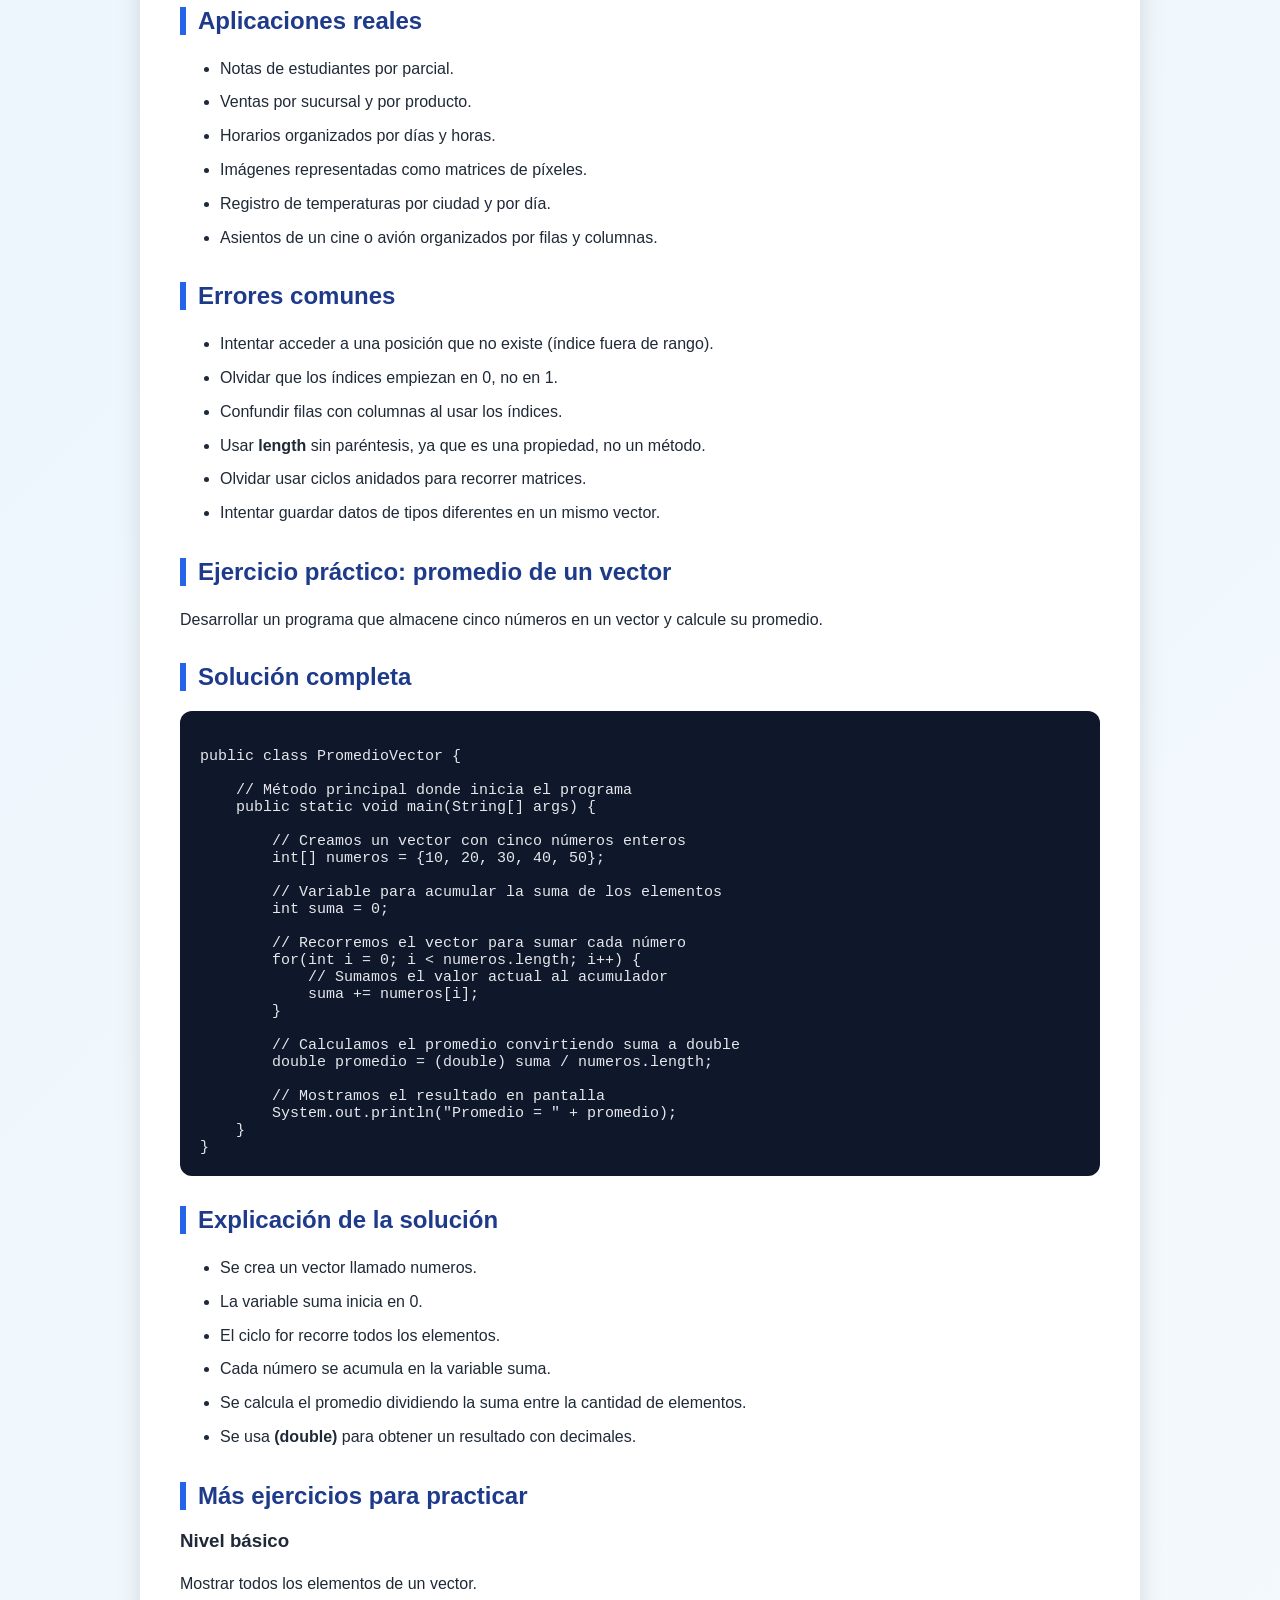
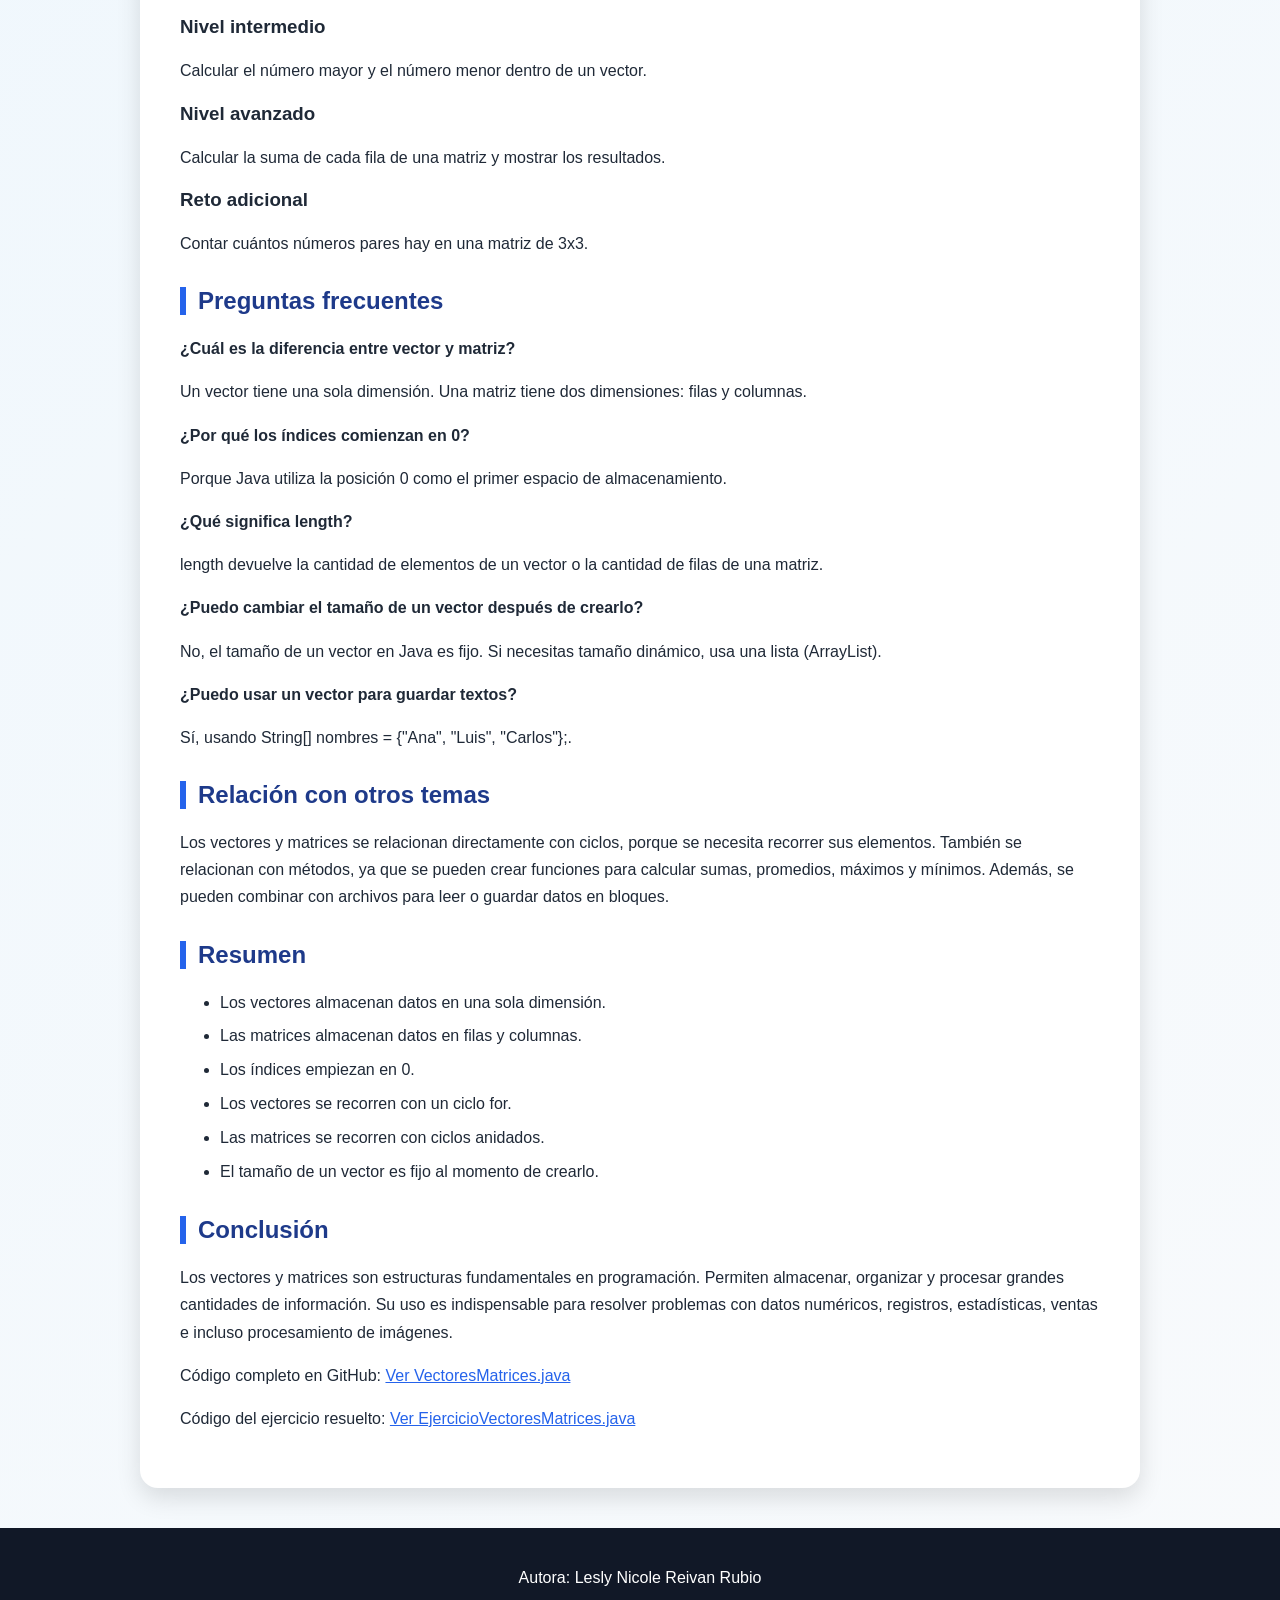
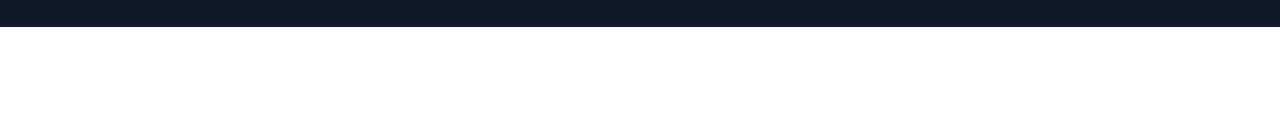
<file: vectores-matrices.html>
<!DOCTYPE html>
<html lang="es">
<head>
    <meta charset="UTF-8">
    <title>Vectores y Matrices</title>
    <link rel="stylesheet" href="style.css">
</head>
<body>

<header>
    <h1>Vectores y Matrices en Java</h1>
    <p>Estructuras para almacenar y procesar varios datos</p>
</header>

<nav>
    <a href="index.html">Inicio</a>
    <a href="ciclos.html">Ciclos</a>
    <a href="metodos.html">Métodos</a>
    <a href="vectores-matrices.html">Vectores y Matrices</a>
    <a href="listas.html">Listas</a>
    <a href="archivos.html">Archivos</a>
</nav>

<main>

<h2>¿Qué son los vectores?</h2>

<p>
Un vector es una estructura de datos unidimensional que permite almacenar
varios elementos del mismo tipo usando una sola variable.
</p>

<div class="concepto">
<b>Importante:</b> Un vector permite guardar varios valores en una misma variable,
pero cada valor se identifica por una posición llamada índice.
</div>

<p>
Los índices comienzan desde la posición 0:
</p>

<pre><code>
Índice:   0    1    2    3    4
Vector: [10] [20] [30] [40] [50]
</code></pre>

<pre><code>
// Declaramos un vector de números enteros con 5 elementos
int[] numeros = {10, 20, 30, 40, 50};
</code></pre>

<h2>¿Para qué sirven los vectores?</h2>

<ul>
    <li>Guardar notas de estudiantes.</li>
    <li>Registrar temperaturas de cada día.</li>
    <li>Almacenar ventas diarias o semanales.</li>
    <li>Realizar sumas, promedios, máximos y mínimos.</li>
    <li>Ordenar listas de números.</li>
</ul>

<h2>Recorrido de un vector</h2>

<p>
Para recorrer un vector, usamos un ciclo <b>for</b> que avanza desde la posición 0
hasta la última posición del vector.
</p>

<pre><code>
// Recorremos el vector desde la posición 0 hasta el final
for(int i = 0; i < numeros.length; i++) {
    // Mostramos cada elemento usando su índice
    System.out.println(numeros[i]);
}
</code></pre>

<h2>Análisis línea por línea</h2>

<ul>
    <li><b>int i = 0</b> inicia el recorrido en la primera posición.</li>
    <li><b>i < numeros.length</b> evita salir del tamaño del vector.</li>
    <li><b>i++</b> avanza a la siguiente posición.</li>
    <li><b>numeros[i]</b> accede al elemento actual.</li>
    <li><b>numeros.length</b> devuelve la cantidad total de elementos.</li>
</ul>

<h2>Vector vacío: crear sin valores iniciales</h2>

<p>
También podemos crear un vector sin datos al inicio, especificando solo el tamaño.
Luego asignamos valores posición por posición.
</p>

<pre><code>
// Creamos un vector vacío de 4 espacios para números decimales
double[] temperaturas = new double[4];

// Asignamos un valor a cada posición manualmente
temperaturas[0] = 22.5;  // Primera posición
temperaturas[1] = 24.0;  // Segunda posición
temperaturas[2] = 19.8;  // Tercera posición
temperaturas[3] = 21.0;  // Cuarta posición
</code></pre>

<h2>¿Qué son las matrices?</h2>

<p>
Una matriz es una estructura bidimensional formada por filas y columnas.
Se puede imaginar como una tabla o una hoja de cálculo.
</p>

<div class="concepto">
<b>Importante:</b> En una matriz se usan dos índices: uno para la fila y otro
para la columna.
</div>

<pre><code>
// Declaramos una matriz de 3 filas y 3 columnas
int[][] matriz = {
    {1, 2, 3},   // Fila 0
    {4, 5, 6},   // Fila 1
    {7, 8, 9}    // Fila 2
};
</code></pre>

<p>
Visualmente:
</p>

<pre><code>
Fila 0:  1  2  3
Fila 1:  4  5  6
Fila 2:  7  8  9
</code></pre>

<h2>Tabla comparativa: vector vs. matriz</h2>

<table>
    <tr>
        <th>Característica</th>
        <th>Vector</th>
        <th>Matriz</th>
    </tr>
    <tr>
        <td>Dimensiones</td>
        <td>1 (solo una fila)</td>
        <td>2 (filas y columnas)</td>
    </tr>
    <tr>
        <td>Índices</td>
        <td>Uno: [i]</td>
        <td>Dos: [fila][columna]</td>
    </tr>
    <tr>
        <td>Ciclos para recorrer</td>
        <td>1 ciclo for</td>
        <td>2 ciclos for anidados</td>
    </tr>
    <tr>
        <td>Ejemplo real</td>
        <td>Notas de un solo estudiante</td>
        <td>Notas de varios estudiantes por materia</td>
    </tr>
</table>

<h2>¿Para qué sirven las matrices?</h2>

<ul>
    <li>Representar tablas de datos.</li>
    <li>Almacenar calificaciones de múltiples estudiantes.</li>
    <li>Gestionar ventas por sucursal y por producto.</li>
    <li>Trabajar con imágenes digitales (píxeles).</li>
    <li>Resolver problemas con filas y columnas.</li>
</ul>

<h2>Recorrido de una matriz</h2>

<p>
Para recorrer una matriz se utilizan ciclos anidados.
El primer ciclo recorre las filas y el segundo las columnas.
</p>

<pre><code>
// Recorremos cada fila de la matriz
for(int i = 0; i < matriz.length; i++) {

    // Recorremos cada columna de la fila actual
    for(int j = 0; j < matriz[i].length; j++) {

        // Mostramos el elemento en la fila i, columna j
        System.out.print(matriz[i][j] + " ");
    }

    // Saltamos a la siguiente línea después de cada fila
    System.out.println();
}
</code></pre>

<h2>Análisis del recorrido de una matriz</h2>

<ul>
    <li><b>i</b> representa la fila actual.</li>
    <li><b>j</b> representa la columna actual.</li>
    <li><b>matriz[i][j]</b> accede a una posición específica.</li>
    <li>El primer for controla las filas.</li>
    <li>El segundo for controla las columnas.</li>
    <li><b>matriz.length</b> da la cantidad de filas.</li>
    <li><b>matriz[i].length</b> da la cantidad de columnas de la fila i.</li>
</ul>

<h2>Ejemplo explicado</h2>

<p>
El siguiente programa calcula la suma de los elementos de un vector y luego
muestra una matriz en pantalla.
</p>

<pre><code>
public class VectoresMatrices {

    // Método principal donde inicia el programa
    public static void main(String[] args) {

        // Creamos un vector con cuatro números enteros
        int[] vector = {5, 10, 15, 20};

        // Variable para acumular la suma de los elementos
        int suma = 0;

        // Recorremos el vector para sumar cada elemento
        for(int i = 0; i < vector.length; i++) {
            // Acumulamos el valor actual en la variable suma
            suma += vector[i];
        }

        // Mostramos el resultado de la suma
        System.out.println("Suma = " + suma);

        // Creamos una matriz de 3 filas y 3 columnas
        int[][] matriz = {
            {1, 2, 3},
            {4, 5, 6},
            {7, 8, 9}
        };

        // Recorremos la matriz con ciclos anidados
        for(int i = 0; i < matriz.length; i++) {

            // Recorremos cada columna de la fila actual
            for(int j = 0; j < matriz[i].length; j++) {
                // Mostramos el elemento con espacio para separar
                System.out.print(matriz[i][j] + " ");
            }

            // Salto de línea después de cada fila
            System.out.println();
        }
    }
}
</code></pre>

<h2>Explicación del código</h2>

<ul>
    <li>Se crea un vector con cuatro números.</li>
    <li>Se declara la variable suma para acumular valores.</li>
    <li>El ciclo for recorre el vector completo.</li>
    <li>Se suma cada valor usando <b>suma += vector[i]</b>.</li>
    <li>Después se crea una matriz de 3 filas y 3 columnas.</li>
    <li>Los ciclos anidados recorren toda la matriz.</li>
    <li>Se imprime cada fila en una línea diferente.</li>
</ul>

<h2>Aplicaciones reales</h2>

<ul>
    <li>Notas de estudiantes por parcial.</li>
    <li>Ventas por sucursal y por producto.</li>
    <li>Horarios organizados por días y horas.</li>
    <li>Imágenes representadas como matrices de píxeles.</li>
    <li>Registro de temperaturas por ciudad y por día.</li>
    <li>Asientos de un cine o avión organizados por filas y columnas.</li>
</ul>

<h2>Errores comunes</h2>

<ul>
    <li>Intentar acceder a una posición que no existe (índice fuera de rango).</li>
    <li>Olvidar que los índices empiezan en 0, no en 1.</li>
    <li>Confundir filas con columnas al usar los índices.</li>
    <li>Usar <b>length</b> sin paréntesis, ya que es una propiedad, no un método.</li>
    <li>Olvidar usar ciclos anidados para recorrer matrices.</li>
    <li>Intentar guardar datos de tipos diferentes en un mismo vector.</li>
</ul>

<h2>Ejercicio práctico: promedio de un vector</h2>

<p>
Desarrollar un programa que almacene cinco números en un vector y calcule su promedio.
</p>

<h2>Solución completa</h2>

<pre><code>
public class PromedioVector {

    // Método principal donde inicia el programa
    public static void main(String[] args) {

        // Creamos un vector con cinco números enteros
        int[] numeros = {10, 20, 30, 40, 50};

        // Variable para acumular la suma de los elementos
        int suma = 0;

        // Recorremos el vector para sumar cada número
        for(int i = 0; i < numeros.length; i++) {
            // Sumamos el valor actual al acumulador
            suma += numeros[i];
        }

        // Calculamos el promedio convirtiendo suma a double
        double promedio = (double) suma / numeros.length;

        // Mostramos el resultado en pantalla
        System.out.println("Promedio = " + promedio);
    }
}
</code></pre>

<h2>Explicación de la solución</h2>

<ul>
    <li>Se crea un vector llamado numeros.</li>
    <li>La variable suma inicia en 0.</li>
    <li>El ciclo for recorre todos los elementos.</li>
    <li>Cada número se acumula en la variable suma.</li>
    <li>Se calcula el promedio dividiendo la suma entre la cantidad de elementos.</li>
    <li>Se usa <b>(double)</b> para obtener un resultado con decimales.</li>
</ul>

<h2>Más ejercicios para practicar</h2>

<h3>Nivel básico</h3>
<p>Mostrar todos los elementos de un vector.</p>

<h3>Nivel intermedio</h3>
<p>Calcular el número mayor y el número menor dentro de un vector.</p>

<h3>Nivel avanzado</h3>
<p>Calcular la suma de cada fila de una matriz y mostrar los resultados.</p>

<h3>Reto adicional</h3>
<p>Contar cuántos números pares hay en una matriz de 3x3.</p>

<h2>Preguntas frecuentes</h2>

<p><b>¿Cuál es la diferencia entre vector y matriz?</b></p>
<p>
Un vector tiene una sola dimensión. Una matriz tiene dos dimensiones: filas y columnas.
</p>

<p><b>¿Por qué los índices comienzan en 0?</b></p>
<p>
Porque Java utiliza la posición 0 como el primer espacio de almacenamiento.
</p>

<p><b>¿Qué significa length?</b></p>
<p>
length devuelve la cantidad de elementos de un vector o la cantidad de filas de una matriz.
</p>

<p><b>¿Puedo cambiar el tamaño de un vector después de crearlo?</b></p>
<p>
No, el tamaño de un vector en Java es fijo. Si necesitas tamaño dinámico, usa una lista (ArrayList).
</p>

<p><b>¿Puedo usar un vector para guardar textos?</b></p>
<p>
Sí, usando String[] nombres = {"Ana", "Luis", "Carlos"};.
</p>

<h2>Relación con otros temas</h2>

<p>
Los vectores y matrices se relacionan directamente con ciclos, porque se necesita
recorrer sus elementos. También se relacionan con métodos, ya que se pueden crear
funciones para calcular sumas, promedios, máximos y mínimos. Además, se pueden
combinar con archivos para leer o guardar datos en bloques.
</p>

<h2>Resumen</h2>

<ul>
    <li>Los vectores almacenan datos en una sola dimensión.</li>
    <li>Las matrices almacenan datos en filas y columnas.</li>
    <li>Los índices empiezan en 0.</li>
    <li>Los vectores se recorren con un ciclo for.</li>
    <li>Las matrices se recorren con ciclos anidados.</li>
    <li>El tamaño de un vector es fijo al momento de crearlo.</li>
</ul>

<h2>Conclusión</h2>

<p>
Los vectores y matrices son estructuras fundamentales en programación.
Permiten almacenar, organizar y procesar grandes cantidades de información.
Su uso es indispensable para resolver problemas con datos numéricos, registros,
estadísticas, ventas e incluso procesamiento de imágenes.
</p>

<p>
Código completo en GitHub:
<a href="https://github.com/les1212/tutorial-programacion-java/blob/main/codigos/VectoresMatrices.java">
Ver VectoresMatrices.java
</a>
</p>

<p>
Código del ejercicio resuelto:
<a href="https://github.com/les1212/tutorial-programacion-java/blob/main/codigos/EjerciciosPracticos/EjercicioVectoresMatrices.java">
Ver EjercicioVectoresMatrices.java
</a>
</p>

</main>

<footer>
    <p>Autora: Lesly Nicole Reivan Rubio</p>
</footer>

</body>
</html>
</file>
<file: style.css>
* {
    box-sizing: border-box;
}

body {
    font-family: 'Segoe UI', Arial, sans-serif;
    margin: 0;
    background: linear-gradient(135deg, #e0f2fe, #f8fafc);
    color: #1f2937;
    font-size: 16px;
}

header {
    background: linear-gradient(135deg, #1e3a8a, #2563eb);
    color: white;
    text-align: center;
    padding: 45px 20px;
}

header h1 {
    font-size: 42px;
    margin: 0;
}

header p {
    font-size: 18px;
}

nav {
    background-color: #111827;
    text-align: center;
    padding: 18px;
    position: sticky;
    top: 0;
}

nav a {
    color: white;
    text-decoration: none;
    margin: 8px 15px;
    font-weight: bold;
    padding: 10px 14px;
    border-radius: 8px;
}

nav a:hover {
    background-color: #2563eb;
}

main {
    max-width: 1000px;
    background-color: white;
    margin: 40px auto;
    padding: 40px;
    border-radius: 18px;
    box-shadow: 0 10px 25px rgba(0,0,0,0.12);
}

h2 {
    color: #1e3a8a;
    border-left: 6px solid #2563eb;
    padding-left: 12px;
    margin-top: 30px;
}

p {
    line-height: 1.7;
}

ul {
    line-height: 1.8;
}

li {
    margin-bottom: 5px;
}

pre {
    background-color: #0f172a;
    color: #e5e7eb;
    padding: 20px;
    border-radius: 12px;
    overflow-x: auto;
    font-size: 15px;
}

code {
    font-family: Consolas, monospace;
}

a {
    color: #2563eb;
}

.concepto {
    background: #dbeafe;
    padding: 15px;
    border-left: 5px solid #2563eb;
    border-radius: 8px;
    margin: 20px 0;
}

footer {
    background-color: #111827;
    color: white;
    text-align: center;
    padding: 20px;
    margin-top: 40px;
}
</file>
